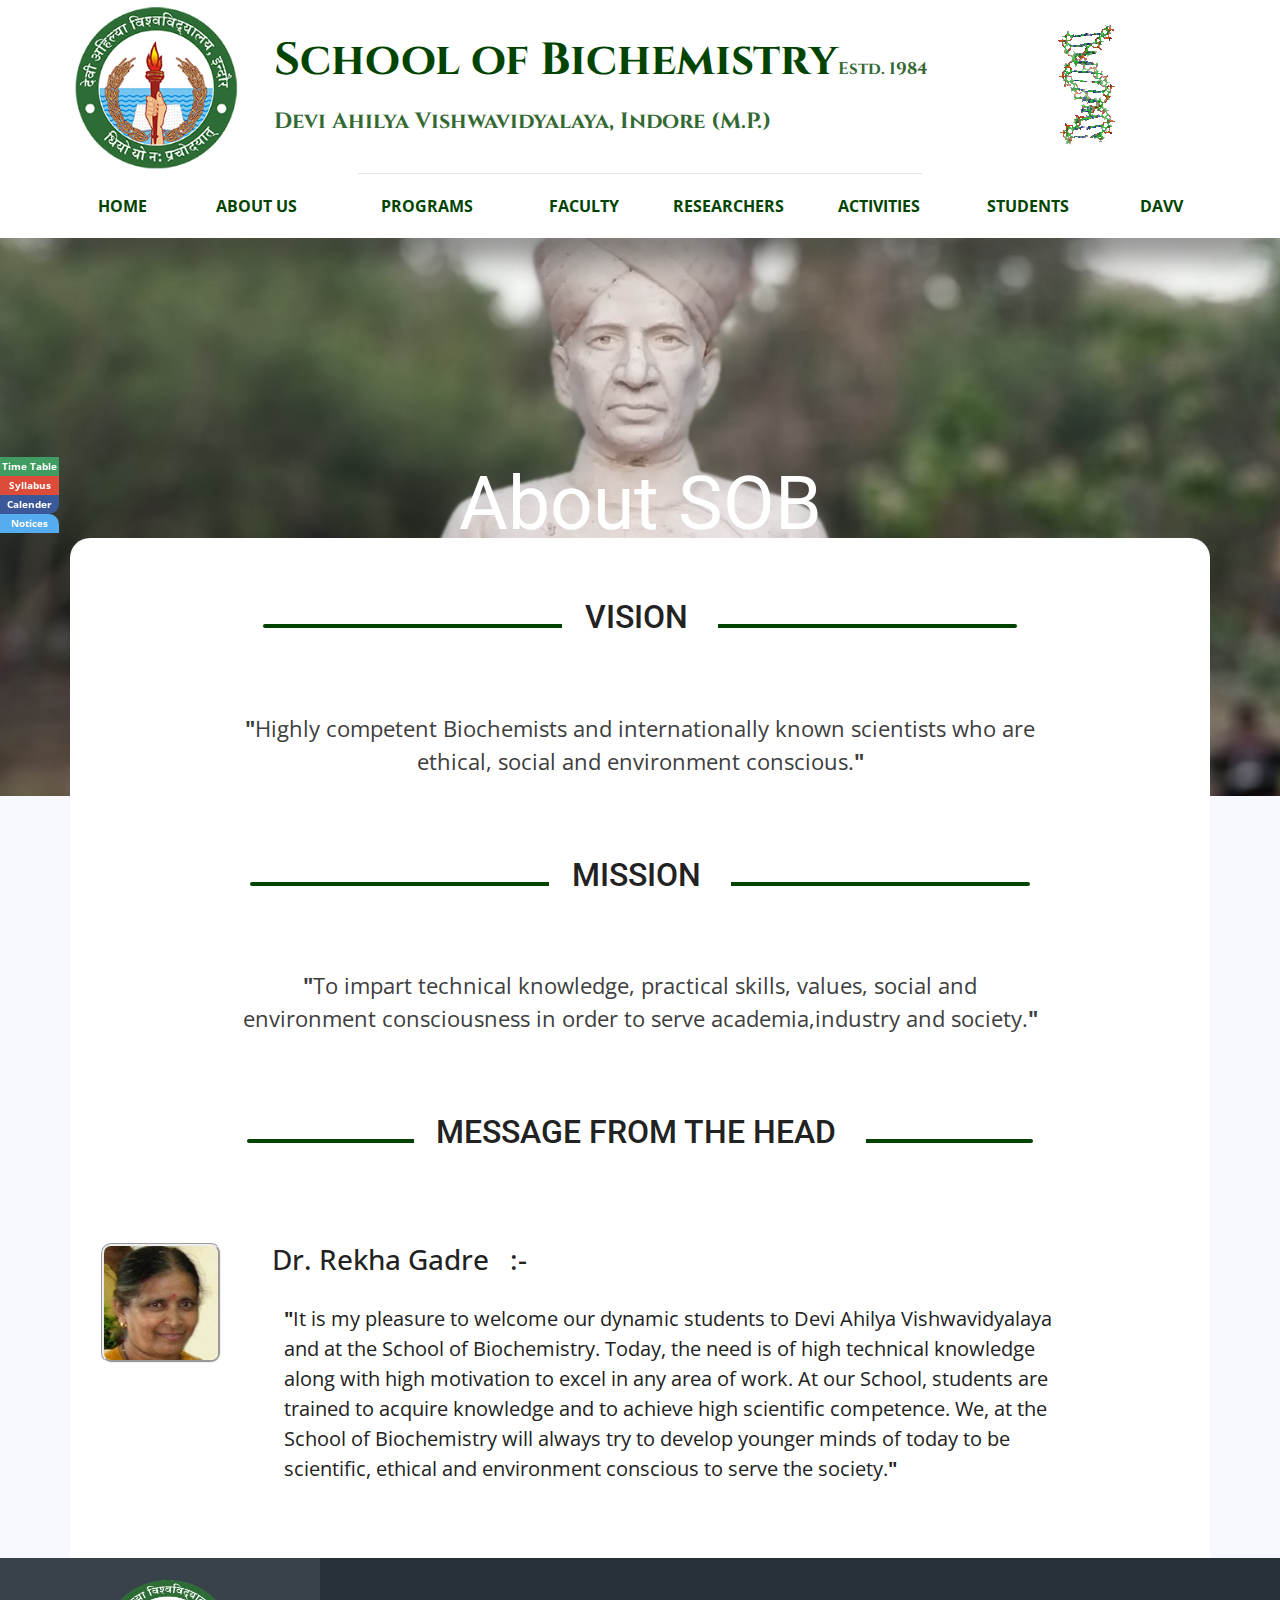
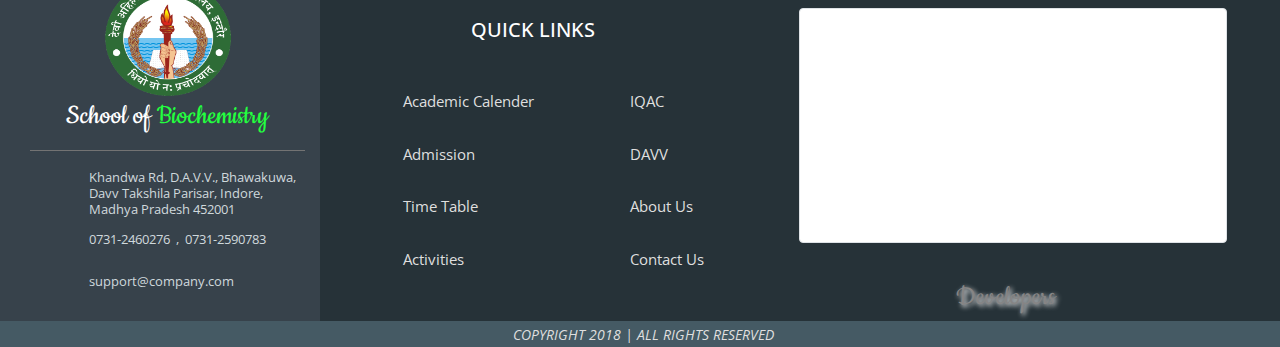
<file: aboutus.html>
<!DOCTYPE html>
<html lang="en">
<link rel="icon" href="img/dnalogo.gif">
<title>School of Biochemistry</title>

<head>
	<title>Biochemistry</title>
	<meta charset="utf-8">
	<meta name="viewport" content="width=device-width, initial-scale=1">

	<!-- Bootstrap -->
	<link rel="stylesheet" href="https://maxcdn.bootstrapcdn.com/bootstrap/4.0.0/css/bootstrap.min.css">
	<script src="https://ajax.googleapis.com/ajax/libs/jquery/3.3.1/jquery.min.js"></script>
	<script src="https://cdnjs.cloudflare.com/ajax/libs/popper.js/1.14.3/umd/popper.min.js"></script>
	<script src="https://maxcdn.bootstrapcdn.com/bootstrap/4.1.3/js/bootstrap.min.js"></script>
	
	<!-- Footer Font Cookie -->
	<link href="http://fonts.googleapis.com/css?family=Cookie" rel="stylesheet" type="text/css">
	
	<!--Font Awesome -->
	<link rel="stylesheet" href="https://use.fontawesome.com/releases/v5.5.0/css/all.css" integrity="sha384-B4dIYHKNBt8Bc12p+WXckhzcICo0wtJAoU8YZTY5qE0Id1GSseTk6S+L3BlXeVIU" crossorigin="anonymous">

	<!-- Self-Made -->
	<link href="style.css" rel="stylesheet">
</head>
<body>


	<!-- Header Jumbotron -->
	<div class="container-fluid mainhead">
		<div class="container jumbotron">
			<div class="row">	
				<div class="col-md-2 col-xs-2 col-sm-2">
					<a href="index.html"><img src="img/logo.png" class="logo"></a>		
				</div>
				<div class="col-md-8 col-xs-8 col-sm-8 institute">
					<h1>School of Bi<i class="fas fa-atom"></i>chemistry<span class="estd">Estd. 1984</span><br><span class="davv">Devi Ahilya Vishwavidyalaya, Indore (M.P.)</span></h1>
				</div>
				<div class="col-md-2 col-xs-2 col-sm-2">
					<img src="img/dnasmall.gif" class="gifcus">
				</div>
			</div>
		</div>
	</div>



	
	<!-- Navigation Bar -->
	<hr class="abovenav">
	<div class="navicustom sticky-top">
		<nav class="navbar navbar-expand-md navbar-light bg-light sticky-top">
			<div class="container-fluid" id="inner">
				<button class="navbar-toggler" type="button" data-toggle="collapse" data-target="#navbarResponsive">
					<span class="navbar-toggler-icon"></span>
				</button>
				<div class="collapse navbar-collapse" id="navbarResponsive">
					<ul class="navbar-nav m-auto">
						<li class="nav-item"><a class="nav-link r p" href="index.html"><strong>HOME</strong></a></li>
						<li class="nav-item"><a class="nav-link r p" href="aboutus.html" style="width: 8em;"><strong>ABOUT US</strong></a></li>
						<li class="nav-item dropdown"><a class="nav-link r p" style="width: 9em;" ><strong>PROGRAMS &nbsp;</strong><i class="fas fa-caret-down"></i></a>
							<div class="dropdown-menu ">
								<div class="dropdown-item" id="dr"><a href="msc.html" >M.Sc.</a></div>
								<div class="dropdown-item" id="dr"><a href="phd.html">Ph.D.</a></div>
							</div>
						</li>
						<li class="nav-item"><a class="nav-link r p" href="faculty.html"><strong>FACULTY</strong></a></li>
						<li class="nav-item"><a class="nav-link r p" href="researches.html"><strong>RESEARCHERS</strong></a></li>
						<li class="nav-item"><a class="nav-link r p" href="activities.html"><strong>ACTIVITIES</strong></a></li>

						<li class="nav-item dropdown">
							<a class="nav-link r p" href="student.html" style="width: 8em;"><strong>STUDENTS&nbsp;</strong><i class="fas fa-caret-down"></i></a>
							<div class="dropdown-menu ">
								<div class="dropdown-item" id="dr"><a href="student.html" >Academic Calender</a></div>
								<div class="dropdown-item" id="dr"><a href="student.html">Course Material &amp; Syllabus</a></div>	
								<div class="dropdown-item" id="dr"><a href="student.html">Time Table</a></div>
							</div>
						</li>
						<li class="nav-item"><a class="nav-link r p" target="_blank" href="http://www.dauniv.ac.in/"><strong>DAVV</strong></a></li>
					</ul>					
				</div>
			</div>
		</nav>
	</div>

	<!-- Side Nav -->

	<div class="icon-bar">
		<a href="student.html#student-timetable" class="timetable" data-toggle="tooltip" title="Time Table" data-placement="right"><i class="far fa-clipboard"></i><div class="icon-bar-title">Time Table</div></a>
		<a href="student.html#student-syllabus" class="syllabus" data-toggle="tooltip" title="Syllabus" data-placement="right"><i class="fas fa-book"></i><div class="icon-bar-title">Syllabus</div></a> 
		<a href="student.html#student-calender" class="calendar"  data-toggle="tooltip" title="Calender" data-placement="right"><i class="fas fa-calendar-alt"></i><div class="icon-bar-title">Calender</div></a> 
		<a href="activities.html" class="notices" data-toggle="tooltip" title="Notices" data-placement="right"><i class="fas fa-bell"></i><div class="icon-bar-title">Notices</div></a> 
		<script>
			$(document).ready(function(){
				$('[data-toggle="tooltip"]').tooltip();   
			});
		</script>
	</div>

	
<!--------------------------ABOUT US(Start)--------------------------->

	<div class="container-fluid aboutus-cover">

		<div class="row">
			<div class="col-md aboutus-head">
				<h1 class="display-4"><strong>About&nbsp;SOB</strong></h1>
			</div>
		</div>

		<div class="row">
			<div class="container aboutus-upper" id="vision">
				<div class="aboutus-subhead subhead">
					<h2>VISION&nbsp;<i class="fas fa-user-astronaut"></i></h2>
				</div>
				<div class="cont">
					<p><strong>"</strong>Highly competent Biochemists and internationally known scientists who are ethical, social and environment conscious.<strong>"</strong></p>
				</div>
			</div>
		</div>

		<div class="row">
			<div class="container-fluid aboutus-body">
				<div class="container" id="mission">

					<div class="aboutus-subhead subhead">
						<h2>MISSION&nbsp;<i class="fas fa-paper-plane"></i></h2>
					</div>
					<div class="cont">
						<p><strong>"</strong>To impart technical knowledge, practical skills, values, social and environment consciousness in order to serve academia,industry and society.<strong>"</strong></p>
					</div>

				</div>
			</div>
		</div>

		<div class="row">
			<div class="container-fluid aboutus-body">
				<div class="container" id="hod">

					<div class="aboutus-subhead subhead">
						<h2>MESSAGE FROM THE HEAD&nbsp;<i class="fas fa-user-tie"></i></h2>
					</div>

					<div class="media p-3">
						<img src="img/fac2.jpg" alt="Dr. Rekha Gadre" class="hod-img" >
						<div class="media-body">
							<h3>Dr. Rekha Gadre &nbsp; :-</h3>
							<p class="hod-cont"><strong>"</strong>It is my pleasure to welcome our dynamic students to Devi Ahilya Vishwavidyalaya and at the School of Biochemistry. Today, the need is of high technical knowledge along with high motivation to excel in any area of work. At our School, students are trained to acquire knowledge and to achieve high scientific competence. We, at the School of Biochemistry will always try to develop younger minds of today to be scientific, ethical and environment conscious to serve the society.<strong>"</strong></p>      
						</div>
					</div>

				</div>
			</div>
		</div>
		
	</div>
	<!--------------------------ABOUT US(End)--------------------------->





	<!-- ---------------UpArrow-------------------------- -->
	<a href="#" class="back-to-top" style="display: inline;">
		<i class="fa fa-arrow-circle-up"></i>
	</a>




	<!-- ---------------------Footer -------------------------- -->
	<footer>
		<div class="container-fluid" id="cf">
			<div class="row" id="e">
				<div class="col-md-3" style="padding-top: 20px; padding-bottom: 20px;">

					<table  align="center">
						<tr align="center">
							<td><a href="index.html"><img src="img/davvlogotrans.png" class="image-responsive" width="128px" height="118px"></a></td>
						</tr>
						<tr align="center" valign="bottom">
							<td ><h3>School of<span style="color: #23ff3f; font-size: 30px; font: normal 30px 'Cookie', cursive;">&nbsp;Biochemistry</span></h3></td>
						</tr>

					</table>

					<hr style="background-color: grey; width: 100%;">

					<table align="center" id="it">
						<tr >
							<td width="58px" valign="top"  >
								<i class="fa fa-map-marker-alt "></i>
							</td>
							<td style="line-height: 1;">
								<span>Khandwa Rd, D.A.V.V., Bhawakuwa, Davv Takshila Parisar, Indore, Madhya Pradesh 452001</span> 
							</td>
						</tr>

						<tr style="height: 42px;">
							<td>
								<i class="fas fa-phone-volume"></i>
							</td>
							<td>

								<span>0731-2460276&nbsp;&nbsp;,&nbsp;&nbsp;0731-2590783</span>
							</td>
						</tr>
						<tr style="height: 42px;">
							<td>
								<i class="fas fa-envelope-open"></i>
							</td>
							<td>
								<span>support@company.com</span>
							</td>
						</tr>
					<!-- 	<tr style="height: 42px;">
							<td>
								<i class="fas fa-fax"></i>
							</td>
							<td>
								<span>fax number</span>
							</td>
						</tr> -->
					</table>
				</div>
				<div class="col-md-4" style="padding-top: 60px; " >
					<h4 align="center">
						QUICK LINKS
					</h4>
					<div class="row">
						<div col-md-6 style="margin: auto;"> 
							<ul style="color: #cfd8dc; line-height: 3.5; list-style: none; " id="ql">
								<a href="student.html#acalender"><li>Academic Calender</li></a>
								<a href="admission.html"><li>Admission</li></a>
								<a href="student.html#ttable"><li>Time Table</li></a>
								<a href="activities.html"><li>Activities</li></a> 
							</ul>
						</div>
						<div col-md-6 style="margin: auto;">
							<ul style="color: #cfd8dc; list-style: none;line-height: 3.5;" id="ql">
								<a href="http://www.iqac.dauniv.ac.in/"><li>IQAC</li></a>
								<a href="http://www.dauniv.ac.in/"><li>DAVV</li></a>
								<a href="aboutus.html"><li>About Us</li></a>
								<a href="#"><li>Contact Us</li></a>
							</ul>
						</div>
					</div>
				</div>

				<div class="col-md-5" style="padding-top: 50px;">
					<iframe src="https://www.google.com/maps/embed?pb=!1m18!1m12!1m3!1d3681.082143239356!2d75.8702331144361!3d22.687985834444195!2m3!1f0!2f0!3f0!3m2!1i1024!2i768!4f13.1!3m3!1m2!1s0x3962fcbff110bcb1%3A0xf4995d9a87d41cad!2sSchool+Of+Biochemistry!5e0!3m2!1sen!2sin!4v1542108004490"  frameborder="0" allowfullscreen class="img-thumbnail" style="height: 75%; width: 85%;display: block; margin-left: auto; margin-right: auto;"></iframe>			

					<div class="developers">
						<a href="#"><h3>Developers</h3></a>
					</div>

				</div>

			</div>
			<div class="row">
				<div class="col-md-12" id="bgc">


					<table align="center">
						<tr>
							<td>
								<i class="far fa-copyright" id="c"></i>
							</td>
							<td>
								<em>&nbsp;COPYRIGHT 2018&nbsp;|&nbsp;ALL RIGHTS RESERVED</em>
							</td>
						</tr>
					</table>
				</div>
			</div>
		</div>
	</footer>	

</body>
</html>
</file>
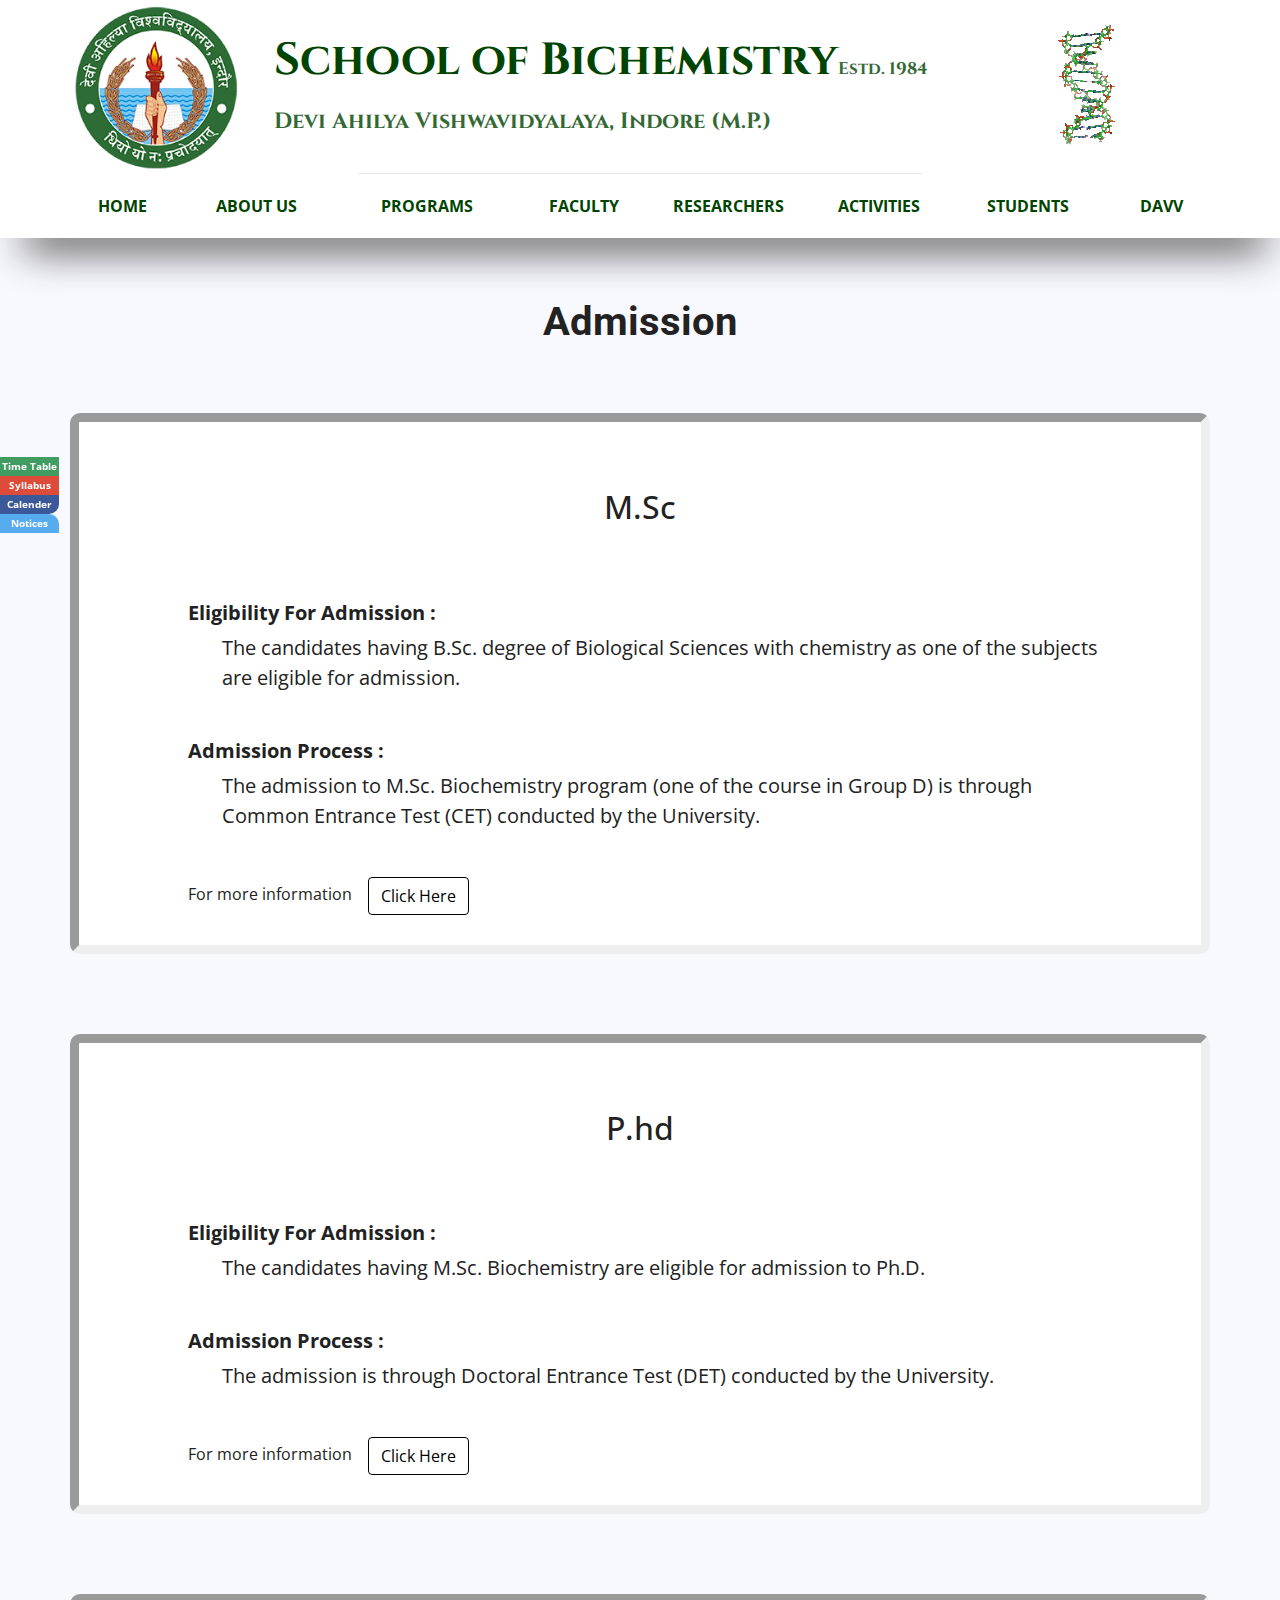
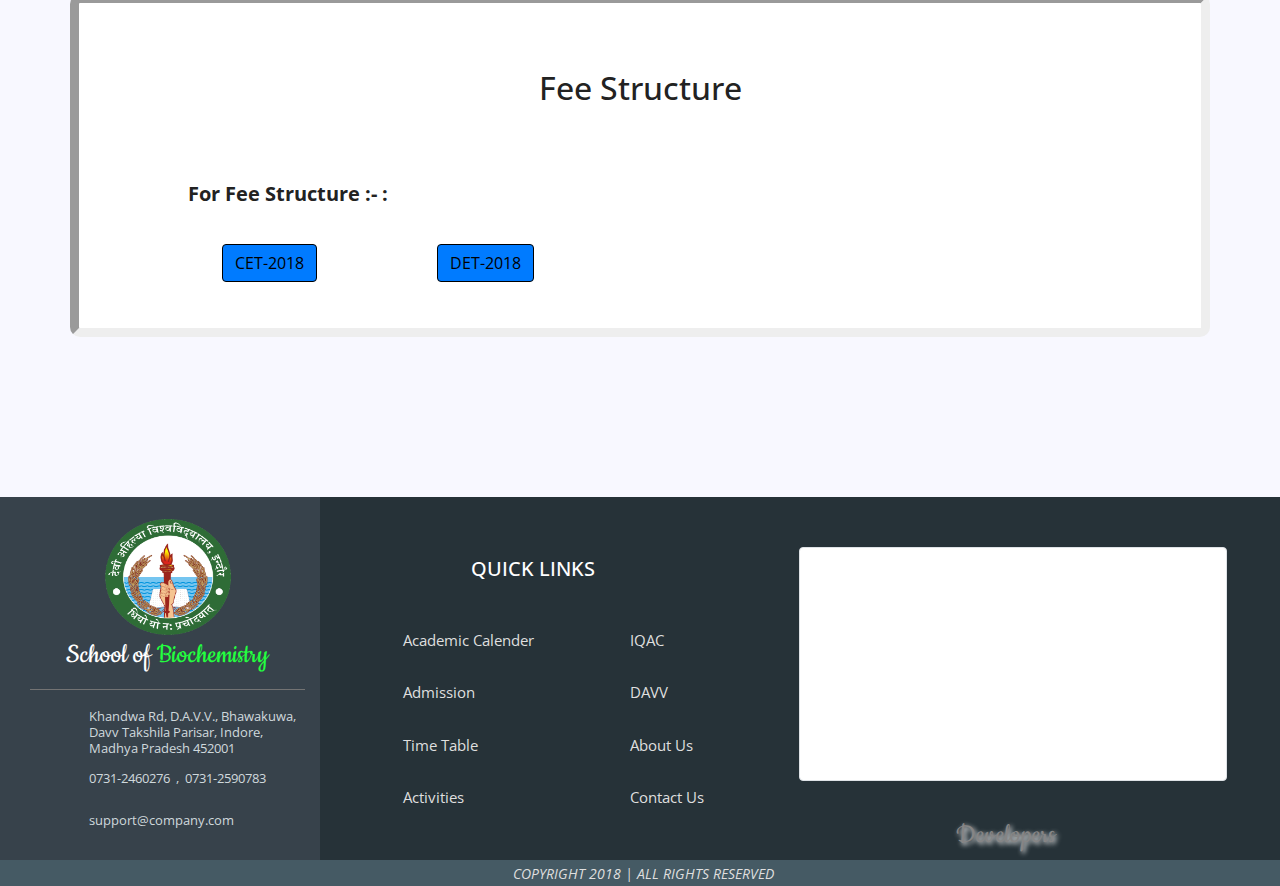
<file: admission.html>
<!DOCTYPE html>
<html lang="en">
<link rel="icon" href="img/dnalogo.gif">
<title>School of Biochemistry</title>

<head>
	<title>Biochemistry</title>
	<meta charset="utf-8">
	<meta name="viewport" content="width=device-width, initial-scale=1">

	<!-- Bootstrap -->
	<link rel="stylesheet" href="https://maxcdn.bootstrapcdn.com/bootstrap/4.0.0/css/bootstrap.min.css">
	<script src="https://ajax.googleapis.com/ajax/libs/jquery/3.3.1/jquery.min.js"></script>
	<script src="https://cdnjs.cloudflare.com/ajax/libs/popper.js/1.14.3/umd/popper.min.js"></script>
	<script src="https://maxcdn.bootstrapcdn.com/bootstrap/4.1.3/js/bootstrap.min.js"></script>
	
	<!-- Footer Font Cookie -->
	<link href="http://fonts.googleapis.com/css?family=Cookie" rel="stylesheet" type="text/css">
	
	<!--Font Awesome -->
	<link rel="stylesheet" href="https://use.fontawesome.com/releases/v5.5.0/css/all.css" integrity="sha384-B4dIYHKNBt8Bc12p+WXckhzcICo0wtJAoU8YZTY5qE0Id1GSseTk6S+L3BlXeVIU" crossorigin="anonymous">

	<!-- Self-Made -->
	<link href="style.css" rel="stylesheet">

</head>
<body>


	<!-- Header Jumbotron -->
	<div class="container-fluid mainhead">
		<div class="container jumbotron">
			<div class="row">	
				<div class="col-md-2 col-xs-2 col-sm-2">
					<a href="index.html"><img src="img/logo.png" class="logo"></a>		
				</div>
				<div class="col-md-8 col-xs-8 col-sm-8 institute">
					<h1>School of Bi<i class="fas fa-atom"></i>chemistry<span class="estd">Estd. 1984</span><br><span class="davv">Devi Ahilya Vishwavidyalaya, Indore (M.P.)</span></h1>
				</div>
				<div class="col-md-2 col-xs-2 col-sm-2">
					<img src="img/dnasmall.gif" class="gifcus">
				</div>
			</div>
		</div>
	</div>



	
	<!-- Navigation Bar -->
	<hr class="abovenav">
	<div class="navicustom sticky-top">
		<nav class="navbar navbar-expand-md navbar-light bg-light sticky-top">
			<div class="container-fluid" id="inner">
				<button class="navbar-toggler" type="button" data-toggle="collapse" data-target="#navbarResponsive">
					<span class="navbar-toggler-icon"></span>
				</button>
				<div class="collapse navbar-collapse" id="navbarResponsive">
					<ul class="navbar-nav m-auto">
						<li class="nav-item"><a class="nav-link r p" href="index.html"><strong>HOME</strong></a></li>
						<li class="nav-item"><a class="nav-link r p" href="aboutus.html" style="width: 8em;"><strong>ABOUT US</strong></a></li>
						<li class="nav-item dropdown"><a class="nav-link r p" style="width: 9em;" ><strong>PROGRAMS &nbsp;</strong><i class="fas fa-caret-down"></i></a>
							<div class="dropdown-menu ">
								<div class="dropdown-item" id="dr"><a href="msc.html" >M.Sc.</a></div>
								<div class="dropdown-item" id="dr"><a href="phd.html">Ph.D.</a></div>
							</div>
						</li>
						<li class="nav-item"><a class="nav-link r p" href="faculty.html"><strong>FACULTY</strong></a></li>
						<li class="nav-item"><a class="nav-link r p" href="researches.html"><strong>RESEARCHERS</strong></a></li>
						<li class="nav-item"><a class="nav-link r p" href="activities.html"><strong>ACTIVITIES</strong></a></li>

						<li class="nav-item dropdown">
							<a class="nav-link r p" href="student.html" style="width: 8em;"><strong>STUDENTS&nbsp;</strong><i class="fas fa-caret-down"></i></a>
							<div class="dropdown-menu ">
								<div class="dropdown-item" id="dr"><a href="student.html" >Academic Calender</a></div>
								<div class="dropdown-item" id="dr"><a href="student.html">Course Material &amp; Syllabus</a></div>	
								<div class="dropdown-item" id="dr"><a href="student.html">Time Table</a></div>
							</div>
						</li>
						<li class="nav-item"><a class="nav-link r p" target="_blank" href="http://www.dauniv.ac.in/"><strong>DAVV</strong></a></li>
					</ul>					
				</div>
			</div>
		</nav>
	</div>

	<!-- Side Nav -->

	<div class="icon-bar">
		<a href="student.html#student-timetable" class="timetable" data-toggle="tooltip" title="Time Table" data-placement="right"><i class="far fa-clipboard"></i><div class="icon-bar-title">Time Table</div></a>
		<a href="student.html#student-syllabus" class="syllabus" data-toggle="tooltip" title="Syllabus" data-placement="right"><i class="fas fa-book"></i><div class="icon-bar-title">Syllabus</div></a> 
		<a href="student.html#student-calender" class="calendar"  data-toggle="tooltip" title="Calender" data-placement="right"><i class="fas fa-calendar-alt"></i><div class="icon-bar-title">Calender</div></a> 
		<a href="activities.html" class="notices" data-toggle="tooltip" title="Notices" data-placement="right"><i class="fas fa-bell"></i><div class="icon-bar-title">Notices</div></a> 
		<script>
			$(document).ready(function(){
				$('[data-toggle="tooltip"]').tooltip();   
			});
		</script>
	</div>


<!-- ADMISSION(Start) -->

<div class="container-fluid" style="background-color: ghostwhite; padding-bottom: 80px;">
	 		<div class="container">
	 			<div class="row">
	 				<div class="col-md-12 subhead">
	 					<h1><b>Admission</b></h1>
	 				</div>
	 			</div>
	 		</div>

	 		<div class="container" id="admission" style="border:9px inset; background-color:white; border-radius: 10px;">
	 			<div class="row">
	 				<div class="col-md-12 coursename">
	 					<h2>M.Sc</h2>
	 				</div>
	 			</div>

	 			<div class="row" style=" padding-bottom: 30px;">
	 				<div class="col-md-1"></div>
	 				<div class="col-md-11">
	 					<h5 style="">Eligibility For Admission&nbsp;:</h5>
	 					<p style="font-size: 20px;"> The candidates having B.Sc. degree of
	 						Biological Sciences with chemistry as one of the subjects are eligible for
	 					admission. </p>
	 				</div>
	 			</div>

	 			<div class="row" style="padding-bottom: 30px;">
	 				<div class="col-md-1"></div>
	 				<div class="col-md-11">
	 					<h5>Admission Process&nbsp;:</h5>
	 					<p style="font-size: 20px;"> The admission to M.Sc. Biochemistry program (one of the course in
	 						Group D) is through Common Entrance Test (CET) conducted by the
	 					University. </p>
	 				</div>
	 			</div>

	 			<div class="row" style="padding-bottom: 30px;">
	 				<div class="col-md-1"></div>
	 				<div class="col-md-11">
	 					<span>For more information </span>&nbsp;&nbsp; <button type="button" class="btn">Click Here</button>
	 				</div>
	 			</div>
	 		</div>


	 		<div class="container" id="admission" style="border:9px inset; margin-top: 80px; margin-bottom: 80px; background-color:white; border-radius: 10px;">
	 			<div class="row">
	 				<div class="col-md-12 coursename"> 
	 					<h2>P.hd</h2>
	 				</div>
	 			</div>

	 			<div class="row" style="padding-bottom: 30px;">
	 				<div class="col-md-1"></div>
	 				<div class="col-md-11">
	 					<h5 style="">Eligibility For Admission&nbsp;:</h5>
	 					<p style="font-size: 20px;"> The candidates having M.Sc. Biochemistry are eligible for admission to Ph.D. </p>
	 				</div>
	 			</div>

	 			<div class="row" style="padding-bottom: 30px;">
	 				<div class="col-md-1"></div>
	 				<div class="col-md-11">
	 					<h5>Admission Process&nbsp;:</h5>
	 					<p style="font-size: 20px;">The admission is through Doctoral Entrance Test (DET) conducted by the
	 						University. 
	 					</p>
	 				</div>
	 			</div>	

	 			<div class="row" style="padding-bottom: 30px;">
	 				<div class="col-md-1"></div>
	 				<div class="col-md-11">
	 					<span>For more information </span>&nbsp;&nbsp; <button type="button" class="btn">Click Here</button>
	 				</div>
	 			</div>

	 		</div>

	 		<div class="container" id="admission" style="border:9px inset; margin-top: 80px; margin-bottom: 80px; background-color:white; border-radius: 10px;">
	 			<div class="row">
	 				<div class="col-md-12 coursename"> 
	 					<h2>Fee Structure</h2>
	 				</div>
	 			</div>

	 			<div class="row" style="padding-bottom: 30px;">
	 				<div class="col-md-1"></div>
	 				<div class="col-md-11">
	 					<h5 style="">For Fee Structure :-&nbsp;:</h5>
	 					<p>
	 						<br>
	 						<a href="#" class="btn btn-primary">CET-2018</a>
	 						&nbsp;&nbsp;&nbsp;&nbsp;&nbsp;&nbsp;&nbsp;&nbsp;&nbsp;&nbsp;&nbsp;&nbsp;&nbsp;&nbsp;&nbsp;&nbsp;&nbsp;&nbsp;&nbsp;&nbsp;&nbsp;&nbsp;
	 						<a href="#" class="btn btn-primary">DET-2018</a>
	 					</p>
	 				</div>
	 			</div>

	 		</div>

	 	</div>


	

	<!-- ---------------UpArrow-------------------------- -->
	<a href="#" class="back-to-top" style="display: inline;">
		<i class="fa fa-arrow-circle-up"></i>
	</a>




	<!-- ---------------------Footer -------------------------- -->
	<footer>
		<div class="container-fluid" id="cf">
			<div class="row" id="e">
				<div class="col-md-3" style="padding-top: 20px; padding-bottom: 20px;">

					<table  align="center">
						<tr align="center">
							<td><a href="index.html"><img src="img/davvlogotrans.png" class="image-responsive" width="128px" height="118px"></a></td>
						</tr>
						<tr align="center" valign="bottom">
							<td ><h3>School of<span style="color: #23ff3f; font-size: 30px; font: normal 30px 'Cookie', cursive;">&nbsp;Biochemistry</span></h3></td>
						</tr>

					</table>

					<hr style="background-color: grey; width: 100%;">

					<table align="center" id="it">
						<tr >
							<td width="58px" valign="top"  >
								<i class="fa fa-map-marker-alt "></i>
							</td>
							<td style="line-height: 1;">
								<span>Khandwa Rd, D.A.V.V., Bhawakuwa, Davv Takshila Parisar, Indore, Madhya Pradesh 452001</span> 
							</td>
						</tr>

						<tr style="height: 42px;">
							<td>
								<i class="fas fa-phone-volume"></i>
							</td>
							<td>

								<span>0731-2460276&nbsp;&nbsp;,&nbsp;&nbsp;0731-2590783</span>
							</td>
						</tr>
						<tr style="height: 42px;">
							<td>
								<i class="fas fa-envelope-open"></i>
							</td>
							<td>
								<span>support@company.com</span>
							</td>
						</tr>
					<!-- 	<tr style="height: 42px;">
							<td>
								<i class="fas fa-fax"></i>
							</td>
							<td>
								<span>fax number</span>
							</td>
						</tr> -->
					</table>
				</div>
				<div class="col-md-4" style="padding-top: 60px; " >
					<h4 align="center">
						QUICK LINKS
					</h4>
					<div class="row">
						<div col-md-6 style="margin: auto;"> 
							<ul style="color: #cfd8dc; line-height: 3.5; list-style: none; " id="ql">
								<a href="student.html#acalender"><li>Academic Calender</li></a>
								<a href="admission.html"><li>Admission</li></a>
								<a href="student.html#ttable"><li>Time Table</li></a>
								<a href="activities.html"><li>Activities</li></a> 
							</ul>
						</div>
						<div col-md-6 style="margin: auto;">
							<ul style="color: #cfd8dc; list-style: none;line-height: 3.5;" id="ql">
								<a href="http://www.iqac.dauniv.ac.in/"><li>IQAC</li></a>
								<a href="http://www.dauniv.ac.in/"><li>DAVV</li></a>
								<a href="aboutus.html"><li>About Us</li></a>
								<a href="#"><li>Contact Us</li></a>
							</ul>
						</div>
					</div>
				</div>

				<div class="col-md-5" style="padding-top: 50px;">
					<iframe src="https://www.google.com/maps/embed?pb=!1m18!1m12!1m3!1d3681.082143239356!2d75.8702331144361!3d22.687985834444195!2m3!1f0!2f0!3f0!3m2!1i1024!2i768!4f13.1!3m3!1m2!1s0x3962fcbff110bcb1%3A0xf4995d9a87d41cad!2sSchool+Of+Biochemistry!5e0!3m2!1sen!2sin!4v1542108004490"  frameborder="0" allowfullscreen class="img-thumbnail" style="height: 75%; width: 85%;display: block; margin-left: auto; margin-right: auto;"></iframe>			

					<div class="developers">
						<a href="#"><h3>Developers</h3></a>
					</div>

				</div>

			</div>
			<div class="row">
				<div class="col-md-12" id="bgc">


					<table align="center">
						<tr>
							<td>
								<i class="far fa-copyright" id="c"></i>
							</td>
							<td>
								<em>&nbsp;COPYRIGHT 2018&nbsp;|&nbsp;ALL RIGHTS RESERVED</em>
							</td>
						</tr>
					</table>
				</div>
			</div>
		</div>
	</footer>	

</body>
</html>
</file>
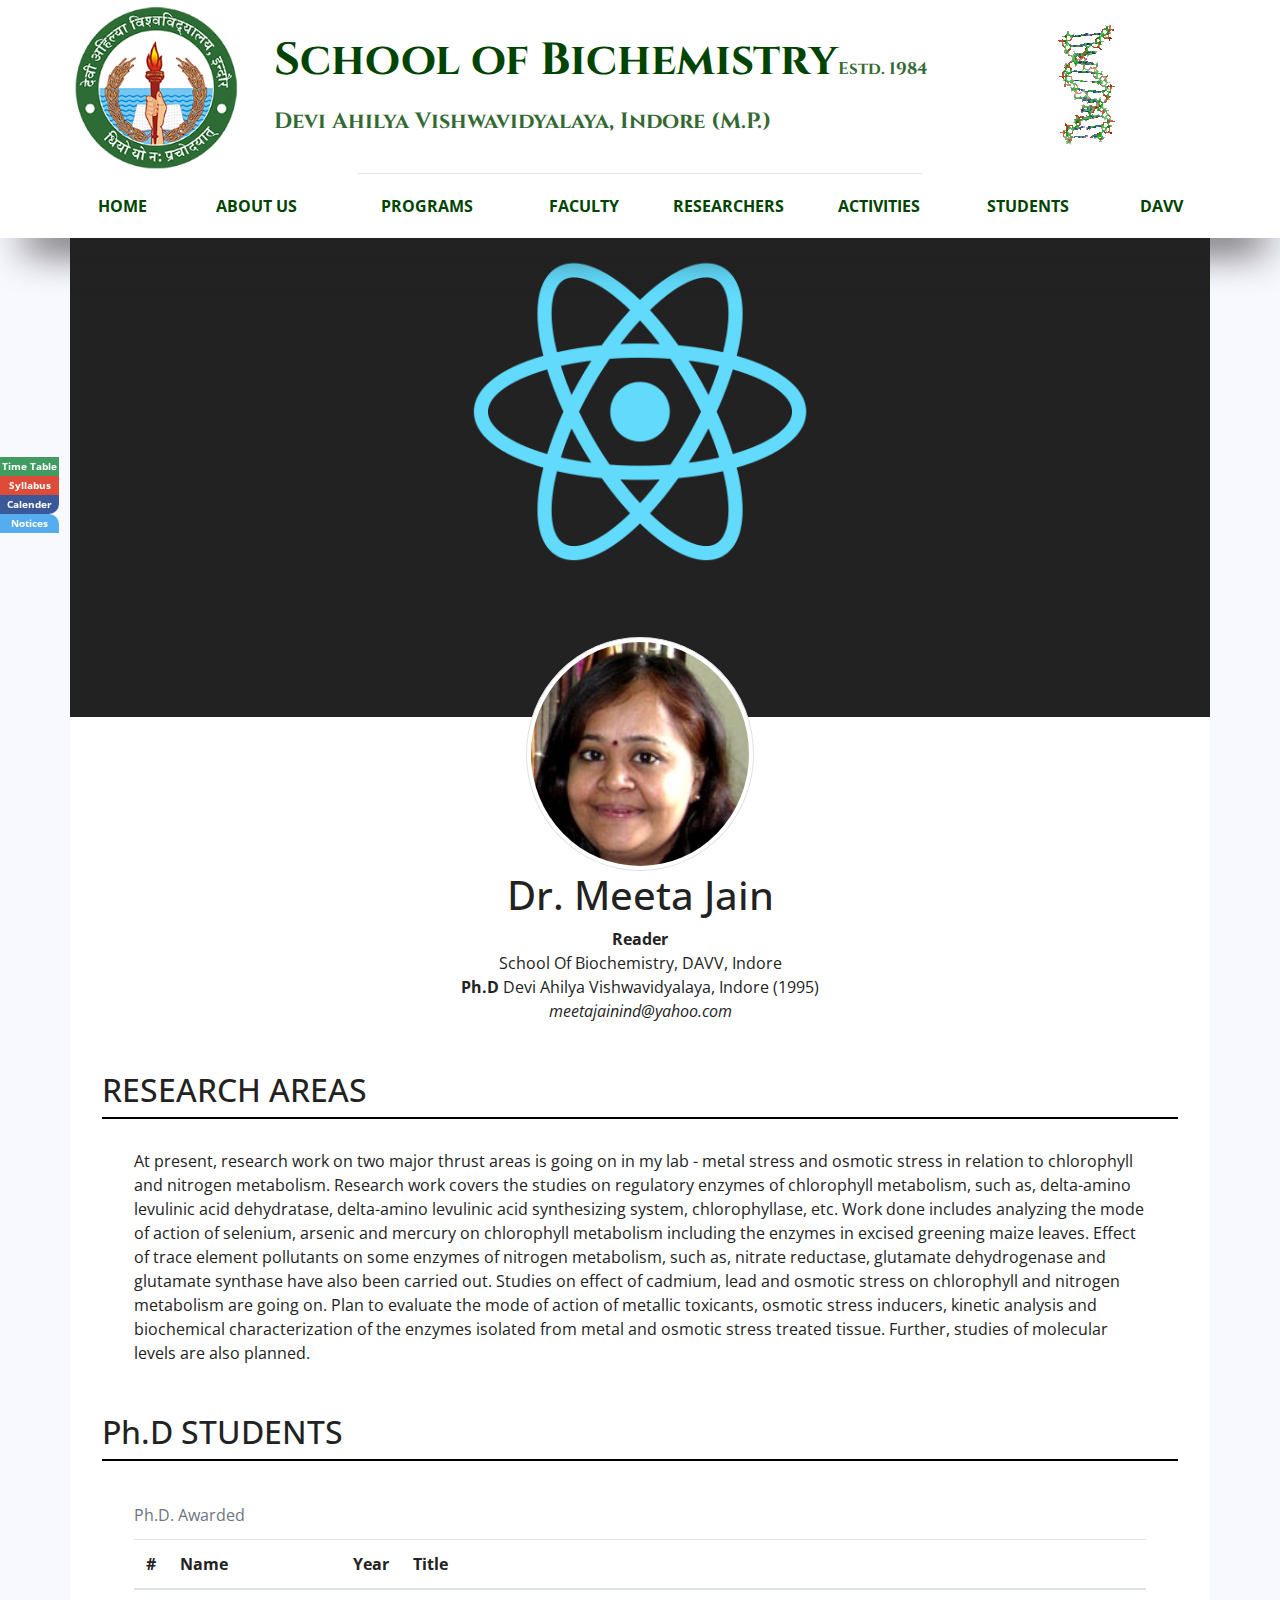
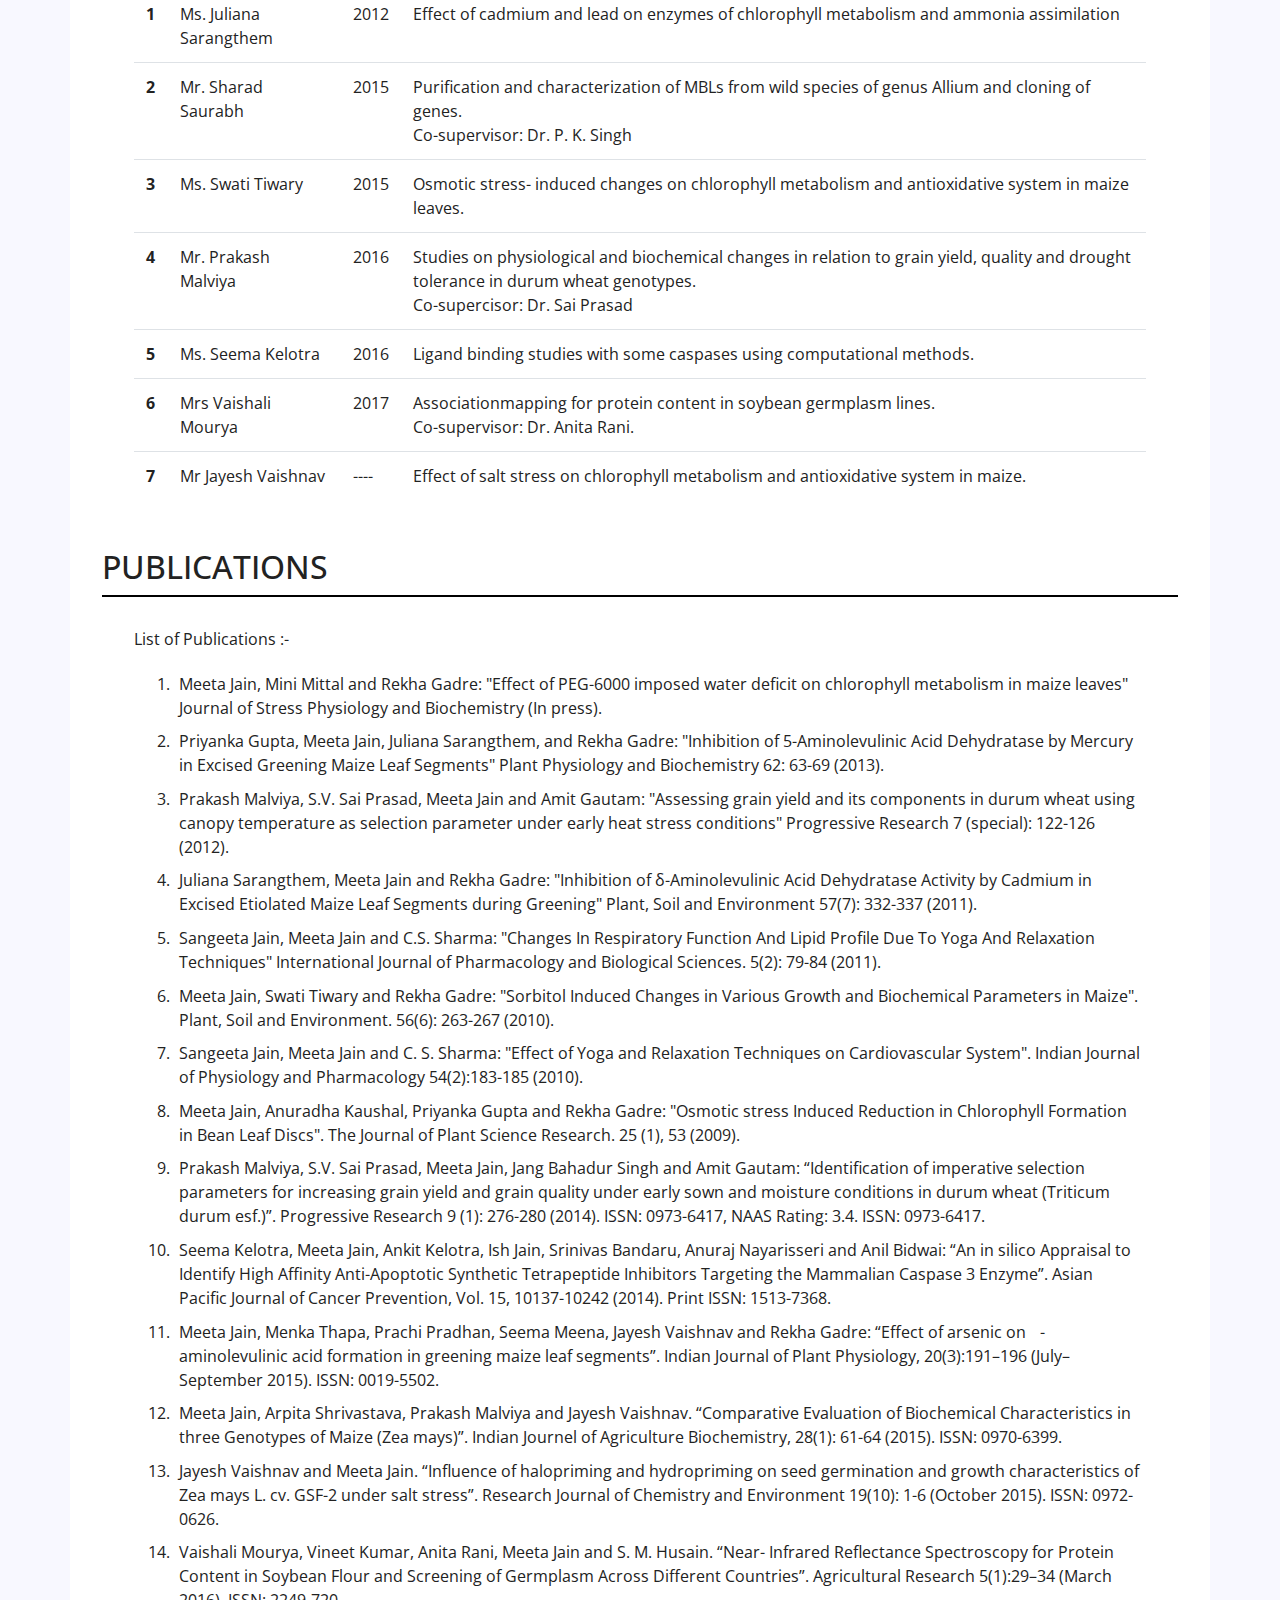
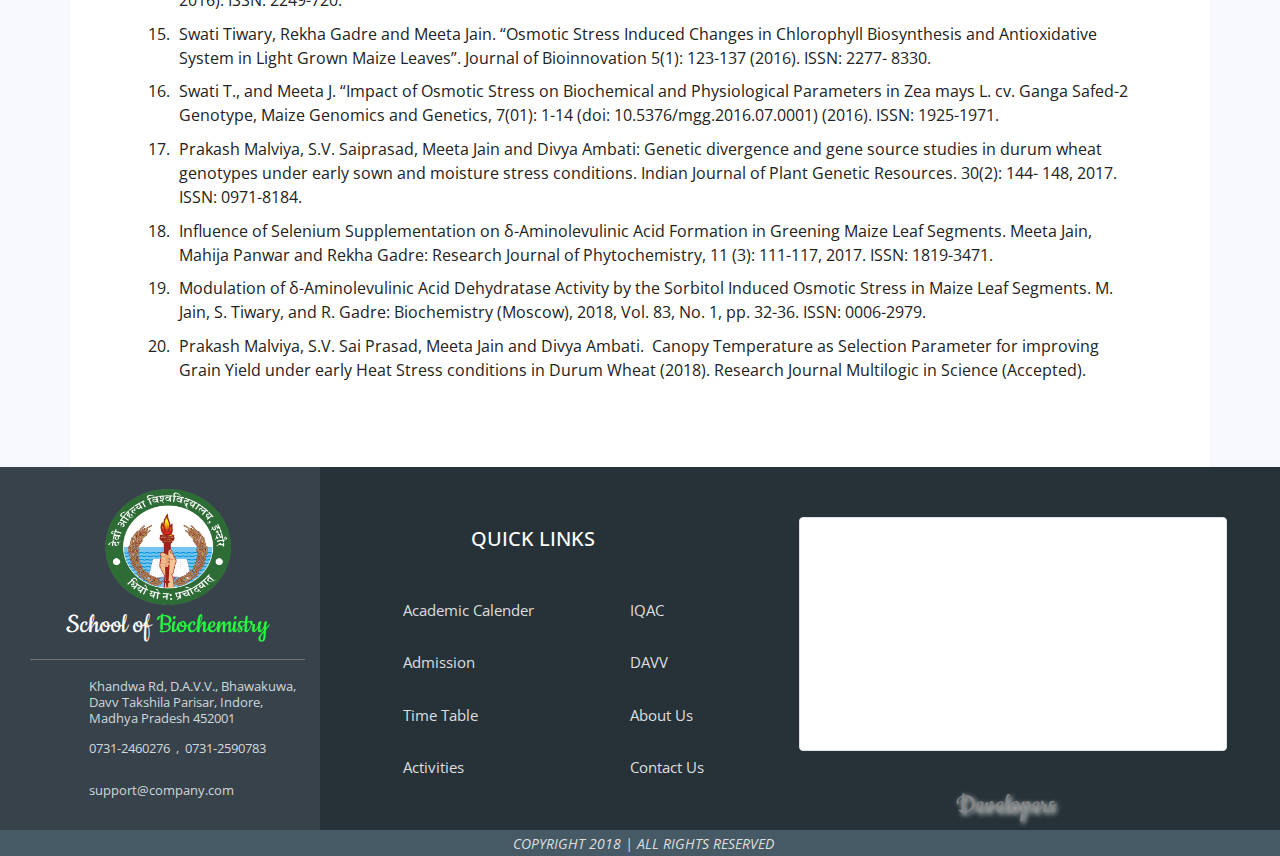
<file: fac3.html>
<!DOCTYPE html>
<html lang="en">
<link rel="icon" href="img/dnalogo.gif">
<title>School of Biochemistry</title>

<head>
	<title>Biochemistry</title>
	<meta charset="utf-8">
	<meta name="viewport" content="width=device-width, initial-scale=1">

	<!-- Bootstrap -->
	<link rel="stylesheet" href="https://maxcdn.bootstrapcdn.com/bootstrap/4.0.0/css/bootstrap.min.css">
	<script src="https://ajax.googleapis.com/ajax/libs/jquery/3.3.1/jquery.min.js"></script>
	<script src="https://cdnjs.cloudflare.com/ajax/libs/popper.js/1.14.3/umd/popper.min.js"></script>
	<script src="https://maxcdn.bootstrapcdn.com/bootstrap/4.1.3/js/bootstrap.min.js"></script>
	
	<!-- Footer Font Cookie -->
	<link href="http://fonts.googleapis.com/css?family=Cookie" rel="stylesheet" type="text/css">
	
	<!--Font Awesome -->
	<link rel="stylesheet" href="https://use.fontawesome.com/releases/v5.5.0/css/all.css" integrity="sha384-B4dIYHKNBt8Bc12p+WXckhzcICo0wtJAoU8YZTY5qE0Id1GSseTk6S+L3BlXeVIU" crossorigin="anonymous">

	<!-- Self-Made -->
	<link href="style.css" rel="stylesheet">

</head>
<body>


	<!-- Header Jumbotron -->
	<div class="container-fluid mainhead">
		<div class="container jumbotron">
			<div class="row">	
				<div class="col-md-2 col-xs-2 col-sm-2">
					<a href="index.html"><img src="img/logo.png" class="logo"></a>		
				</div>
				<div class="col-md-8 col-xs-8 col-sm-8 institute">
					<h1>School of Bi<i class="fas fa-atom"></i>chemistry<span class="estd">Estd. 1984</span><br><span class="davv">Devi Ahilya Vishwavidyalaya, Indore (M.P.)</span></h1>
				</div>
				<div class="col-md-2 col-xs-2 col-sm-2">
					<img src="img/dnasmall.gif" class="gifcus">
				</div>
			</div>
		</div>
	</div>



	
	<!-- Navigation Bar -->
	<hr class="abovenav">
	<div class="navicustom sticky-top">
		<nav class="navbar navbar-expand-md navbar-light bg-light sticky-top">
			<div class="container-fluid" id="inner">
				<button class="navbar-toggler" type="button" data-toggle="collapse" data-target="#navbarResponsive">
					<span class="navbar-toggler-icon"></span>
				</button>
				<div class="collapse navbar-collapse" id="navbarResponsive">
					<ul class="navbar-nav m-auto">
						<li class="nav-item"><a class="nav-link r p" href="index.html"><strong>HOME</strong></a></li>
						<li class="nav-item"><a class="nav-link r p" href="aboutus.html" style="width: 8em;"><strong>ABOUT US</strong></a></li>
						<li class="nav-item dropdown"><a class="nav-link r p" style="width: 9em;" ><strong>PROGRAMS &nbsp;</strong><i class="fas fa-caret-down"></i></a>
							<div class="dropdown-menu ">
								<div class="dropdown-item" id="dr"><a href="msc.html" >M.Sc.</a></div>
								<div class="dropdown-item" id="dr"><a href="phd.html">Ph.D.</a></div>
							</div>
						</li>
						<li class="nav-item"><a class="nav-link r p" href="faculty.html"><strong>FACULTY</strong></a></li>
						<li class="nav-item"><a class="nav-link r p" href="researches.html"><strong>RESEARCHERS</strong></a></li>
						<li class="nav-item"><a class="nav-link r p" href="activities.html"><strong>ACTIVITIES</strong></a></li>

						<li class="nav-item dropdown">
							<a class="nav-link r p" href="student.html" style="width: 8em;"><strong>STUDENTS&nbsp;</strong><i class="fas fa-caret-down"></i></a>
							<div class="dropdown-menu ">
								<div class="dropdown-item" id="dr"><a href="student.html" >Academic Calender</a></div>
								<div class="dropdown-item" id="dr"><a href="student.html">Course Material &amp; Syllabus</a></div>	
								<div class="dropdown-item" id="dr"><a href="student.html">Time Table</a></div>
							</div>
						</li>
						<li class="nav-item"><a class="nav-link r p" target="_blank" href="http://www.dauniv.ac.in/"><strong>DAVV</strong></a></li>
					</ul>					
				</div>
			</div>
		</nav>
	</div>

	<!-- Side Nav -->

	<div class="icon-bar">
		<a href="student.html#student-timetable" class="timetable" data-toggle="tooltip" title="Time Table" data-placement="right"><i class="far fa-clipboard"></i><div class="icon-bar-title">Time Table</div></a>
		<a href="student.html#student-syllabus" class="syllabus" data-toggle="tooltip" title="Syllabus" data-placement="right"><i class="fas fa-book"></i><div class="icon-bar-title">Syllabus</div></a> 
		<a href="student.html#student-calender" class="calendar"  data-toggle="tooltip" title="Calender" data-placement="right"><i class="fas fa-calendar-alt"></i><div class="icon-bar-title">Calender</div></a> 
		<a href="activities.html" class="notices" data-toggle="tooltip" title="Notices" data-placement="right"><i class="fas fa-bell"></i><div class="icon-bar-title">Notices</div></a> 
		<script>
			$(document).ready(function(){
				$('[data-toggle="tooltip"]').tooltip();   
			});
		</script>
	</div>


	<!-- Faculty Body -->
	<div class="container-fluid fac-back">
		<div class="container fac">
			<div class="fac-profile">
				<img class="fac-image-lg" src="img/react.png">
				<img class="fac-image-profile img-thumbnail" src="img/fac3.jpg" alt="profile image example">
				<div class="fac-profile-title text-center">
					<h1>Dr. Meeta Jain</h1>
					<p><strong>Reader</strong><br>School Of Biochemistry, DAVV, Indore<br><strong>Ph.D</strong> Devi Ahilya Vishwavidyalaya, Indore (1995)<br><em>meetajainind@yahoo.com</em></p>
				</div>
			</div>
			<div class="fac-body">
				<section>
					<div class="fac-subhead">
						<h2>RESEARCH AREAS</h2>
					</div>
					<div class="fac-content">
						<p>
							At present, research work on two major thrust areas is going on in my lab - metal stress and osmotic stress in relation to chlorophyll and nitrogen metabolism. Research work covers the studies on regulatory enzymes of chlorophyll metabolism, such as, delta-amino levulinic acid dehydratase, delta-amino levulinic acid synthesizing system, chlorophyllase, etc. Work done includes analyzing the mode of action of selenium, arsenic and mercury on chlorophyll metabolism including the enzymes in excised greening maize leaves. Effect of trace element pollutants on some enzymes of nitrogen metabolism, such as, nitrate reductase, glutamate dehydrogenase and glutamate synthase have also been carried out. Studies on effect of cadmium, lead and osmotic stress on chlorophyll and nitrogen metabolism are going on. Plan to evaluate the mode of action of metallic toxicants, osmotic stress inducers, kinetic analysis and biochemical characterization of the enzymes isolated from metal and osmotic stress treated tissue. Further, studies of molecular levels are also planned.
						</p>					
					</div>
				</section>
				<section>
					<div class="fac-subhead">
						<h2>Ph.D STUDENTS</h2>
					</div>
					<div class="fac-content" id="publications">
						<!-- <ol>
							<li>Mr. Jayesh Vaishnav, working at School of Biochemistry, DAVV, Indore on the topic
							“Effect of salt stress on chlorophyll metabolism and antioxidative system in maize”.</li>						
						</ol> -->
						<!-- <p>One research student, Ms. Juliana Sarangthem has been awarded Ph.D. degree in 2012 on
							the topic “Effect of cadmium and lead on enzymes of chlorophyll metabolism and ammonia
						assimilation”. </p> -->

						<table class="table">
							<caption class="table-caption">Ph.D. Awarded</caption>
							<thead>
								<tr>
									<th scope="col">#</th>
									<th scope="col">Name</th>
									<th scope="col">Year</th>
									<th scope="col">Title</th>
								</tr>
							</thead>
							<tbody>
								<tr>
									<th scope="row">1</th>
									<td>Ms. Juliana Sarangthem</td>
									<td>2012</td>
									<td>
										Effect of cadmium and lead on enzymes of chlorophyll metabolism and ammonia assimilation
									</td>
								</tr>
								<tr>
									<th scope="row">2</th>
									<td>Mr. Sharad Saurabh</td>
									<td>2015</td>
									<td>
										Purification and characterization of MBLs from wild species of genus Allium and cloning of genes.
										<br>Co-supervisor: Dr. P. K. Singh
									</td>
								</tr>
								<tr>
									<th scope="row">3</th>
									<td>Ms. Swati Tiwary</td>
									<td>2015</td>
									<td>
										Osmotic stress- induced changes on chlorophyll metabolism    and antioxidative system in maize leaves.
									</td>
								</tr>

								<tr>
									<th scope="row">4</th>
									<td>Mr. Prakash Malviya</td>
									<td>2016</td>
									<td>
										Studies on physiological and biochemical changes in       relation to grain yield, quality and drought tolerance in durum wheat genotypes.
										<br> Co-supercisor: Dr. Sai Prasad
									</td>
								</tr>


								<tr>
									<th scope="row">5</th>
									<td>Ms. Seema Kelotra</td>
									<td>2016</td>
									<td>
										Ligand binding studies with some caspases using  computational methods.
									</td>
								</tr>


								<tr>
									<th scope="row">6</th>
									<td>Mrs Vaishali Mourya</td>
									<td>2017</td>
									<td>
										Associationmapping for protein content in soybean germplasm lines.
<br>Co-supervisor: Dr. Anita Rani.
									</td>
								</tr>


								<tr>
									<th scope="row">7</th>
									<td>Mr Jayesh Vaishnav</td>
									<td>----</td>
									<td>
										Effect of salt stress on chlorophyll metabolism and antioxidative system in maize.
									</td>
								</tr>



							</tbody>
						</table>

					</div>
				</section>
				<section>
					<div class="fac-subhead">
						<h2>PUBLICATIONS</h2>
					</div>
					<div class="fac-content" id="publications">		
						<p>List of Publications :-</p>			
						<ol>
							<li>Meeta Jain, Mini Mittal and Rekha Gadre: "Effect of PEG-6000 imposed water deficit on chlorophyll metabolism in maize leaves" Journal of Stress Physiology and Biochemistry (In press).</li>					
							<li>Priyanka Gupta, Meeta Jain, Juliana Sarangthem, and Rekha Gadre: "Inhibition of 5-Aminolevulinic Acid Dehydratase by Mercury in Excised Greening Maize Leaf Segments" Plant Physiology and Biochemistry 62: 63-69 (2013).</li>					
							<li>Prakash Malviya, S.V. Sai Prasad, Meeta Jain and Amit Gautam: "Assessing grain yield and its components in durum wheat using canopy temperature as selection parameter under early heat stress conditions" Progressive Research 7 (special): 122-126 (2012).</li>	
							<li>Juliana Sarangthem, Meeta Jain and Rekha Gadre: "Inhibition of δ-Aminolevulinic Acid Dehydratase Activity by Cadmium in Excised Etiolated Maize Leaf Segments during Greening" Plant, Soil and Environment 57(7): 332-337 (2011). </li>					
							<li>Sangeeta Jain, Meeta Jain and C.S. Sharma: "Changes In Respiratory Function And Lipid Profile Due To Yoga And Relaxation Techniques" International Journal of Pharmacology and Biological Sciences. 5(2): 79-84 (2011).</li>					
							<li>Meeta Jain, Swati Tiwary and Rekha Gadre: "Sorbitol Induced Changes in Various Growth and Biochemical Parameters in Maize". Plant, Soil and Environment. 56(6): 263-267 (2010).</li>					
							<li>Sangeeta  Jain, Meeta Jain and C. S. Sharma: "Effect of  Yoga  and Relaxation Techniques on Cardiovascular System". Indian Journal of Physiology and Pharmacology 54(2):183-185 (2010).</li>					
							<li>Meeta Jain, Anuradha Kaushal, Priyanka Gupta and Rekha Gadre: "Osmotic stress Induced Reduction in Chlorophyll Formation in Bean Leaf Discs". The Journal of Plant Science Research. 25 (1), 53 (2009).</li>		
							<li>Prakash Malviya, S.V. Sai Prasad, Meeta Jain, Jang Bahadur Singh and Amit Gautam:
							“Identification of imperative selection parameters for increasing grain yield and grain quality  under early sown and moisture conditions in durum wheat (Triticum durum esf.)”. Progressive Research 9 (1): 276-280 (2014). ISSN: 0973-6417, NAAS Rating: 3.4. ISSN: 0973-6417.</li>		
							<li>Seema Kelotra, Meeta Jain, Ankit Kelotra, Ish Jain, Srinivas Bandaru, Anuraj    Nayarisseri and Anil Bidwai: “An in silico Appraisal to Identify High Affinity Anti-Apoptotic Synthetic Tetrapeptide Inhibitors Targeting the Mammalian Caspase 3 Enzyme”.  Asian Pacific Journal of Cancer Prevention, Vol. 15, 10137-10242 (2014). 
							Print ISSN: 1513-7368.</li>
							<li>Meeta Jain, Menka Thapa, Prachi Pradhan, Seema Meena, Jayesh Vaishnav and Rekha 
							Gadre: “Effect of arsenic on -aminolevulinic acid formation in greening maize leaf segments”. Indian Journal of Plant Physiology,  20(3):191–196 (July–September 2015). ISSN: 0019-5502.</li>
							<li>Meeta Jain, Arpita Shrivastava, Prakash Malviya and Jayesh Vaishnav. “Comparative 
							Evaluation of Biochemical Characteristics in three Genotypes of Maize (Zea mays)”. Indian Journel of Agriculture Biochemistry, 28(1): 61-64 (2015). ISSN: 0970-6399.</li>
							<li>Jayesh Vaishnav and Meeta Jain. “Influence of halopriming and hydropriming on seed germination and growth characteristics of Zea mays L. cv. GSF-2 under salt stress”. Research Journal of Chemistry and Environment 19(10): 1-6 (October 2015). ISSN: 0972-0626.</li>
							<li>Vaishali Mourya, Vineet Kumar, Anita Rani, Meeta Jain and S. M. Husain. “Near- Infrared Reflectance Spectroscopy for Protein Content in Soybean Flour and  Screening of Germplasm Across Different Countries”. Agricultural Research 5(1):29–34 (March 2016). ISSN: 2249-720.</li>
							<li>Swati Tiwary, Rekha Gadre and Meeta Jain. “Osmotic Stress Induced Changes in Chlorophyll Biosynthesis and Antioxidative System in Light Grown Maize Leaves”. Journal of Bioinnovation 5(1): 123-137 (2016). ISSN: 2277- 8330.</li>
							<li>Swati T., and Meeta J. “Impact of Osmotic Stress on Biochemical and Physiological   Parameters in Zea mays L. cv. Ganga Safed-2 Genotype, Maize Genomics and Genetics, 7(01): 1-14 (doi: 10.5376/mgg.2016.07.0001) (2016). ISSN: 1925-1971.</li>
							<li>Prakash Malviya, S.V. Saiprasad, Meeta Jain and Divya Ambati: Genetic divergence and gene source studies in durum wheat genotypes under early sown and moisture stress conditions. Indian Journal of Plant Genetic Resources. 30(2): 144- 148, 2017. ISSN: 0971-8184.</li>
							<li>Influence of Selenium Supplementation on δ-Aminolevulinic Acid Formation in Greening Maize Leaf Segments. Meeta Jain, Mahija Panwar and Rekha Gadre: Research Journal of Phytochemistry, 11 (3): 111-117, 2017. ISSN: 1819-3471.</li>
							<li>Modulation of δ-Aminolevulinic Acid Dehydratase Activity by the Sorbitol Induced Osmotic Stress in Maize Leaf Segments. M. Jain, S. Tiwary, and R. Gadre: Biochemistry (Moscow), 2018, Vol. 83, No. 1, pp. 32-36. ISSN: 0006-2979.</li>
							<li>Prakash Malviya, S.V. Sai Prasad, Meeta Jain and Divya Ambati.  Canopy Temperature as Selection Parameter for improving Grain Yield under early Heat Stress conditions in Durum Wheat (2018). Research Journal Multilogic in Science (Accepted).</li>			
						</ol>
					</div>
				</section>
			</div>
		</div>
	</div>

	<!-- ---------------UpArrow-------------------------- -->
	<a href="#" class="back-to-top" style="display: inline;">
		<i class="fa fa-arrow-circle-up"></i>
	</a>



	<!-- ---------------------Footer -------------------------- -->
	<footer>
		<div class="container-fluid" id="cf">
			<div class="row" id="e">
				<div class="col-md-3" style="padding-top: 20px; padding-bottom: 20px;">

					<table  align="center">
						<tr align="center">
							<td><a href="index.html"><img src="img/davvlogotrans.png" class="image-responsive" width="128px" height="118px"></a></td>
						</tr>
						<tr align="center" valign="bottom">
							<td ><h3>School of<span style="color: #23ff3f; font-size: 30px; font: normal 30px 'Cookie', cursive;">&nbsp;Biochemistry</span></h3></td>
						</tr>

					</table>

					<hr style="background-color: grey; width: 100%;">

					<table align="center" id="it">
						<tr >
							<td width="58px" valign="top"  >
								<i class="fa fa-map-marker-alt "></i>
							</td>
							<td style="line-height: 1;">
								<span>Khandwa Rd, D.A.V.V., Bhawakuwa, Davv Takshila Parisar, Indore, Madhya Pradesh 452001</span> 
							</td>
						</tr>

						<tr style="height: 42px;">
							<td>
								<i class="fas fa-phone-volume"></i>
							</td>
							<td>

								<span>0731-2460276&nbsp;&nbsp;,&nbsp;&nbsp;0731-2590783</span>
							</td>
						</tr>
						<tr style="height: 42px;">
							<td>
								<i class="fas fa-envelope-open"></i>
							</td>
							<td>
								<span>support@company.com</span>
							</td>
						</tr>
					<!-- 	<tr style="height: 42px;">
							<td>
								<i class="fas fa-fax"></i>
							</td>
							<td>
								<span>fax number</span>
							</td>
						</tr> -->
					</table>
				</div>
				<div class="col-md-4" style="padding-top: 60px; " >
					<h4 align="center">
						QUICK LINKS
					</h4>
					<div class="row">
						<div col-md-6 style="margin: auto;"> 
							<ul style="color: #cfd8dc; line-height: 3.5; list-style: none; " id="ql">
								<a href="student.html#acalender"><li>Academic Calender</li></a>
								<a href="admission.html"><li>Admission</li></a>
								<a href="student.html#ttable"><li>Time Table</li></a>
								<a href="activities.html"><li>Activities</li></a> 
							</ul>
						</div>
						<div col-md-6 style="margin: auto;">
							<ul style="color: #cfd8dc; list-style: none;line-height: 3.5;" id="ql">
								<a href="http://www.iqac.dauniv.ac.in/"><li>IQAC</li></a>
								<a href="http://www.dauniv.ac.in/"><li>DAVV</li></a>
								<a href="aboutus.html"><li>About Us</li></a>
								<a href="#"><li>Contact Us</li></a>
							</ul>
						</div>
					</div>
				</div>

				<div class="col-md-5" style="padding-top: 50px;">
					<iframe src="https://www.google.com/maps/embed?pb=!1m18!1m12!1m3!1d3681.082143239356!2d75.8702331144361!3d22.687985834444195!2m3!1f0!2f0!3f0!3m2!1i1024!2i768!4f13.1!3m3!1m2!1s0x3962fcbff110bcb1%3A0xf4995d9a87d41cad!2sSchool+Of+Biochemistry!5e0!3m2!1sen!2sin!4v1542108004490"  frameborder="0" allowfullscreen class="img-thumbnail" style="height: 75%; width: 85%;display: block; margin-left: auto; margin-right: auto;"></iframe>			

					<div class="developers">
						<a href="#"><h3>Developers</h3></a>
					</div>

				</div>

			</div>
			<div class="row">
				<div class="col-md-12" id="bgc">


					<table align="center">
						<tr>
							<td>
								<i class="far fa-copyright" id="c"></i>
							</td>
							<td>
								<em>&nbsp;COPYRIGHT 2018&nbsp;|&nbsp;ALL RIGHTS RESERVED</em>
							</td>
						</tr>
					</table>
				</div>
			</div>
		</div>
	</footer>	

</body>
</html>
</file>
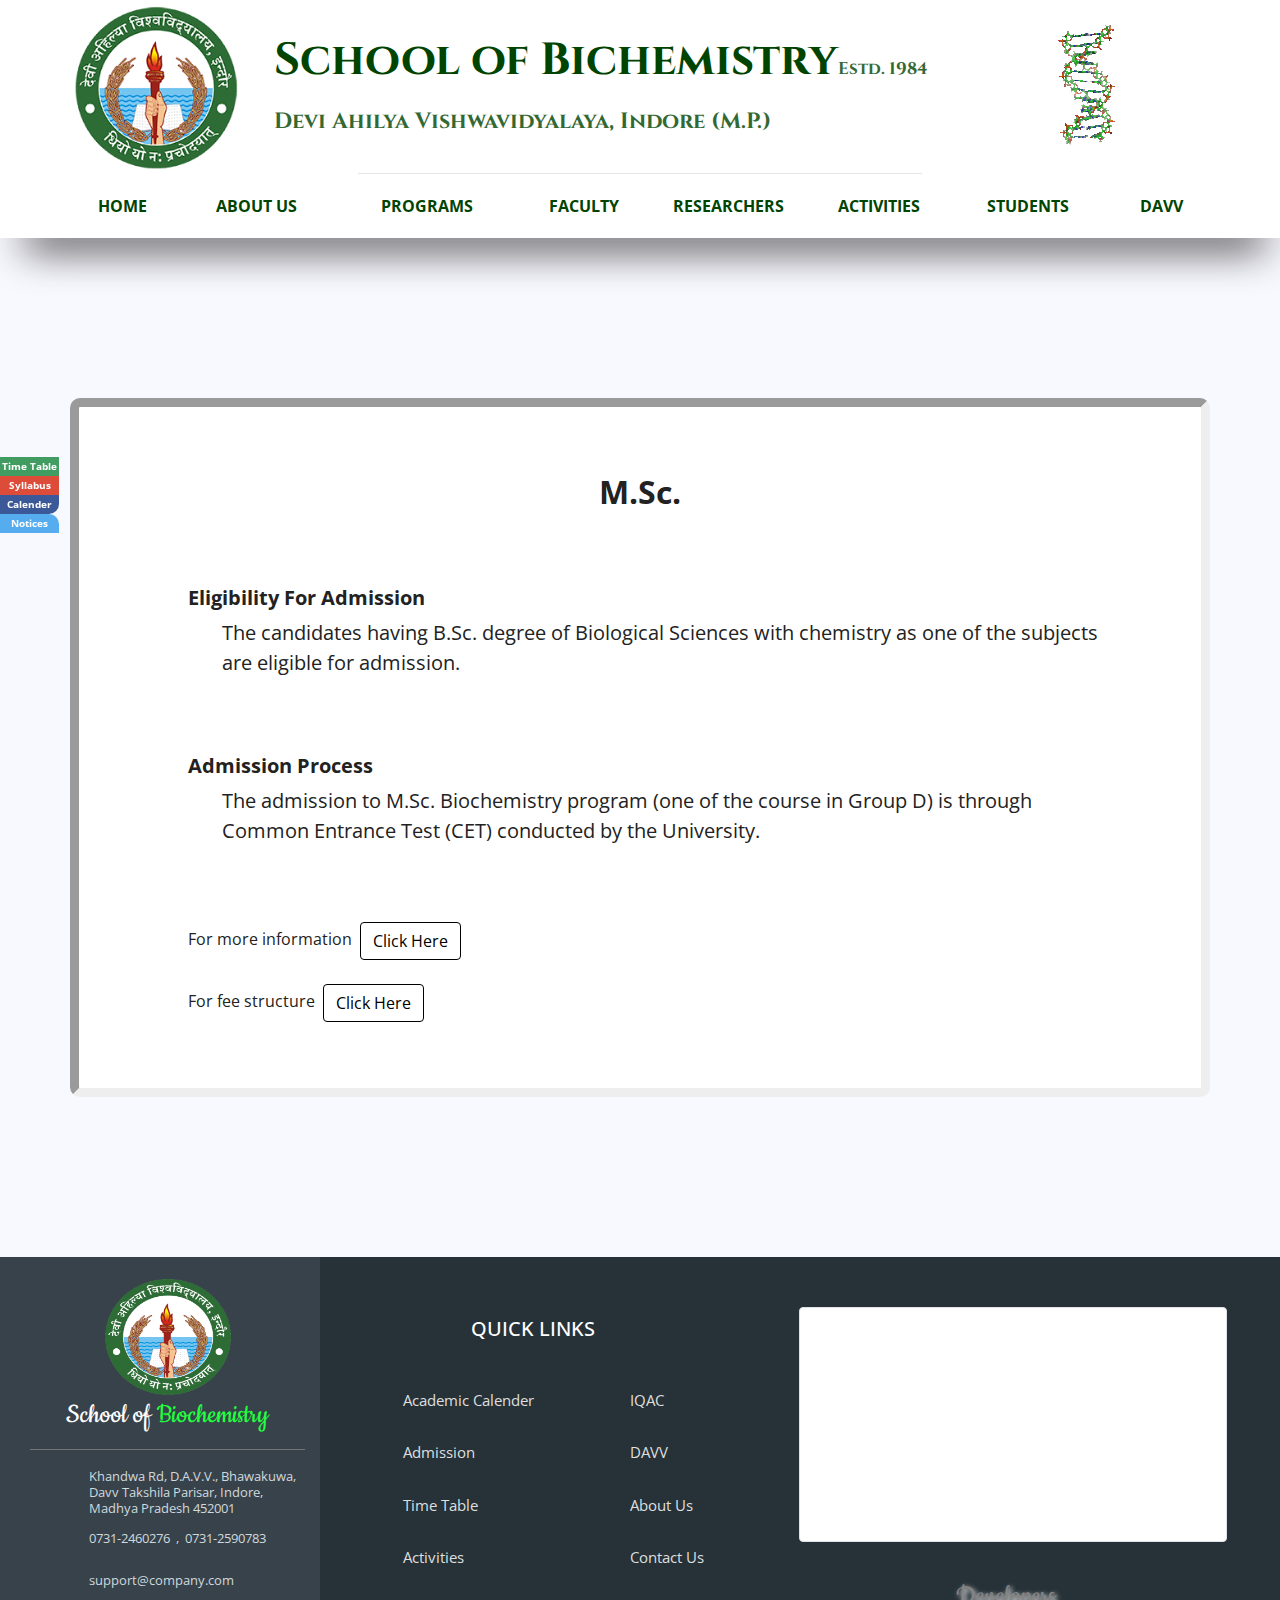
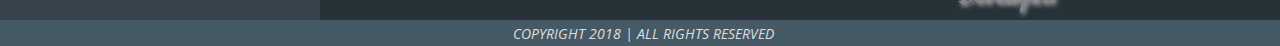
<file: msc.html>
<!DOCTYPE html>
<html lang="en">
<link rel="icon" href="img/dnalogo.gif">
<title>School of Biochemistry</title>

<head>
	<title>Biochemistry</title>
	<meta charset="utf-8">
	<meta name="viewport" content="width=device-width, initial-scale=1">

	<!-- Bootstrap -->
	<link rel="stylesheet" href="https://maxcdn.bootstrapcdn.com/bootstrap/4.0.0/css/bootstrap.min.css">
	<script src="https://ajax.googleapis.com/ajax/libs/jquery/3.3.1/jquery.min.js"></script>
	<script src="https://cdnjs.cloudflare.com/ajax/libs/popper.js/1.14.3/umd/popper.min.js"></script>
	<script src="https://maxcdn.bootstrapcdn.com/bootstrap/4.1.3/js/bootstrap.min.js"></script>
	
	<!-- Footer Font Cookie -->
	<link href="http://fonts.googleapis.com/css?family=Cookie" rel="stylesheet" type="text/css">
	
	<!--Font Awesome -->
	<link rel="stylesheet" href="https://use.fontawesome.com/releases/v5.5.0/css/all.css" integrity="sha384-B4dIYHKNBt8Bc12p+WXckhzcICo0wtJAoU8YZTY5qE0Id1GSseTk6S+L3BlXeVIU" crossorigin="anonymous">

	<!-- Self-Made -->
	<link href="style.css" rel="stylesheet">

</head>
<body>


	<!-- Header Jumbotron -->
	<div class="container-fluid mainhead">
		<div class="container jumbotron">
			<div class="row">	
				<div class="col-md-2 col-xs-2 col-sm-2">
					<a href="index.html"><img src="img/logo.png" class="logo"></a>		
				</div>
				<div class="col-md-8 col-xs-8 col-sm-8 institute">
					<h1>School of Bi<i class="fas fa-atom"></i>chemistry<span class="estd">Estd. 1984</span><br><span class="davv">Devi Ahilya Vishwavidyalaya, Indore (M.P.)</span></h1>
				</div>
				<div class="col-md-2 col-xs-2 col-sm-2">
					<img src="img/dnasmall.gif" class="gifcus">
				</div>
			</div>
		</div>
	</div>



	
	<!-- Navigation Bar -->
	<hr class="abovenav">
	<div class="navicustom sticky-top">
		<nav class="navbar navbar-expand-md navbar-light bg-light sticky-top">
			<div class="container-fluid" id="inner">
				<button class="navbar-toggler" type="button" data-toggle="collapse" data-target="#navbarResponsive">
					<span class="navbar-toggler-icon"></span>
				</button>
				<div class="collapse navbar-collapse" id="navbarResponsive">
					<ul class="navbar-nav m-auto">
						<li class="nav-item"><a class="nav-link r p" href="index.html"><strong>HOME</strong></a></li>
						<li class="nav-item"><a class="nav-link r p" href="aboutus.html" style="width: 8em;"><strong>ABOUT US</strong></a></li>
						<li class="nav-item dropdown"><a class="nav-link r p" style="width: 9em;" ><strong>PROGRAMS &nbsp;</strong><i class="fas fa-caret-down"></i></a>
							<div class="dropdown-menu ">
								<div class="dropdown-item" id="dr"><a href="msc.html" >M.Sc.</a></div>
								<div class="dropdown-item" id="dr"><a href="phd.html">Ph.D.</a></div>
							</div>
						</li>
						<li class="nav-item"><a class="nav-link r p" href="faculty.html"><strong>FACULTY</strong></a></li>
						<li class="nav-item"><a class="nav-link r p" href="researches.html"><strong>RESEARCHERS</strong></a></li>
						<li class="nav-item"><a class="nav-link r p" href="activities.html"><strong>ACTIVITIES</strong></a></li>

						<li class="nav-item dropdown">
							<a class="nav-link r p" href="student.html" style="width: 8em;"><strong>STUDENTS&nbsp;</strong><i class="fas fa-caret-down"></i></a>
							<div class="dropdown-menu ">
								<div class="dropdown-item" id="dr"><a href="student.html" >Academic Calender</a></div>
								<div class="dropdown-item" id="dr"><a href="student.html">Course Material &amp; Syllabus</a></div>	
								<div class="dropdown-item" id="dr"><a href="student.html">Time Table</a></div>
							</div>
						</li>
						<li class="nav-item"><a class="nav-link r p" target="_blank" href="http://www.dauniv.ac.in/"><strong>DAVV</strong></a></li>
					</ul>					
				</div>
			</div>
		</nav>
	</div>

	<!-- Side Nav -->

	<div class="icon-bar">
		<a href="student.html#student-timetable" class="timetable" data-toggle="tooltip" title="Time Table" data-placement="right"><i class="far fa-clipboard"></i><div class="icon-bar-title">Time Table</div></a>
		<a href="student.html#student-syllabus" class="syllabus" data-toggle="tooltip" title="Syllabus" data-placement="right"><i class="fas fa-book"></i><div class="icon-bar-title">Syllabus</div></a> 
		<a href="student.html#student-calender" class="calendar"  data-toggle="tooltip" title="Calender" data-placement="right"><i class="fas fa-calendar-alt"></i><div class="icon-bar-title">Calender</div></a> 
		<a href="activities.html" class="notices" data-toggle="tooltip" title="Notices" data-placement="right"><i class="fas fa-bell"></i><div class="icon-bar-title">Notices</div></a> 
		<script>
			$(document).ready(function(){
				$('[data-toggle="tooltip"]').tooltip();   
			});
		</script>
	</div>

	
<!--------------------------M.Sc. BODY -->

	<div class="container-fluid" style="background-color: ghostwhite; padding-bottom: 160px; padding-top: 160px;">


		<div class="container" id="admission" style="border:9px inset; background-color:white; border-radius: 10px;">
			<div class="row">
				<div class="col-md-12 coursename">
					<h2><strong>M.Sc.</strong></h2>
				</div>
			</div>

			<div class="row" style=" padding-bottom: 60px;">
				<div class="col-md-1"></div>
				<div class="col-md-11">
					<h5 style="">Eligibility For Admission</h5>
					<p style="font-size: 20px;"> The candidates having B.Sc. degree of
						Biological Sciences with chemistry as one of the subjects are eligible for
					admission. </p>
				</div>
			</div>

			<div class="row" style="padding-bottom: 60px;">
				<div class="col-md-1"></div>
				<div class="col-md-11">
					<h5>Admission Process</h5>
					<p style="font-size: 20px;"> The admission to M.Sc. Biochemistry program (one of the course in
						Group D) is through Common Entrance Test (CET) conducted by the
					University. </p>
				</div>
			</div>

			<div class="row" style="padding-bottom: 66px;">
				<div class="col-md-1"></div>
				<div class="col-md-11">
					<span>For more information</span>&nbsp;&nbsp;<a type="button" href="http://www.biochem.dauniv.ac.in/ProgramsandAdmissionProcedure2018.pdf" class="btn">Click Here</a><br><br>
					<span>For fee structure</span>&nbsp;&nbsp;<a type="button" href="http://www.dauniv.ac.in/CET2018/Brochure_CET2018_280418.pdf" class="btn">Click Here</a>
				</div>
			</div>
		</div>

	</div>




	<!-- ---------------UpArrow-------------------------- -->
	<a href="#" class="back-to-top" style="display: inline;">
		<i class="fa fa-arrow-circle-up"></i>
	</a>




	<!-- ---------------------Footer -------------------------- -->
	<footer>
		<div class="container-fluid" id="cf">
			<div class="row" id="e">
				<div class="col-md-3" style="padding-top: 20px; padding-bottom: 20px;">

					<table  align="center">
						<tr align="center">
							<td><a href="index.html"><img src="img/davvlogotrans.png" class="image-responsive" width="128px" height="118px"></a></td>
						</tr>
						<tr align="center" valign="bottom">
							<td ><h3>School of<span style="color: #23ff3f; font-size: 30px; font: normal 30px 'Cookie', cursive;">&nbsp;Biochemistry</span></h3></td>
						</tr>

					</table>

					<hr style="background-color: grey; width: 100%;">

					<table align="center" id="it">
						<tr >
							<td width="58px" valign="top"  >
								<i class="fa fa-map-marker-alt "></i>
							</td>
							<td style="line-height: 1;">
								<span>Khandwa Rd, D.A.V.V., Bhawakuwa, Davv Takshila Parisar, Indore, Madhya Pradesh 452001</span> 
							</td>
						</tr>

						<tr style="height: 42px;">
							<td>
								<i class="fas fa-phone-volume"></i>
							</td>
							<td>

								<span>0731-2460276&nbsp;&nbsp;,&nbsp;&nbsp;0731-2590783</span>
							</td>
						</tr>
						<tr style="height: 42px;">
							<td>
								<i class="fas fa-envelope-open"></i>
							</td>
							<td>
								<span>support@company.com</span>
							</td>
						</tr>
					<!-- 	<tr style="height: 42px;">
							<td>
								<i class="fas fa-fax"></i>
							</td>
							<td>
								<span>fax number</span>
							</td>
						</tr> -->
					</table>
				</div>
				<div class="col-md-4" style="padding-top: 60px; " >
					<h4 align="center">
						QUICK LINKS
					</h4>
					<div class="row">
						<div col-md-6 style="margin: auto;"> 
							<ul style="color: #cfd8dc; line-height: 3.5; list-style: none; " id="ql">
								<a href="student.html#acalender"><li>Academic Calender</li></a>
								<a href="admission.html"><li>Admission</li></a>
								<a href="student.html#ttable"><li>Time Table</li></a>
								<a href="activities.html"><li>Activities</li></a> 
							</ul>
						</div>
						<div col-md-6 style="margin: auto;">
							<ul style="color: #cfd8dc; list-style: none;line-height: 3.5;" id="ql">
								<a href="http://www.iqac.dauniv.ac.in/"><li>IQAC</li></a>
								<a href="http://www.dauniv.ac.in/"><li>DAVV</li></a>
								<a href="aboutus.html"><li>About Us</li></a>
								<a href="#"><li>Contact Us</li></a>
							</ul>
						</div>
					</div>
				</div>

				<div class="col-md-5" style="padding-top: 50px;">
					<iframe src="https://www.google.com/maps/embed?pb=!1m18!1m12!1m3!1d3681.082143239356!2d75.8702331144361!3d22.687985834444195!2m3!1f0!2f0!3f0!3m2!1i1024!2i768!4f13.1!3m3!1m2!1s0x3962fcbff110bcb1%3A0xf4995d9a87d41cad!2sSchool+Of+Biochemistry!5e0!3m2!1sen!2sin!4v1542108004490"  frameborder="0" allowfullscreen class="img-thumbnail" style="height: 75%; width: 85%;display: block; margin-left: auto; margin-right: auto;"></iframe>			

					<div class="developers">
						<a href="#"><h3>Developers</h3></a>
					</div>

				</div>

			</div>
			<div class="row">
				<div class="col-md-12" id="bgc">


					<table align="center">
						<tr>
							<td>
								<i class="far fa-copyright" id="c"></i>
							</td>
							<td>
								<em>&nbsp;COPYRIGHT 2018&nbsp;|&nbsp;ALL RIGHTS RESERVED</em>
							</td>
						</tr>
					</table>
				</div>
			</div>
		</div>
	</footer>


</body>
</html>
</file>
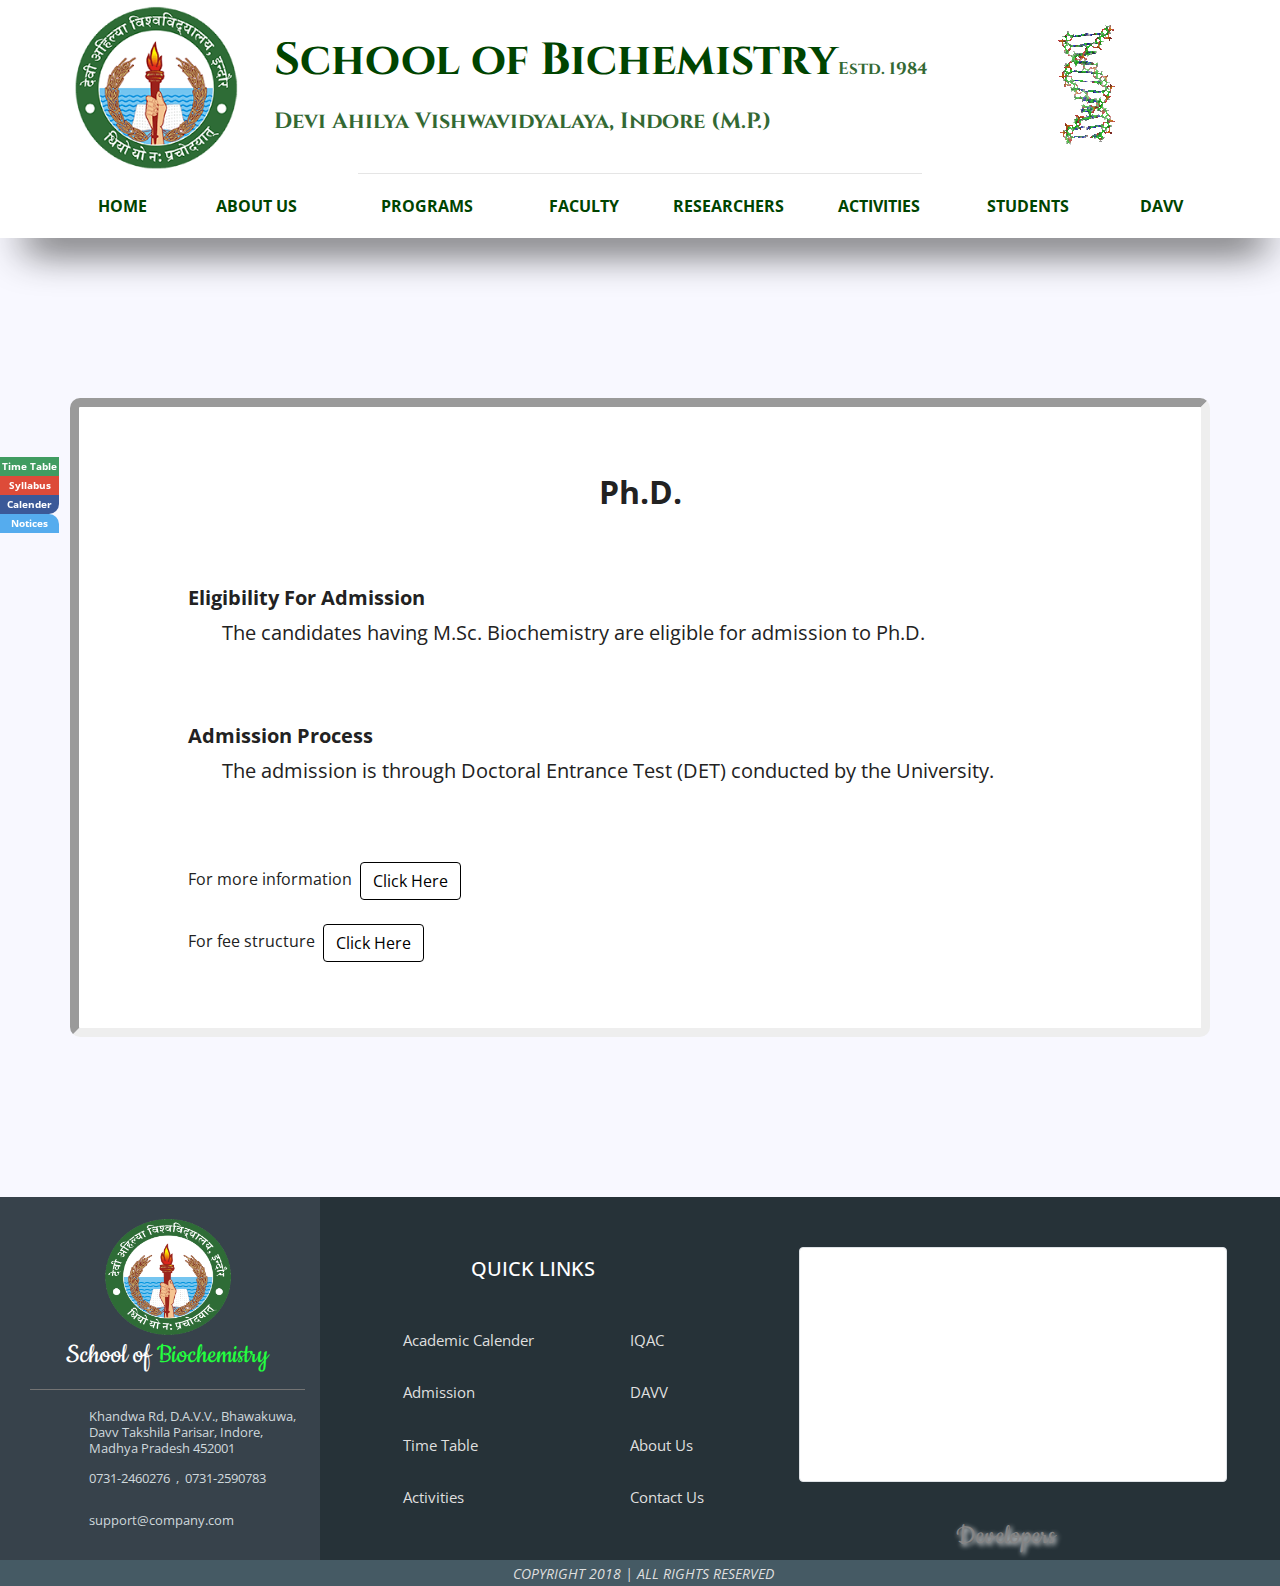
<file: phd.html>
<!DOCTYPE html>
<html lang="en">
<link rel="icon" href="img/dnalogo.gif">
<title>School of Biochemistry</title>

<head>
	<head>
		<title>Biochemistry</title>
		<meta charset="utf-8">
		<meta name="viewport" content="width=device-width, initial-scale=1">

		<!-- Bootstrap -->
		<link rel="stylesheet" href="https://maxcdn.bootstrapcdn.com/bootstrap/4.0.0/css/bootstrap.min.css">
		<script src="https://ajax.googleapis.com/ajax/libs/jquery/3.3.1/jquery.min.js"></script>
		<script src="https://cdnjs.cloudflare.com/ajax/libs/popper.js/1.14.3/umd/popper.min.js"></script>
		<script src="https://maxcdn.bootstrapcdn.com/bootstrap/4.1.3/js/bootstrap.min.js"></script>
		
		<!-- Footer Font Cookie -->
		<link href="http://fonts.googleapis.com/css?family=Cookie" rel="stylesheet" type="text/css">
		
		<!--Font Awesome -->
		<link rel="stylesheet" href="https://use.fontawesome.com/releases/v5.5.0/css/all.css" integrity="sha384-B4dIYHKNBt8Bc12p+WXckhzcICo0wtJAoU8YZTY5qE0Id1GSseTk6S+L3BlXeVIU" crossorigin="anonymous">

		<!-- Self-Made -->
		<link href="style.css" rel="stylesheet">



	</head>

</head>
<body>


	<!-- Header Jumbotron -->
	<div class="container-fluid mainhead">
		<div class="container jumbotron">
			<div class="row">	
				<div class="col-md-2 col-xs-2 col-sm-2">
					<a href="index.html"><img src="img/logo.png" class="logo"></a>		
				</div>
				<div class="col-md-8 col-xs-8 col-sm-8 institute">
					<h1>School of Bi<i class="fas fa-atom"></i>chemistry<span class="estd">Estd. 1984</span><br><span class="davv">Devi Ahilya Vishwavidyalaya, Indore (M.P.)</span></h1>
				</div>
				<div class="col-md-2 col-xs-2 col-sm-2">
					<img src="img/dnasmall.gif" class="gifcus">
				</div>
			</div>
		</div>
	</div>



	
	<!-- Navigation Bar -->
	<hr class="abovenav">
	<div class="navicustom sticky-top">
		<nav class="navbar navbar-expand-md navbar-light bg-light sticky-top">
			<div class="container-fluid" id="inner">
				<button class="navbar-toggler" type="button" data-toggle="collapse" data-target="#navbarResponsive">
					<span class="navbar-toggler-icon"></span>
				</button>
				<div class="collapse navbar-collapse" id="navbarResponsive">
					<ul class="navbar-nav m-auto">
						<li class="nav-item"><a class="nav-link r p" href="index.html"><strong>HOME</strong></a></li>
						<li class="nav-item"><a class="nav-link r p" href="aboutus.html" style="width: 8em;"><strong>ABOUT US</strong></a></li>
						<li class="nav-item dropdown"><a class="nav-link r p" style="width: 9em;" ><strong>PROGRAMS &nbsp;</strong><i class="fas fa-caret-down"></i></a>
							<div class="dropdown-menu ">
								<div class="dropdown-item" id="dr"><a href="msc.html" >M.Sc.</a></div>
								<div class="dropdown-item" id="dr"><a href="phd.html">Ph.D.</a></div>
							</div>
						</li>
						<li class="nav-item"><a class="nav-link r p" href="faculty.html"><strong>FACULTY</strong></a></li>
						<li class="nav-item"><a class="nav-link r p" href="researches.html"><strong>RESEARCHERS</strong></a></li>
						<li class="nav-item"><a class="nav-link r p" href="activities.html"><strong>ACTIVITIES</strong></a></li>

						<li class="nav-item dropdown">
							<a class="nav-link r p" href="student.html" style="width: 8em;"><strong>STUDENTS&nbsp;</strong><i class="fas fa-caret-down"></i></a>
							<div class="dropdown-menu ">
								<div class="dropdown-item" id="dr"><a href="student.html" >Academic Calender</a></div>
								<div class="dropdown-item" id="dr"><a href="student.html">Course Material &amp; Syllabus</a></div>	
								<div class="dropdown-item" id="dr"><a href="student.html">Time Table</a></div>
							</div>
						</li>
						<li class="nav-item"><a class="nav-link r p" target="_blank" href="http://www.dauniv.ac.in/"><strong>DAVV</strong></a></li>
					</ul>					
				</div>
			</div>
		</nav>
	</div>

	<!-- Side Nav -->

	<div class="icon-bar">
		<a href="student.html#student-timetable" class="timetable" data-toggle="tooltip" title="Time Table" data-placement="right"><i class="far fa-clipboard"></i><div class="icon-bar-title">Time Table</div></a>
		<a href="student.html#student-syllabus" class="syllabus" data-toggle="tooltip" title="Syllabus" data-placement="right"><i class="fas fa-book"></i><div class="icon-bar-title">Syllabus</div></a> 
		<a href="student.html#student-calender" class="calendar"  data-toggle="tooltip" title="Calender" data-placement="right"><i class="fas fa-calendar-alt"></i><div class="icon-bar-title">Calender</div></a> 
		<a href="activities.html" class="notices" data-toggle="tooltip" title="Notices" data-placement="right"><i class="fas fa-bell"></i><div class="icon-bar-title">Notices</div></a> 
		<script>
			$(document).ready(function(){
				$('[data-toggle="tooltip"]').tooltip();   
			});
		</script>
	</div>

	<!-------------------Ph.D. Body------------------------------->


	<div class="container-fluid" style="background-color: ghostwhite;  padding-bottom: 160px; padding-top: 160px;">


		<div class="container" id="admission" style="border:9px inset; background-color:white; border-radius: 10px;">
			<div class="row">
				<div class="col-md-12 coursename"> 
					<h2><strong>Ph.D.</strong></h2>
				</div>
			</div>

			<div class="row" style="padding-bottom: 60px;">
				<div class="col-md-1"></div>
				<div class="col-md-11">
					<h5 style="">Eligibility For Admission</h5>
					<p style="font-size: 20px;"> The candidates having M.Sc. Biochemistry are eligible for admission to Ph.D. </p>
				</div>
			</div>

			<div class="row" style="padding-bottom: 60px;">
				<div class="col-md-1"></div>
				<div class="col-md-11">
					<h5>Admission Process</h5>
					<p style="font-size: 20px;">The admission is through Doctoral Entrance Test (DET) conducted by the
						University. 
					</p>
				</div>
			</div>	

			<div class="row" style="padding-bottom: 66px;">
				<div class="col-md-1"></div>
				<div class="col-md-11">
					<span>For more information</span>&nbsp;&nbsp;<a type="button" href="http://www.biochem.dauniv.ac.in/ProgramsandAdmissionProcedure2018.pdf" class="btn">Click Here</a><br><br>
					<span>For fee structure</span>&nbsp;&nbsp;<a type="button" href="http://www.dauniv.ac.in/DET18/Ph.D.%20Fee%20Structure.pdf" class="btn">Click Here</a>
				</div>
			</div>

		</div>

	</div>



	<!-- ---------------UpArrow-------------------------- -->
	<a href="#" class="back-to-top" style="display: inline;">
		<i class="fa fa-arrow-circle-up"></i>
	</a>




	<!-- ---------------------Footer -------------------------- -->
	<footer>
		<div class="container-fluid" id="cf">
			<div class="row" id="e">
				<div class="col-md-3" style="padding-top: 20px; padding-bottom: 20px;">

					<table  align="center">
						<tr align="center">
							<td><a href="index.html"><img src="img/davvlogotrans.png" class="image-responsive" width="128px" height="118px"></a></td>
						</tr>
						<tr align="center" valign="bottom">
							<td ><h3>School of<span style="color: #23ff3f; font-size: 30px; font: normal 30px 'Cookie', cursive;">&nbsp;Biochemistry</span></h3></td>
						</tr>

					</table>

					<hr style="background-color: grey; width: 100%;">

					<table align="center" id="it">
						<tr >
							<td width="58px" valign="top"  >
								<i class="fa fa-map-marker-alt "></i>
							</td>
							<td style="line-height: 1;">
								<span>Khandwa Rd, D.A.V.V., Bhawakuwa, Davv Takshila Parisar, Indore, Madhya Pradesh 452001</span> 
							</td>
						</tr>

						<tr style="height: 42px;">
							<td>
								<i class="fas fa-phone-volume"></i>
							</td>
							<td>

								<span>0731-2460276&nbsp;&nbsp;,&nbsp;&nbsp;0731-2590783</span>
							</td>
						</tr>
						<tr style="height: 42px;">
							<td>
								<i class="fas fa-envelope-open"></i>
							</td>
							<td>
								<span>support@company.com</span>
							</td>
						</tr>
					<!-- 	<tr style="height: 42px;">
							<td>
								<i class="fas fa-fax"></i>
							</td>
							<td>
								<span>fax number</span>
							</td>
						</tr> -->
					</table>
				</div>
				<div class="col-md-4" style="padding-top: 60px; " >
					<h4 align="center">
						QUICK LINKS
					</h4>
					<div class="row">
						<div col-md-6 style="margin: auto;"> 
							<ul style="color: #cfd8dc; line-height: 3.5; list-style: none; " id="ql">
								<a href="student.html#acalender"><li>Academic Calender</li></a>
								<a href="admission.html"><li>Admission</li></a>
								<a href="student.html#ttable"><li>Time Table</li></a>
								<a href="activities.html"><li>Activities</li></a> 
							</ul>
						</div>
						<div col-md-6 style="margin: auto;">
							<ul style="color: #cfd8dc; list-style: none;line-height: 3.5;" id="ql">
								<a href="http://www.iqac.dauniv.ac.in/"><li>IQAC</li></a>
								<a href="http://www.dauniv.ac.in/"><li>DAVV</li></a>
								<a href="aboutus.html"><li>About Us</li></a>
								<a href="#"><li>Contact Us</li></a>
							</ul>
						</div>
					</div>
				</div>

				<div class="col-md-5" style="padding-top: 50px;">
					<iframe src="https://www.google.com/maps/embed?pb=!1m18!1m12!1m3!1d3681.082143239356!2d75.8702331144361!3d22.687985834444195!2m3!1f0!2f0!3f0!3m2!1i1024!2i768!4f13.1!3m3!1m2!1s0x3962fcbff110bcb1%3A0xf4995d9a87d41cad!2sSchool+Of+Biochemistry!5e0!3m2!1sen!2sin!4v1542108004490"  frameborder="0" allowfullscreen class="img-thumbnail" style="height: 75%; width: 85%;display: block; margin-left: auto; margin-right: auto;"></iframe>			

					<div class="developers">
						<a href="#"><h3>Developers</h3></a>
					</div>

				</div>

			</div>
			<div class="row">
				<div class="col-md-12" id="bgc">


					<table align="center">
						<tr>
							<td>
								<i class="far fa-copyright" id="c"></i>
							</td>
							<td>
								<em>&nbsp;COPYRIGHT 2018&nbsp;|&nbsp;ALL RIGHTS RESERVED</em>
							</td>
						</tr>
					</table>
				</div>
			</div>
		</div>
	</footer>


</body>
</html>
</file>
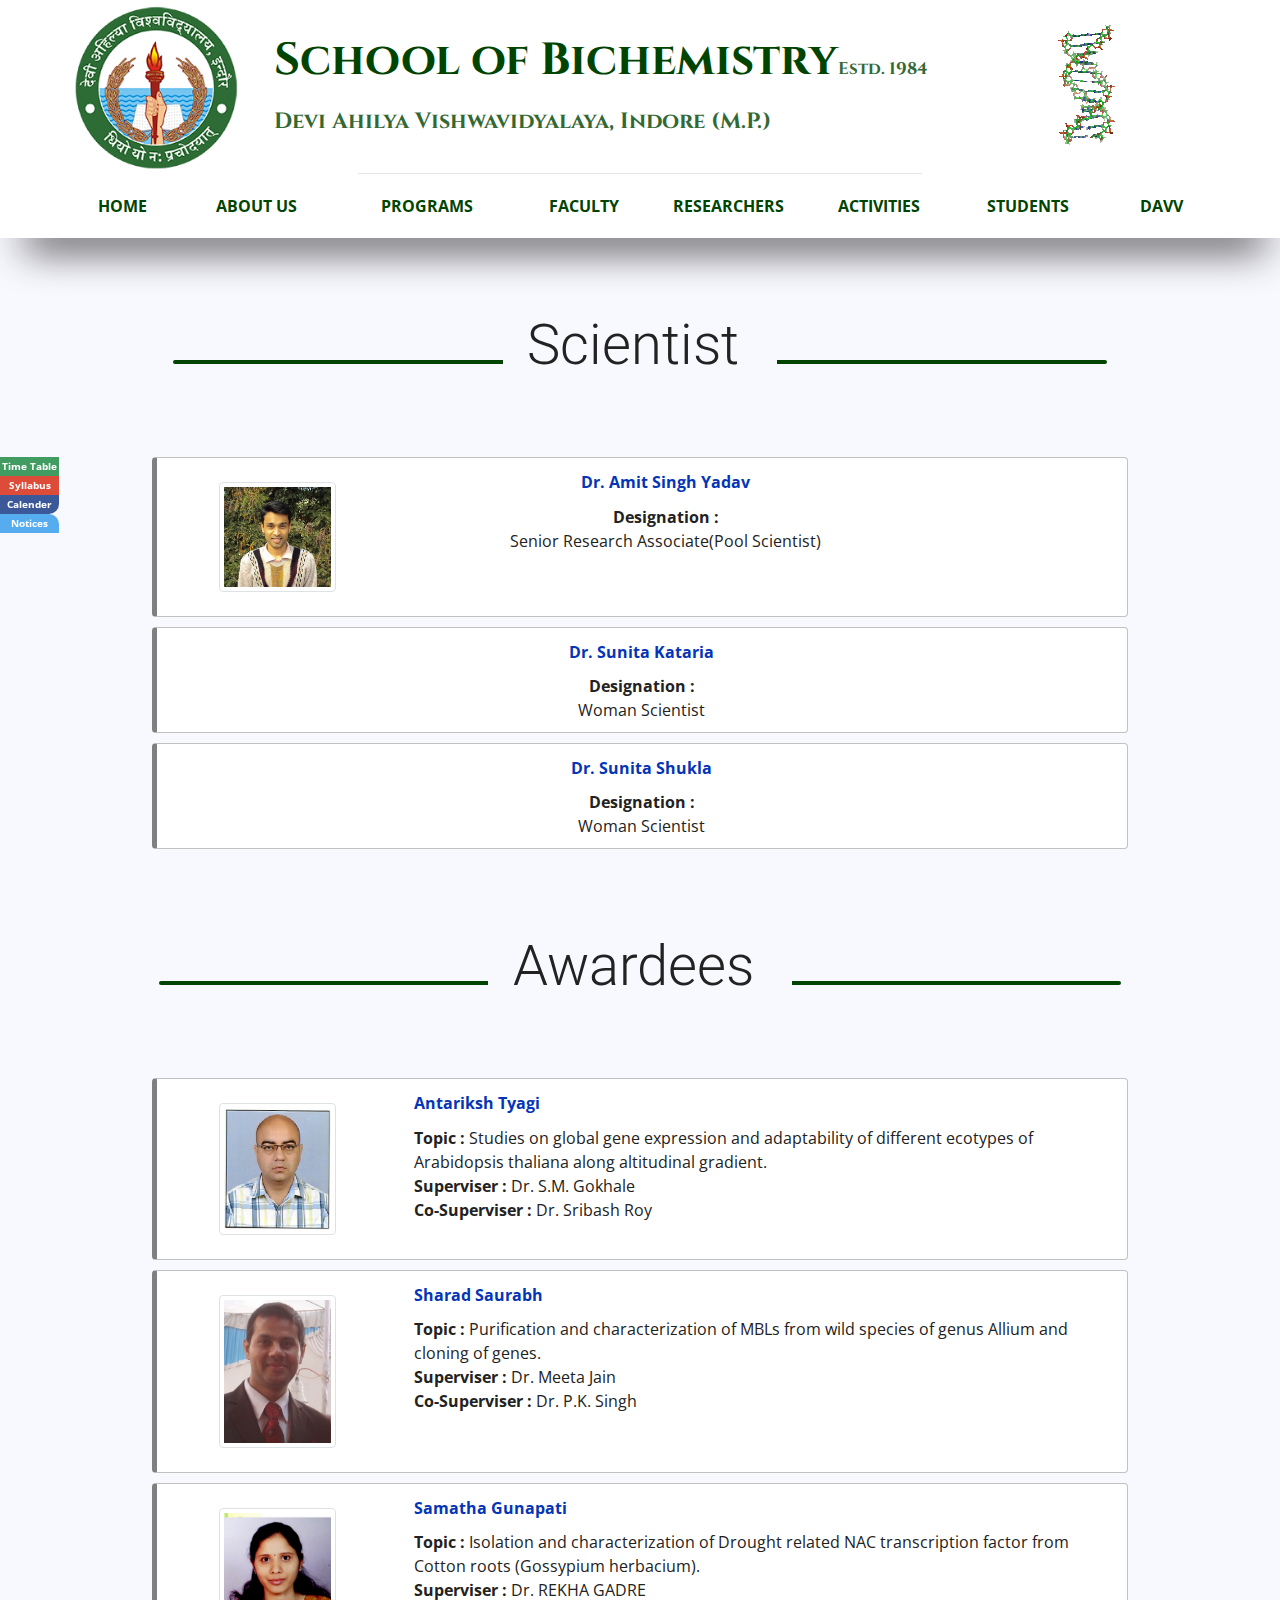
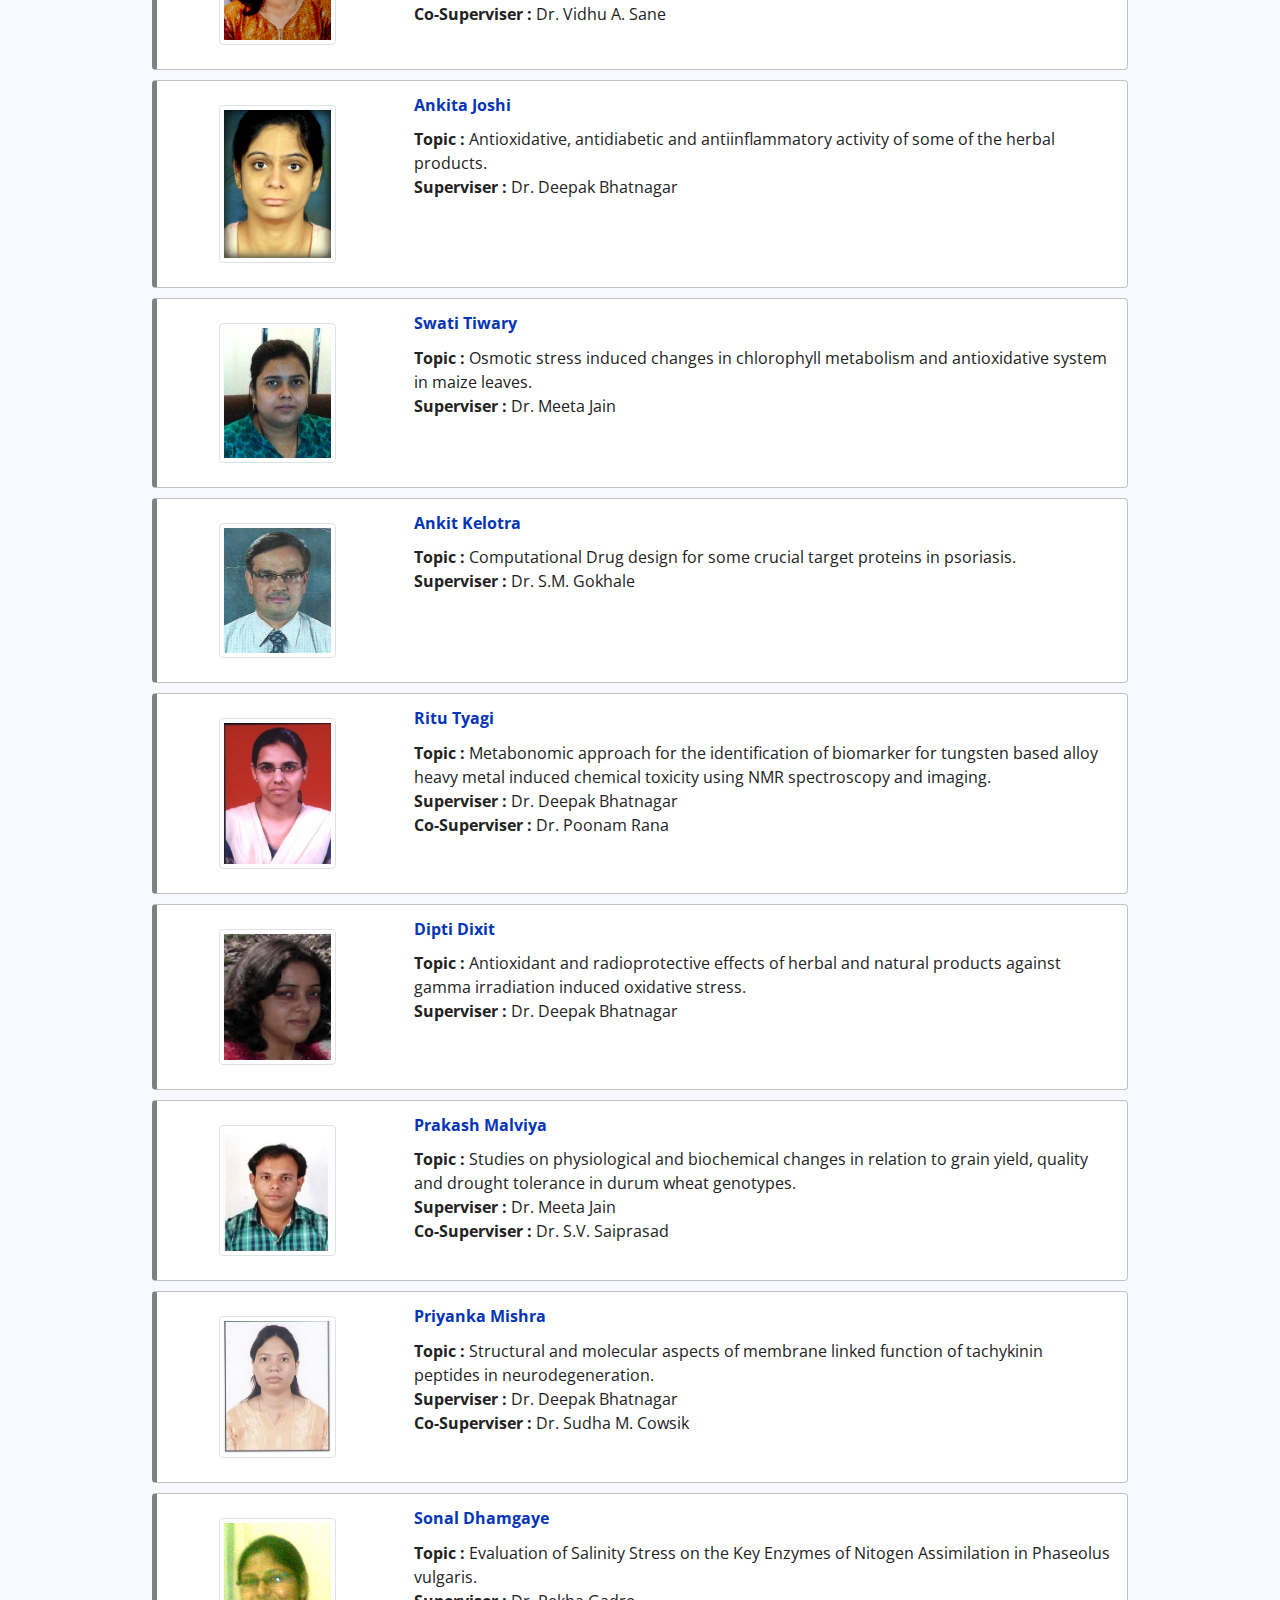
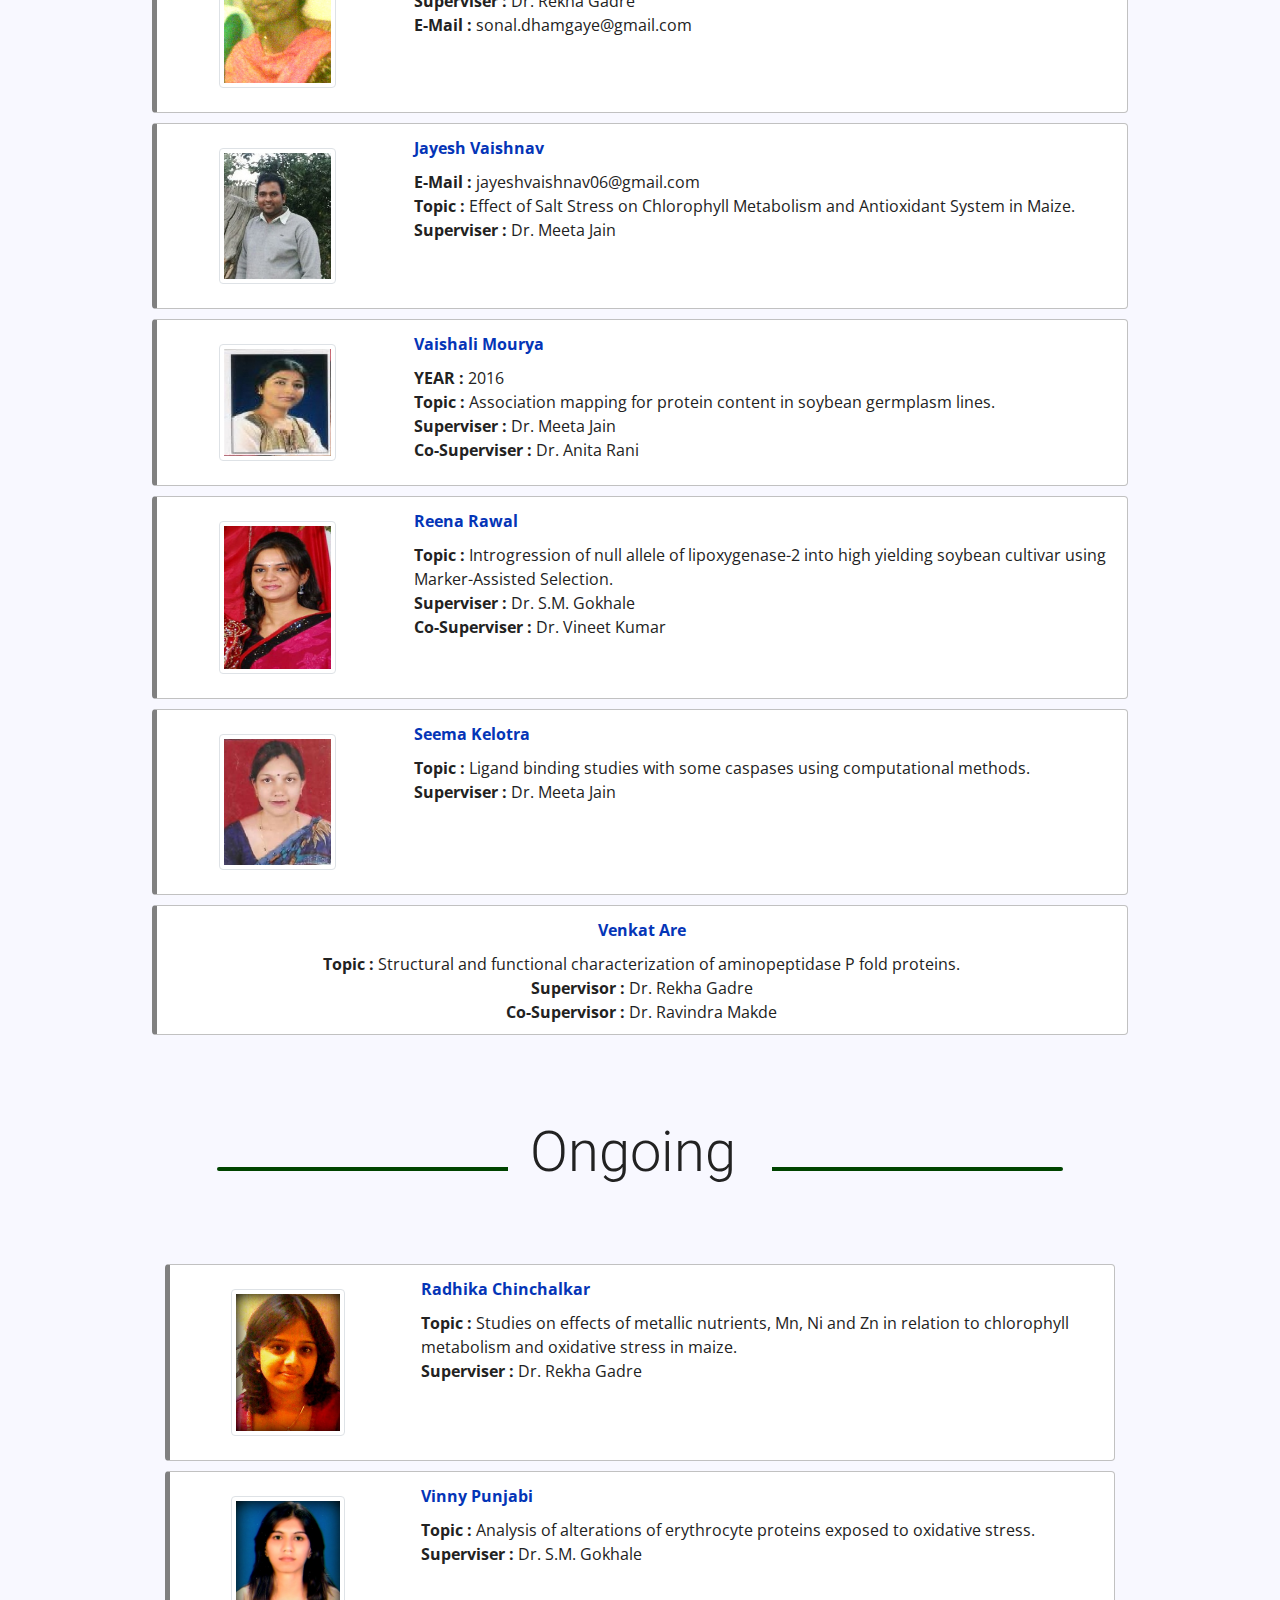
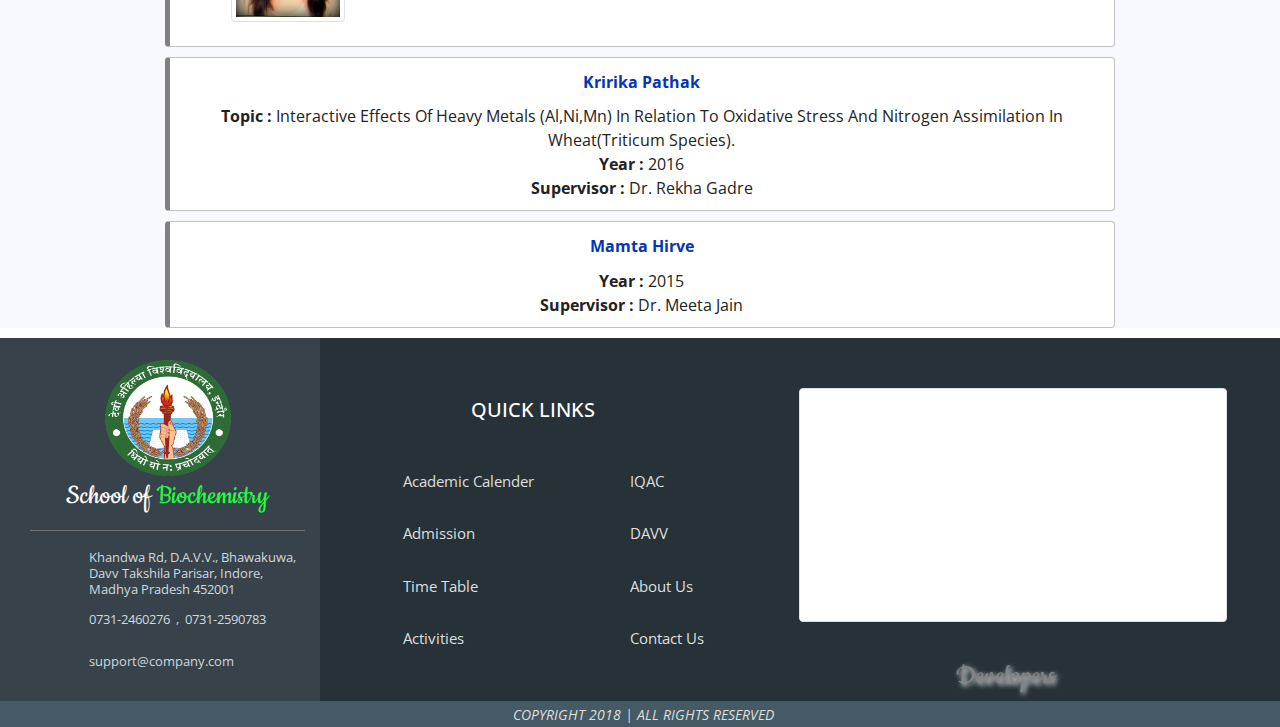
<file: researches.html>
<!DOCTYPE html>
<html lang="en">
<link rel="icon" href="img/dnalogo.gif">
<title>School of Biochemistry</title>

<head>
	<title>Biochemistry</title>
	<meta charset="utf-8">
	<meta name="viewport" content="width=device-width, initial-scale=1">

	<!-- Bootstrap -->
	<link rel="stylesheet" href="https://maxcdn.bootstrapcdn.com/bootstrap/4.0.0/css/bootstrap.min.css">
	<script src="https://ajax.googleapis.com/ajax/libs/jquery/3.3.1/jquery.min.js"></script>
	<script src="https://cdnjs.cloudflare.com/ajax/libs/popper.js/1.14.3/umd/popper.min.js"></script>
	<script src="https://maxcdn.bootstrapcdn.com/bootstrap/4.1.3/js/bootstrap.min.js"></script>
	
	<!-- Footer Font Cookie -->
	<link href="http://fonts.googleapis.com/css?family=Cookie" rel="stylesheet" type="text/css">
	
	<!--Font Awesome -->
	<link rel="stylesheet" href="https://use.fontawesome.com/releases/v5.5.0/css/all.css" integrity="sha384-B4dIYHKNBt8Bc12p+WXckhzcICo0wtJAoU8YZTY5qE0Id1GSseTk6S+L3BlXeVIU" crossorigin="anonymous">

	<!-- Self-Made -->
	<link href="style.css" rel="stylesheet">

</head>
<body>


	<!-- Header Jumbotron -->
	<div class="container-fluid mainhead">
		<div class="container jumbotron">
			<div class="row">	
				<div class="col-md-2 col-xs-2 col-sm-2">
					<a href="index.html"><img src="img/logo.png" class="logo"></a>		
				</div>
				<div class="col-md-8 col-xs-8 col-sm-8 institute">
					<h1>School of Bi<i class="fas fa-atom"></i>chemistry<span class="estd">Estd. 1984</span><br><span class="davv">Devi Ahilya Vishwavidyalaya, Indore (M.P.)</span></h1>
				</div>
				<div class="col-md-2 col-xs-2 col-sm-2">
					<img src="img/dnasmall.gif" class="gifcus">
				</div>
			</div>
		</div>
	</div>



	
	<!-- Navigation Bar -->
	<hr class="abovenav">
	<div class="navicustom sticky-top">
		<nav class="navbar navbar-expand-md navbar-light bg-light sticky-top">
			<div class="container-fluid" id="inner">
				<button class="navbar-toggler" type="button" data-toggle="collapse" data-target="#navbarResponsive">
					<span class="navbar-toggler-icon"></span>
				</button>
				<div class="collapse navbar-collapse" id="navbarResponsive">
					<ul class="navbar-nav m-auto">
						<li class="nav-item"><a class="nav-link r p" href="index.html"><strong>HOME</strong></a></li>
						<li class="nav-item"><a class="nav-link r p" href="aboutus.html" style="width: 8em;"><strong>ABOUT US</strong></a></li>
						<li class="nav-item dropdown"><a class="nav-link r p" style="width: 9em;" ><strong>PROGRAMS &nbsp;</strong><i class="fas fa-caret-down"></i></a>
							<div class="dropdown-menu ">
								<div class="dropdown-item" id="dr"><a href="msc.html" >M.Sc.</a></div>
								<div class="dropdown-item" id="dr"><a href="phd.html">Ph.D.</a></div>
							</div>
						</li>
						<li class="nav-item"><a class="nav-link r p" href="faculty.html"><strong>FACULTY</strong></a></li>
						<li class="nav-item"><a class="nav-link r p" href="researches.html"><strong>RESEARCHERS</strong></a></li>
						<li class="nav-item"><a class="nav-link r p" href="activities.html"><strong>ACTIVITIES</strong></a></li>

						<li class="nav-item dropdown">
							<a class="nav-link r p" href="student.html" style="width: 8em;"><strong>STUDENTS&nbsp;</strong><i class="fas fa-caret-down"></i></a>
							<div class="dropdown-menu ">
								<div class="dropdown-item" id="dr"><a href="student.html" >Academic Calender</a></div>
								<div class="dropdown-item" id="dr"><a href="student.html">Course Material &amp; Syllabus</a></div>	
								<div class="dropdown-item" id="dr"><a href="student.html">Time Table</a></div>
							</div>
						</li>
						<li class="nav-item"><a class="nav-link r p" target="_blank" href="http://www.dauniv.ac.in/"><strong>DAVV</strong></a></li>
					</ul>					
				</div>
			</div>
		</nav>
	</div>

	<!-- Side Nav -->
	<div class="icon-bar">
		<a href="student.html#student-timetable" class="timetable" data-toggle="tooltip" title="Time Table" data-placement="right"><i class="far fa-clipboard"></i><div class="icon-bar-title">Time Table</div></a>
		<a href="student.html#student-syllabus" class="syllabus" data-toggle="tooltip" title="Syllabus" data-placement="right"><i class="fas fa-book"></i><div class="icon-bar-title">Syllabus</div></a> 
		<a href="student.html#student-calender" class="calendar"  data-toggle="tooltip" title="Calender" data-placement="right"><i class="fas fa-calendar-alt"></i><div class="icon-bar-title">Calender</div></a> 
		<a href="activities.html" class="notices" data-toggle="tooltip" title="Notices" data-placement="right"><i class="fas fa-bell"></i><div class="icon-bar-title">Notices</div></a> 
		<script>
			$(document).ready(function(){
				$('[data-toggle="tooltip"]').tooltip();   
			});
		</script>
	</div>

<!--main container-->
	<div class="container-fluid" id="reseacher">

		<!--Scientists-->
		<div class="row" id="sub">
			<div class="col-md">
				<div class="subhead-line">
					<h1 class="display-4">Scientist&nbsp;<i class="fas fa-user-md"></i></h1>
				</div>
			</div>
		</div>
		<!--end scientists-->
		<div class="container">
			<div class="card recard">
				<div class="row">
					<div class="col-md-3" >
						<img src="img/r20.jpg" class="card-image  image-responsive img-thumbnail reimage">
					</div>
					<div class="col-md-6" style="padding-bottom: 10px; margin-left: 1.5em;">
						<div class="card-block" style="padding-top: 15px;">
							<h6 class="card-title" style="text-align: center;"><strong>Dr. Amit Singh Yadav </strong></h6>
							<div style="text-align: center;"><span class="profile-topic"><strong>Designation : </strong></span> <span class="profile-topic-detail"><br>Senior Research Associate(Pool Scientist)</span></div>
						</div>
					</div>
				</div>
			</div>
			<div class="card recard">
				<div class="row">
					<div class="col-md-12" style="padding-bottom: 10px;">
						<div class="card-block" style="padding-top: 15px;">
							<h6 class="card-title" style="text-align: center;"><strong>Dr. Sunita Kataria</strong></h6>
							<div style="text-align: center;"><span class="profile-topic"><strong>Designation : </strong></span> <span class="profile-topic-detail"><br>Woman Scientist</span></div>
						</div>
					</div>
				</div>
			</div><div class="card recard">
				<div class="row">
					<div class="col-md-12" style="padding-bottom: 10px;">
						<div class="card-block" style="padding-top: 15px;">
							<h6 class="card-title" style="text-align: center;"><strong>Dr. Sunita Shukla</strong></h6>
							<div style="text-align: center;"><span class="profile-topic"><strong>Designation : </strong></span> <span class="profile-topic-detail"><br>Woman Scientist</span></div>
						</div>
					</div>
				</div>
			</div>
		</div>
		<!--AWARDEES--> 

		<div class="row" id="sub">
			<div class="col-md">
				<div class="subhead-line">
					<h1 class="display-4">Awardees&nbsp;<i class="fas fa-award "></i></h1>
				</div>
			</div>
		</div>
		<!--END AWARDEES-->
		<div class="container" >
			<div class="card recard">
				<div class="row">
					<div class="col-md-3">
						<img src="img/r11.jpg" class="img-thumbnail image-responsive card-image reimage" >
					</div>
					<div class="col-md-9" style="padding-bottom: 10px;">
						<div class="card-block" style="padding-top: 15px;">
							<h6 class="card-title"><strong>Antariksh Tyagi</strong></h6>

							<div><span class="profile-topic"><strong>Topic :
							</strong> </span><span class="profile-topic-detail">Studies on global gene expression and adaptability of different ecotypes of Arabidopsis thaliana along altitudinal gradient.</span></div>
							<div><span class="profile-topic"><strong>Superviser : </strong></span> <span class="profile-topic-detail">Dr. S.M. Gokhale</span></div>
							<div><span class="profile-topic"><strong>Co-Superviser : </strong></span> <span class="profile-topic-detail">Dr. Sribash Roy</span></div>
						</div>
					</div>
				</div>
			</div>
			<div class="card recard">
				<div class="row">
					<div class="col-md-3" >
						<img src="img/r9.jpg" class="card-image  image-responsive img-thumbnail reimage">
					</div>
					<div class="col-md-9" style="padding-bottom: 10px;">
						<div class="card-block" style="padding-top: 15px;">
							<h6 class="card-title"><strong>Sharad Saurabh</strong></h6>

							<div><span class="profile-topic"><strong>Topic :
							</strong> </span><span class="profile-topic-detail">	
							Purification and characterization of MBLs from wild species of genus Allium and cloning of genes.</span></div>
							<div><span class="profile-topic"><strong>Superviser : </strong></span> <span class="profile-topic-detail">Dr. Meeta  Jain</span></div>
							<div><span class="profile-topic"><strong>Co-Superviser : </strong></span> <span class="profile-topic-detail">Dr. P.K. Singh</span></div>
						</div>
					</div>
				</div>
			</div>
			<div class="card recard" >
				<div class="row">
					<div class="col-md-3" >
						<img src="img/r16.jpg" class="card-image  image-responsive img-thumbnail reimage">
					</div>
					<div class="col-md-9" style="padding-bottom: 10px;">
						<div class="card-block" style="padding-top: 15px;">
							<h6 class="card-title"><strong>Samatha Gunapati</strong></h6>
							<div><span class="profile-topic"><strong>Topic :
							</strong> </span><span class="profile-topic-detail">	
								Isolation and characterization of Drought related NAC
							transcription factor from Cotton roots (Gossypium herbacium).</span></div>
							<div><span class="profile-topic"><strong>Superviser : </strong></span> <span class="profile-topic-detail">Dr. REKHA GADRE</span></div>
							<div><span class="profile-topic"><strong>Co-Superviser : </strong></span> <span class="profile-topic-detail">Dr. Vidhu A. Sane</span></div>
						</div>
					</div>
				</div>
			</div>

			<div class="card recard">
				<div class="row">
					<div class="col-md-3" >
						<img src="img/r3.jpg" class="card-image  image-responsive img-thumbnail reimage">
					</div>
					<div class="col-md-9" style="padding-bottom: 10px;">
						<div class="card-block" style="padding-top: 15px;">
							<h6 class="card-title"><strong>Ankita Joshi</strong></h6>
							<div><span class="profile-topic"><strong>Topic :
							</strong> </span><span class="profile-topic-detail">Antioxidative, antidiabetic and antiinflammatory activity of some of the herbal products.
							</span></div>
							<div><span class="profile-topic"><strong>Superviser : </strong></span> <span class="profile-topic-detail">Dr. Deepak Bhatnagar</span></div>
						</div>
					</div>
				</div>
			</div>
			<div class="card recard">
				<div class="row">
					<div class="col-md-3" >
						<img src="img/r4.jpg" class="card-image  image-responsive img-thumbnail reimage">
					</div>
					<div class="col-md-9" style="padding-bottom: 10px;">
						<div class="card-block" style="padding-top: 15px;">
							<h6 class="card-title"><strong>Swati Tiwary</strong></h6>
							<div><span class="profile-topic"><strong>Topic :
							</strong> </span><span class="profile-topic-detail">Osmotic stress induced changes in chlorophyll metabolism and antioxidative system in maize leaves.

							</span></div>
							<div><span class="profile-topic"><strong>Superviser : </strong></span> <span class="profile-topic-detail">Dr. Meeta Jain</span></div>
							
						</div>
					</div>
				</div>
			</div>
			<div class="card recard">
				<div class="row">
					<div class="col-md-3" >
						<img src="img/r6.jpg" class="card-image  image-responsive img-thumbnail reimage">
					</div>
					<div class="col-md-9" style="padding-bottom: 10px;">
						<div class="card-block" style="padding-top: 15px;">
							<h6 class="card-title"><strong>Ankit Kelotra</strong></h6>
							
							<div><span class="profile-topic"><strong>Topic :
							</strong> </span><span class="profile-topic-detail">	
							Computational Drug design for some crucial target proteins in psoriasis.</span></div>
							<div><span class="profile-topic"><strong>Superviser : </strong></span> <span class="profile-topic-detail">Dr. S.M. Gokhale</span></div>
						</div>
					</div>
				</div>
			</div>
			<div class="card recard">
				<div class="row">
					<div class="col-md-3" >
						<img src="img/r5.jpg" class="card-image  image-responsive img-thumbnail reimage">
					</div>
					<div class="col-md-9" style="padding-bottom: 10px;">
						<div class="card-block" style="padding-top: 15px;">
							<h6 class="card-title"><strong>Ritu Tyagi</strong></h6>
							<div><span class="profile-topic"><strong>Topic :
							</strong> </span><span class="profile-topic-detail">	
							Metabonomic approach for the identification of biomarker for tungsten based alloy heavy metal induced chemical toxicity using NMR spectroscopy and imaging.</span></div>
							<div><span class="profile-topic"><strong>Superviser : </strong></span> <span class="profile-topic-detail">Dr. Deepak Bhatnagar</span></div>
							<div><span class="profile-topic"><strong>Co-Superviser : </strong></span> <span class="profile-topic-detail">Dr. Poonam Rana</span></div>
						</div>
					</div>
				</div>
			</div>
			<div class="card recard">
				<div class="row">
					<div class="col-md-3" >
						<img src="img/r8.jpg" class="card-image  image-responsive img-thumbnail reimage">
					</div>
					<div class="col-md-9" style="padding-bottom: 10px;">
						<div class="card-block" style="padding-top: 15px;">
							<h6 class="card-title"><strong>Dipti Dixit</strong></h6>

							<div><span class="profile-topic"><strong>Topic :
							</strong> </span><span class="profile-topic-detail">	
							Antioxidant and radioprotective effects of herbal and natural products against gamma irradiation induced oxidative stress.</span></div>
							<div><span class="profile-topic"><strong>Superviser : </strong></span> <span class="profile-topic-detail">Dr. Deepak Bhatnagar</span></div>

						</div>
					</div>
				</div>
			</div>
			<div class="card recard">
				<div class="row">
					<div class="col-md-3" >
						<img src="img/r10.jpg" class="card-image  image-responsive img-thumbnail reimage">
					</div>
					<div class="col-md-9" style="padding-bottom: 10px;">
						<div class="card-block" style="padding-top: 15px;">
							<h6 class="card-title"><strong>Prakash Malviya</strong></h6>

							<div><span class="profile-topic"><strong>Topic :
							</strong> </span><span class="profile-topic-detail">	
								Studies on physiological and biochemical changes in relation to grain yield, quality and drought tolerance in durum wheat genotypes.

							</span></div>
							<div><span class="profile-topic"><strong>Superviser : </strong></span> <span class="profile-topic-detail">Dr. Meeta Jain</span></div>
							<div><span class="profile-topic"><strong>Co-Superviser : </strong></span> <span class="profile-topic-detail">Dr. S.V. Saiprasad</span></div>
						</div>
					</div>
				</div>
			</div>
			<div class="card recard">
				<div class="row">
					<div class="col-md-3" >
						<img src="img/r17.jpg" class="card-image  image-responsive img-thumbnail reimage">
					</div>
					<div class="col-md-9" style="padding-bottom: 10px;">
						<div class="card-block" style="padding-top: 15px;">
							<h6 class="card-title"><strong>Priyanka Mishra</strong></h6>
							
							<div><span class="profile-topic"><strong>Topic :
							</strong> </span><span class="profile-topic-detail">Structural and molecular aspects of membrane linked function of tachykinin peptides in neurodegeneration.</span></div>
							<div><span class="profile-topic"><strong>Superviser : </strong></span> <span class="profile-topic-detail">Dr. Deepak Bhatnagar</span></div>
							<div><span class="profile-topic"><strong>Co-Superviser : </strong></span> <span class="profile-topic-detail">Dr. Sudha M. Cowsik</span></div>
						</div>
					</div>
				</div>
			</div>
			<div class="card recard">
				<div class="row">
					<div class="col-md-3" >
						<img src="img/r15.jpg" class="card-image  image-responsive img-thumbnail reimage">
					</div>
					<div class="col-md-9" style="padding-bottom: 10px;">
						<div class="card-block" style="padding-top: 15px;">
							<h6 class="card-title"><strong> Sonal Dhamgaye</strong></h6>

							<div><span class="profile-topic"><strong>Topic :
							</strong> </span><span class="profile-topic-detail">Evaluation of Salinity Stress on the Key Enzymes of Nitogen Assimilation in Phaseolus vulgaris.</span></div>
							<div><span class="profile-topic"><strong>Superviser : </strong></span> <span class="profile-topic-detail">Dr. Rekha Gadre</span></div>
							<div><span class="profile-topic"><strong>E-Mail : </strong></span> <span class="profile-topic-detail">sonal.dhamgaye@gmail.com</span></div>
						</div>
					</div>
				</div>
			</div>
			<div class="card recard">
				<div class="row">
					<div class="col-md-3" >
						<img src="img/r14.jpg" class="card-image  image-responsive img-thumbnail reimage">
					</div>
					<div class="col-md-9" style="padding-bottom: 10px;">
						<div class="card-block" style="padding-top: 15px;">
							<h6 class="card-title"><strong>Jayesh Vaishnav</strong></h6>
							<div><span class="profile-topic"><strong>E-Mail :
							</strong> </span><span class="profile-topic-detail">jayeshvaishnav06@gmail.com</span>
						</div>
						<div><span class="profile-topic"><strong>Topic :
						</strong> </span><span class="profile-topic-detail">	
						Effect of Salt Stress on Chlorophyll Metabolism and Antioxidant System in Maize.</span></div>
						<div><span class="profile-topic"><strong>Superviser : </strong></span> <span class="profile-topic-detail">Dr. Meeta Jain</span></div>
					</div>
				</div>
			</div>
		</div>
		<div class="card recard">
			<div class="row">
				<div class="col-md-3" >
					<img src="img/r13.jpg" class="card-image  image-responsive img-thumbnail reimage">
				</div>
				<div class="col-md-9" style="padding-bottom: 10px;">
					<div class="card-block" style="padding-top: 15px;">
						<h6 class="card-title"><strong>Vaishali Mourya</strong></h6>
						<div><span class="profile-topic"><strong>YEAR :
						</strong> </span><span class="profile-topic-detail">2016</span>
					</div>
					<div><span class="profile-topic"><strong>Topic :
					</strong> </span><span class="profile-topic-detail">Association mapping for protein content in soybean germplasm lines.</span></div>
					<div><span class="profile-topic"><strong>Superviser : </strong></span> <span class="profile-topic-detail">Dr. Meeta Jain</span></div>
					<div><span class="profile-topic"><strong>Co-Superviser : </strong></span> <span class="profile-topic-detail">Dr. Anita Rani</span></div>
				</div>
			</div>
		</div>
	</div>
	<div class="card recard">
		<div class="row">
			<div class="col-md-3" >
				<img src="img/r12.jpg" class="card-image  image-responsive img-thumbnail reimage">
			</div>
			<div class="col-md-9" style="padding-bottom: 10px;">
				<div class="card-block" style="padding-top: 15px;">
					<h6 class="card-title"><strong>Reena Rawal</strong></h6>
					
					<div><span class="profile-topic"><strong>Topic :
					</strong> </span><span class="profile-topic-detail">Introgression of null allele of lipoxygenase-2 into high yielding soybean cultivar using Marker-Assisted Selection.</span></div>
					<div><span class="profile-topic"><strong>Superviser : </strong></span> <span class="profile-topic-detail">Dr. S.M. Gokhale</span></div>
					<div><span class="profile-topic"><strong>Co-Superviser : </strong></span> <span class="profile-topic-detail">Dr. Vineet Kumar </span></div>
				</div>
			</div>
		</div>
	</div>

	<div class="card recard">
		<div class="row">
			<div class="col-md-3" >
				<img src="img/r7.jpg" class="card-image  image-responsive img-thumbnail reimage">
			</div>
			<div class="col-md-9" style="padding-bottom: 10px;">
				<div class="card-block" style="padding-top: 15px;">
					<a href="#"><h6 class="card-title"><strong>Seema Kelotra</strong></h6></a>

					<div><span class="profile-topic"><strong>Topic :
					</strong> </span><span class="profile-topic-detail">Ligand binding studies with some caspases using computational methods.</span></div>
					<div><span class="profile-topic"><strong>Superviser : </strong></span> <span class="profile-topic-detail">Dr. Meeta Jain</span></div>
				</div>
			</div>
		</div>
	</div>
	<div class="card recard">
		<div class="row">
			<div class="col-md-12" style="padding-bottom: 10px;">
				<div class="card-block" style="padding-top: 15px;">
					<h6 class="card-title" style="text-align: center;"><strong>Venkat Are</strong></h6>
					<div style="text-align: center;"><span class="profile-topic"><strong>Topic : </strong></span> <span class="profile-topic-detail">Structural and functional characterization of aminopeptidase P fold proteins.</span></div>
					<div style="text-align: center;"><span class="profile-topic"><strong>Supervisor : </strong></span> <span class="profile-topic-detail">Dr. Rekha Gadre</span></div>
					<div style="text-align: center;"><span class="profile-topic"><strong>Co-Supervisor : </strong></span> <span class="profile-topic-detail">Dr. Ravindra Makde</span></div>
				</div>
			</div>
		</div>
	</div>
	<!--ONGOING-->
	<div class="row" id="sub">
		<div class="col-md">
			<div class="subhead-line">
				<h1 class="display-4">Ongoing&nbsp;<i class="fas fa-user-graduate"></i></h1>
			</div>
		</div>
	</div>

	<!--END ONGOING-->
	<div class="container" >
		<div class="card recard">
			<div class="row">
				<div class="col-md-3" >
					<img src="img/r2.jpg" class="card-image  image-responsive img-thumbnail reimage">
				</div>
				<div class="col-md-9" style="padding-bottom: 10px;">
					<div class="card-block" style="padding-top: 15px;">
						<a href="#"><h6 class="card-title"><strong>Radhika Chinchalkar</strong></h6></a>

						<div><span class="profile-topic"><strong>Topic :
						</strong> </span><span class="profile-topic-detail">Studies on effects of metallic nutrients, Mn, Ni and Zn in relation to chlorophyll metabolism and oxidative stress in maize.</span></div>
						<div><span class="profile-topic"><strong>Superviser : </strong></span> <span class="profile-topic-detail">Dr. Rekha Gadre</span></div>

					</div>
				</div>
			</div>
		</div>
		<div class="card recard">
			<div class="row">
				<div class="col-md-3" >
					<img src="img/r1.jpg" class="card-image  image-responsive img-thumbnail reimage">
				</div>
				<div class="col-md-9" style="padding-bottom: 10px;">
					<div class="card-block" style="padding-top: 15px;">
						<h6 class="card-title"><strong>Vinny Punjabi</strong></h6>

						<div><span class="profile-topic"><strong>Topic :
						</strong> </span><span class="profile-topic-detail">Analysis of alterations of erythrocyte proteins exposed to oxidative stress.</span></div>
						<div><span class="profile-topic"><strong>Superviser : </strong></span> <span class="profile-topic-detail">Dr. S.M. Gokhale</span></div>
					</div>
				</div>
			</div>
		</div>
		<div class="card recard">
			<div class="row">
				<div class="col-md-12" style="padding-bottom: 10px;">
					<div class="card-block" style="padding-top: 15px;">
						<h6 class="card-title" style="text-align: center;"><strong>Kririka Pathak</strong></h6>
						<div style="text-align: center;"><span class="profile-topic"><strong>Topic : </strong></span> <span class="profile-topic-detail">Interactive Effects Of Heavy Metals (Al,Ni,Mn) In Relation To Oxidative Stress And Nitrogen Assimilation In Wheat(Triticum Species).</span></div>
						<div style="text-align: center;"><span class="profile-topic"><strong>Year : </strong></span> <span class="profile-topic-detail">2016</span></div>
						<div style="text-align: center;"><span class="profile-topic"><strong>Supervisor : </strong></span> <span class="profile-topic-detail">Dr. Rekha Gadre</span></div>
					</div>
				</div>
			</div>
		</div>
		<div class="card recard">
			<div class="row">
				<div class="col-md-12" style="padding-bottom: 10px;">
					<div class="card-block" style="padding-top: 15px;">
						<h6 class="card-title" style="text-align: center;"><strong>Mamta Hirve</strong></h6>
						<div style="text-align: center;"><span class="profile-topic"><strong>Year : </strong></span> <span class="profile-topic-detail">2015</span></div>
						<div style="text-align: center;"><span class="profile-topic"><strong>Supervisor : </strong></span> <span class="profile-topic-detail">Dr. Meeta Jain</span></div>
					</div>
				</div>
			</div>

		</div>
	</div>
</div>
</div>


<!-- ---------------UpArrow-------------------------- -->
<a href="#" class="back-to-top" style="display: inline;">
	<i class="fa fa-arrow-circle-up"></i>
</a>




	<!-- ---------------------Footer -------------------------- -->
	<footer>
		<div class="container-fluid" id="cf">
			<div class="row" id="e">
				<div class="col-md-3" style="padding-top: 20px; padding-bottom: 20px;">

					<table  align="center">
						<tr align="center">
							<td><a href="index.html"><img src="img/davvlogotrans.png" class="image-responsive" width="128px" height="118px"></a></td>
						</tr>
						<tr align="center" valign="bottom">
							<td ><h3>School of<span style="color: #23ff3f; font-size: 30px; font: normal 30px 'Cookie', cursive;">&nbsp;Biochemistry</span></h3></td>
						</tr>

					</table>

					<hr style="background-color: grey; width: 100%;">

					<table align="center" id="it">
						<tr >
							<td width="58px" valign="top"  >
								<i class="fa fa-map-marker-alt "></i>
							</td>
							<td style="line-height: 1;">
								<span>Khandwa Rd, D.A.V.V., Bhawakuwa, Davv Takshila Parisar, Indore, Madhya Pradesh 452001</span> 
							</td>
						</tr>

						<tr style="height: 42px;">
							<td>
								<i class="fas fa-phone-volume"></i>
							</td>
							<td>

								<span>0731-2460276&nbsp;&nbsp;,&nbsp;&nbsp;0731-2590783</span>
							</td>
						</tr>
						<tr style="height: 42px;">
							<td>
								<i class="fas fa-envelope-open"></i>
							</td>
							<td>
								<span>support@company.com</span>
							</td>
						</tr>
					<!-- 	<tr style="height: 42px;">
							<td>
								<i class="fas fa-fax"></i>
							</td>
							<td>
								<span>fax number</span>
							</td>
						</tr> -->
					</table>
				</div>
				<div class="col-md-4" style="padding-top: 60px; " >
					<h4 align="center">
						QUICK LINKS
					</h4>
					<div class="row">
						<div col-md-6 style="margin: auto;"> 
							<ul style="color: #cfd8dc; line-height: 3.5; list-style: none; " id="ql">
								<a href="student.html#acalender"><li>Academic Calender</li></a>
								<a href="admission.html"><li>Admission</li></a>
								<a href="student.html#ttable"><li>Time Table</li></a>
								<a href="activities.html"><li>Activities</li></a> 
							</ul>
						</div>
						<div col-md-6 style="margin: auto;">
							<ul style="color: #cfd8dc; list-style: none;line-height: 3.5;" id="ql">
								<a href="http://www.iqac.dauniv.ac.in/"><li>IQAC</li></a>
								<a href="http://www.dauniv.ac.in/"><li>DAVV</li></a>
								<a href="aboutus.html"><li>About Us</li></a>
								<a href="#"><li>Contact Us</li></a>
							</ul>
						</div>
					</div>
				</div>

				<div class="col-md-5" style="padding-top: 50px;">
					<iframe src="https://www.google.com/maps/embed?pb=!1m18!1m12!1m3!1d3681.082143239356!2d75.8702331144361!3d22.687985834444195!2m3!1f0!2f0!3f0!3m2!1i1024!2i768!4f13.1!3m3!1m2!1s0x3962fcbff110bcb1%3A0xf4995d9a87d41cad!2sSchool+Of+Biochemistry!5e0!3m2!1sen!2sin!4v1542108004490"  frameborder="0" allowfullscreen class="img-thumbnail" style="height: 75%; width: 85%;display: block; margin-left: auto; margin-right: auto;"></iframe>			

					<div class="developers">
						<a href="#"><h3>Developers</h3></a>
					</div>

				</div>

			</div>
			<div class="row">
				<div class="col-md-12" id="bgc">


					<table align="center">
						<tr>
							<td>
								<i class="far fa-copyright" id="c"></i>
							</td>
							<td>
								<em>&nbsp;COPYRIGHT 2018&nbsp;|&nbsp;ALL RIGHTS RESERVED</em>
							</td>
						</tr>
					</table>
				</div>
			</div>
		</div>
	</footer>	


</body>
</html>
</file>
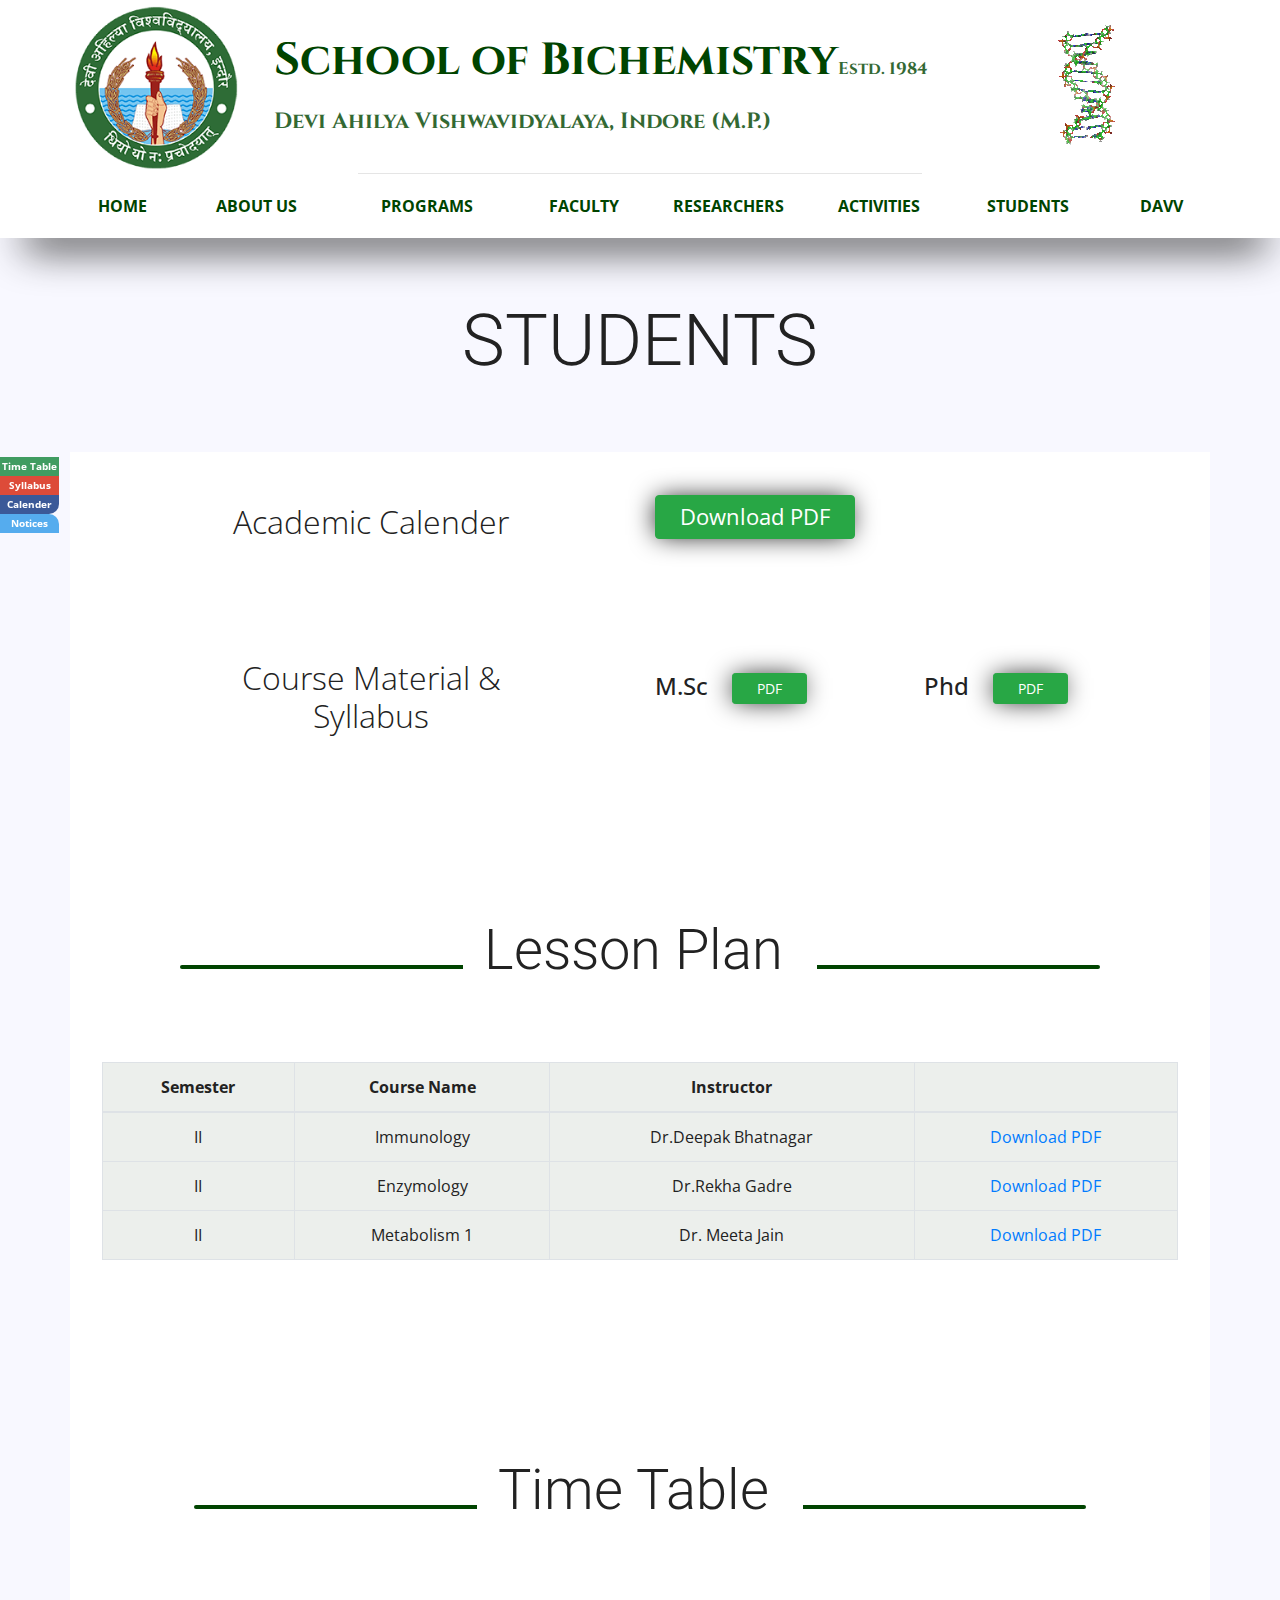
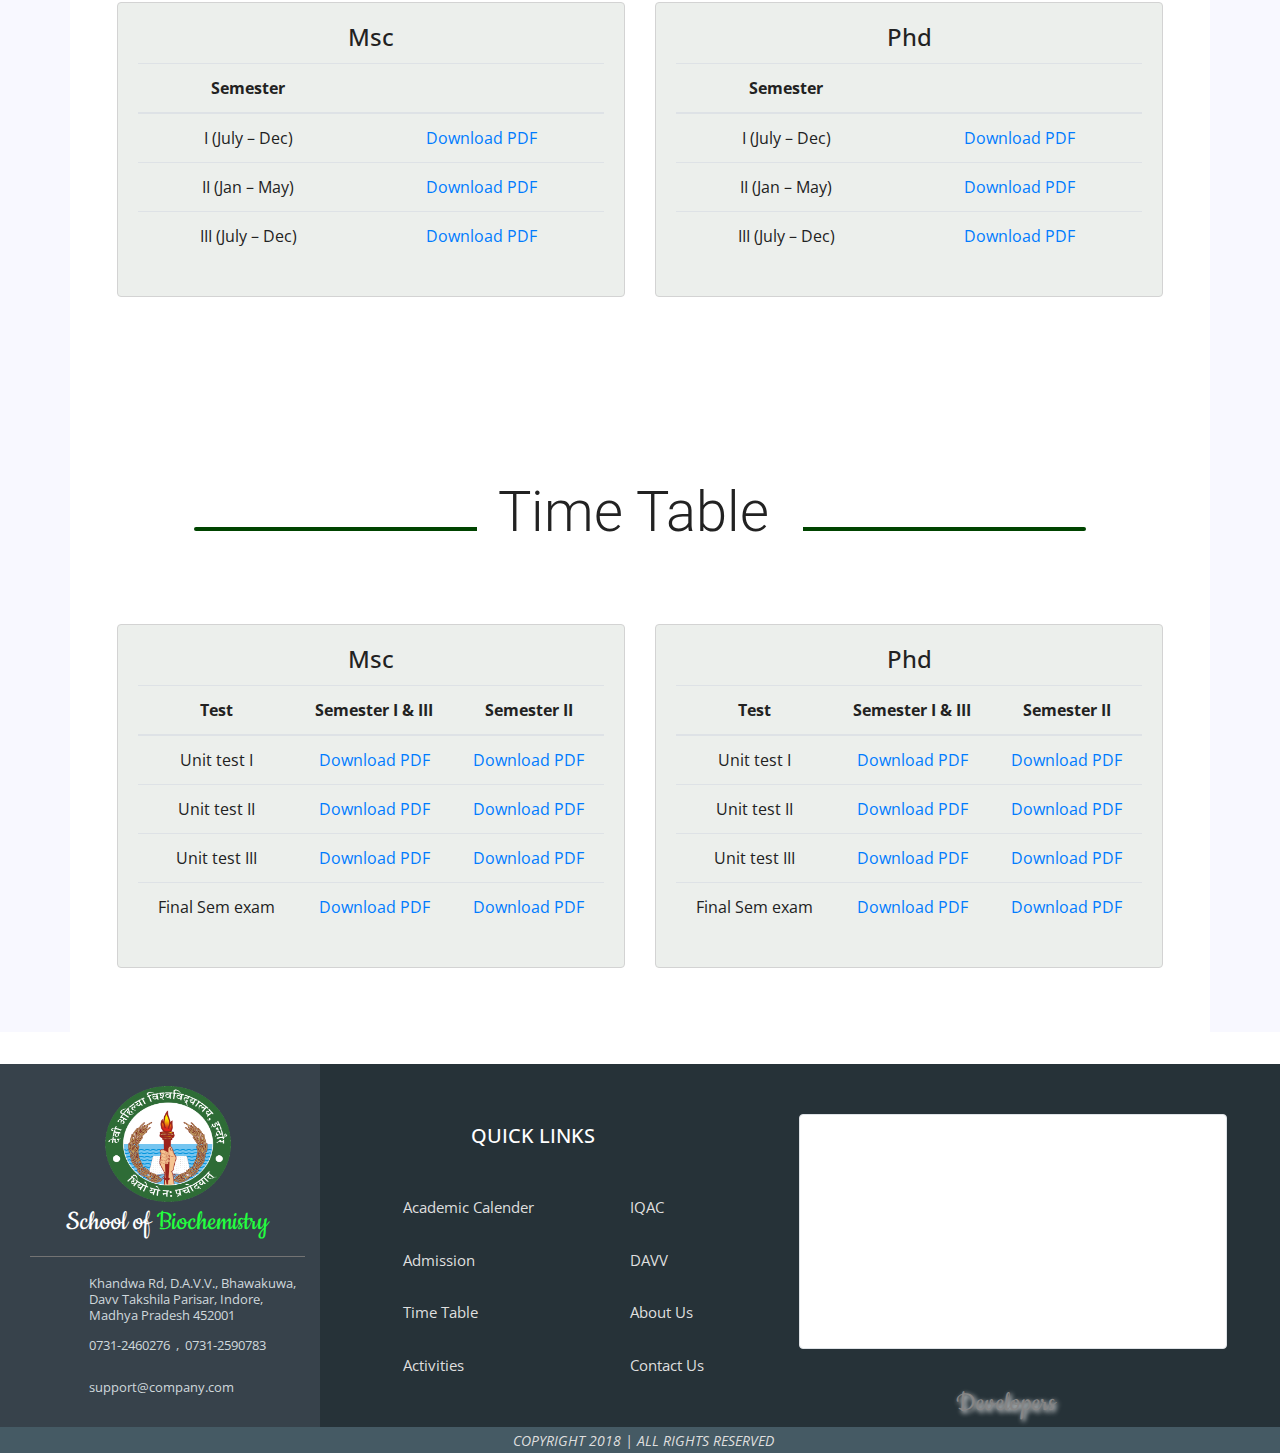
<file: student.html>
<!DOCTYPE html>
<html lang="en">
<link rel="icon" href="img/dnalogo.gif">
<title>School of Biochemistry</title>

<head>
	<title>Biochemistry</title>
	<meta charset="utf-8">
	<meta name="viewport" content="width=device-width, initial-scale=1">

	<!-- Bootstrap -->
	<link rel="stylesheet" href="https://maxcdn.bootstrapcdn.com/bootstrap/4.0.0/css/bootstrap.min.css">
	<script src="https://ajax.googleapis.com/ajax/libs/jquery/3.3.1/jquery.min.js"></script>
	<script src="https://cdnjs.cloudflare.com/ajax/libs/popper.js/1.14.3/umd/popper.min.js"></script>
	<script src="https://maxcdn.bootstrapcdn.com/bootstrap/4.1.3/js/bootstrap.min.js"></script>
	
	<!-- Footer Font Cookie -->
	<link href="http://fonts.googleapis.com/css?family=Cookie" rel="stylesheet" type="text/css">
	
	<!--Font Awesome -->
	<link rel="stylesheet" href="https://use.fontawesome.com/releases/v5.5.0/css/all.css" integrity="sha384-B4dIYHKNBt8Bc12p+WXckhzcICo0wtJAoU8YZTY5qE0Id1GSseTk6S+L3BlXeVIU" crossorigin="anonymous">

	<!-- Self-Made -->
	<link href="style.css" rel="stylesheet">

</head>
<body>


	<!-- Header Jumbotron -->
	<div class="container-fluid mainhead">
		<div class="container jumbotron">
			<div class="row">	
				<div class="col-md-2 col-xs-2 col-sm-2">
					<a href="index.html"><img src="img/logo.png" class="logo"></a>		
				</div>
				<div class="col-md-8 col-xs-8 col-sm-8 institute">
					<h1>School of Bi<i class="fas fa-atom"></i>chemistry<span class="estd">Estd. 1984</span><br><span class="davv">Devi Ahilya Vishwavidyalaya, Indore (M.P.)</span></h1>
				</div>
				<div class="col-md-2 col-xs-2 col-sm-2">
					<img src="img/dnasmall.gif" class="gifcus">
				</div>
			</div>
		</div>
	</div>



	
	<!-- Navigation Bar -->
	<hr class="abovenav">
	<div class="navicustom sticky-top">
		<nav class="navbar navbar-expand-md navbar-light bg-light sticky-top">
			<div class="container-fluid" id="inner">
				<button class="navbar-toggler" type="button" data-toggle="collapse" data-target="#navbarResponsive">
					<span class="navbar-toggler-icon"></span>
				</button>
				<div class="collapse navbar-collapse" id="navbarResponsive">
					<ul class="navbar-nav m-auto">
						<li class="nav-item"><a class="nav-link r p" href="index.html"><strong>HOME</strong></a></li>
						<li class="nav-item"><a class="nav-link r p" href="aboutus.html" style="width: 8em;"><strong>ABOUT US</strong></a></li>
						<li class="nav-item dropdown"><a class="nav-link r p" style="width: 9em;" ><strong>PROGRAMS &nbsp;</strong><i class="fas fa-caret-down"></i></a>
							<div class="dropdown-menu ">
								<div class="dropdown-item" id="dr"><a href="msc.html" >M.Sc.</a></div>
								<div class="dropdown-item" id="dr"><a href="phd.html">Ph.D.</a></div>
							</div>
						</li>
						<li class="nav-item"><a class="nav-link r p" href="faculty.html"><strong>FACULTY</strong></a></li>
						<li class="nav-item"><a class="nav-link r p" href="researches.html"><strong>RESEARCHERS</strong></a></li>
						<li class="nav-item"><a class="nav-link r p" href="activities.html"><strong>ACTIVITIES</strong></a></li>

						<li class="nav-item dropdown">
							<a class="nav-link r p" href="student.html" style="width: 8em;"><strong>STUDENTS&nbsp;</strong><i class="fas fa-caret-down"></i></a>
							<div class="dropdown-menu ">
								<div class="dropdown-item" id="dr"><a href="student.html" >Academic Calender</a></div>
								<div class="dropdown-item" id="dr"><a href="student.html">Course Material &amp; Syllabus</a></div>	
								<div class="dropdown-item" id="dr"><a href="student.html">Time Table</a></div>
							</div>
						</li>
						<li class="nav-item"><a class="nav-link r p" target="_blank" href="http://www.dauniv.ac.in/"><strong>DAVV</strong></a></li>
					</ul>					
				</div>
			</div>
		</nav>
	</div>

	<!-- Side Nav -->

	<div class="icon-bar">
		<a href="student.html#student-timetable" class="timetable" data-toggle="tooltip" title="Time Table" data-placement="right"><i class="far fa-clipboard"></i><div class="icon-bar-title">Time Table</div></a>
		<a href="student.html#student-syllabus" class="syllabus" data-toggle="tooltip" title="Syllabus" data-placement="right"><i class="fas fa-book"></i><div class="icon-bar-title">Syllabus</div></a> 
		<a href="student.html#student-calender" class="calendar"  data-toggle="tooltip" title="Calender" data-placement="right"><i class="fas fa-calendar-alt"></i><div class="icon-bar-title">Calender</div></a> 
		<a href="activities.html" class="notices" data-toggle="tooltip" title="Notices" data-placement="right"><i class="fas fa-bell"></i><div class="icon-bar-title">Notices</div></a> 
		<script>
			$(document).ready(function(){
				$('[data-toggle="tooltip"]').tooltip();   
			});
		</script>
	</div>


	 	<!-------------- STUDENT (Start) ------------------->

	 	<div class="student" id="student">

	 		<div class="subhead">
	 			<h1 class="display-3">STUDENTS</h1> 
	 		</div>


	 		<div class="container">		
	 			<div class="row jumbotron" id="student-calender">

	 				<div class="col-md-6">
	 					<h2  style="font-weight: 300; text-align:center; margin-bottom:0px;">Academic Calender <i class="fa fa-calendar" aria-hidden="true"></i></h2>
	 				</div>
	 				<div class="smal col-md-6">
	 					<div style="float: left;">
	 						<span class="link btn btn-success  btn-responsive" href="#">Download PDF</span>
	 					</div>
	 				</div>
	 			</div>

	 			<div class="row jumbotron" id="student-syllabus">

	 				<div class="col-md-6">
	 					<h2  style="font-weight: 300; text-align:center; margin-bottom:0px;">Course Material &<br> Syllabus <i class="fa fa-graduation-cap" aria-hidden="true"></i></h2>
	 				</div>

	 				<div class="col-md-3">
	 					<span style="float: left;">
	 						<h4>M.Sc&nbsp;&nbsp;&nbsp;&nbsp;<span href="#" class="btn btn-success btn-sm">PDF</span></h4>
	 					</span>
	 				</div> 

	 				<div class="col-md-3">
	 					<span style="float: left;">
	 						<h4>Phd&nbsp;&nbsp;&nbsp;&nbsp;<span href="#" class="btn btn-success btn-sm">PDF</span></h4>
	 					</span>
	 				</div> 
	 			</div>

	 			<div class="row jumbotron">
	 				<div class="col-md">
	 					<div class="subhead-line">
	 						<h1 class="display-4">Lesson Plan&nbsp;<i class="fa fa-sticky-note" aria-hidden="true"></i></h1>
	 					</div>
	 				</div>
	 				<table class="table table-bordered table-hover">
	 					<thead>
	 						<tr>
	 							<th>Semester</th>
	 							<th>Course Name</th>
	 							<th>Instructor</th>
	 							<th></th>
	 						</tr>
	 					</thead>
	 					<tbody>
	 						<tr>
	 							<td>II</td>
	 							<td>Immunology</td>
	 							<td>Dr.Deepak Bhatnagar</td>
	 							<td><a href="#">Download PDF</a></td>
	 						</tr>
	 						<tr>
	 							<td>II</td>
	 							<td>Enzymology</td>
	 							<td>Dr.Rekha Gadre</td>
	 							<td><a href="#">Download PDF</a></td>
	 						</tr>
	 						<tr>
	 							<td>II</td>
	 							<td>Metabolism 1</td>
	 							<td>Dr. Meeta Jain</td>
	 							<td><a href="#">Download PDF</a></td>
	 						</tr>
	 					</tbody>
	 				</table>
	 			</div>

	 			<div class="row jumbotron">

	 				<div class="normal col-md-12">
	 					<div class="subhead-line">
	 						<h1 class="display-4">Time Table&nbsp;<i class="fa fa-calendar" aria-hidden="true"></i></h1>
	 					</div>
	 				</div>

	 				<div class="col-md-6">

	 					<div class="card">
	 						<div class="card-body">
	 							<h4 class="card-title">Msc</h4>
	 							<table class="table table-hover">
	 								<thead>
	 									<tr>
	 										<th>Semester</th>
	 										<th></th>
	 									</tr>
	 								</thead>
	 								<tbody>
	 									<tr>
	 										<td>I (July – Dec)</td>
	 										<td><a href="#">Download PDF</a></td>
	 									</tr>
	 									<tr>
	 										<td>II (Jan – May)</td>
	 										<td><a href="#">Download PDF</a></td>
	 									</tr>
	 									<tr>
	 										<td>III (July – Dec)</td>
	 										<td><a href="#">Download PDF</a></td>
	 									</tr>
	 								</tbody>
	 							</table>

	 						</div>
	 					</div>
	 				</div>

	 				<div class="col-md-6">

	 					<div class="card">
	 						<div class="card-body">
	 							<h4 class="card-title">Phd</h4>
	 							<table class="table table-hover">
	 								<thead>
	 									<tr>
	 										<th>Semester</th>
	 										<th></th>
	 									</tr>
	 								</thead>
	 								<tbody>
	 									<tr>
	 										<td>I (July – Dec)</td>
	 										<td><a href="#">Download PDF</a></td>
	 									</tr>
	 									<tr>
	 										<td>II (Jan – May)</td>
	 										<td><a href="#">Download PDF</a></td>
	 									</tr>
	 									<tr>
	 										<td>III (July – Dec)</td>
	 										<td><a href="#">Download PDF</a></td>
	 									</tr>
	 								</tbody>
	 							</table>
	 						</div>
	 					</div>
	 				</div> 
	 			</div>

	 			<div class="row jumbotron" id="student-timetable">

	 				<div class="normal col-md-12">
	 					<div class="subhead-line">
	 						<h1 class="display-4">Time Table&nbsp;<i class="fa fa-hourglass-half" aria-hidden="true"></i></h1>
	 					</div>
	 				</div>

	 				<div class="col-md-6">

	 					<div class="card">
	 						<div class="card-body">
	 							<h4 class="card-title">Msc</h4>
	 							<table class="table table-hover">
	 								<thead>
	 									<tr>
	 										<th>Test</th>
	 										<th>Semester I & III</th>
	 										<th>Semester II</th>

	 									</tr>
	 								</thead>
	 								<tbody>
	 									<tr>
	 										<td>Unit test I</td>
	 										<td><a href="#">Download PDF</a></td>
	 										<td><a href="#">Download PDF</a></td>
	 									</tr>
	 									<tr>
	 										<td>Unit test II</td>
	 										<td><a href="#">Download PDF</a></td>
	 										<td><a href="#">Download PDF</a></td>
	 									</tr>
	 									<tr>
	 										<td>Unit test III </td>
	 										<td><a href="#">Download PDF</a></td>
	 										<td><a href="#">Download PDF</a></td>
	 									</tr>
	 									<tr>
	 										<td>Final Sem exam</td>
	 										<td><a href="#">Download PDF</a></td>
	 										<td><a href="#">Download PDF</a></td>
	 									</tr>
	 								</tbody>
	 							</table>

	 						</div>
	 					</div>
	 				</div>

	 				<div class="col-md-6">

	 					<div class="card">
	 						<div class="card-body">
	 							<h4 class="card-title">Phd</h4>
	 							<table class="table table-hover">
	 								<thead>
	 									<tr>
	 										<th>Test</th>
	 										<th>Semester I & III</th>
	 										<th>Semester II</th>

	 									</tr>
	 								</thead>
	 								<tbody>
	 									<tr>
	 										<td>Unit test I</td>
	 										<td><a href="#">Download PDF</a></td>
	 										<td><a href="#">Download PDF</a></td>
	 									</tr>
	 									<tr>
	 										<td>Unit test II</td>
	 										<td><a href="#">Download PDF</a></td>
	 										<td><a href="#">Download PDF</a></td>
	 									</tr>
	 									<tr>
	 										<td>Unit test III </td>
	 										<td><a href="#">Download PDF</a></td>
	 										<td><a href="#">Download PDF</a></td>
	 									</tr>
	 									<tr>
	 										<td>Final Sem exam</td>
	 										<td><a href="#">Download PDF</a></td>
	 										<td><a href="#">Download PDF</a></td>
	 									</tr>
	 								</tbody>
	 							</table>
	 						</div>
	 					</div>
	 				</div> 
	 			</div>
	 		</div>
	 	</div>	





<!---------------------------STUDENT(End) -->


	<!-- ---------------UpArrow-------------------------- -->
	<a href="#" class="back-to-top" style="display: inline;">
		<i class="fa fa-arrow-circle-up"></i>
	</a>

	<!-- ---------------------Footer -------------------------- -->
	<footer>
		<div class="container-fluid" id="cf">
			<div class="row" id="e">
				<div class="col-md-3" style="padding-top: 20px; padding-bottom: 20px;">

					<table  align="center">
						<tr align="center">
							<td><a href="index.html"><img src="img/davvlogotrans.png" class="image-responsive" width="128px" height="118px"></a></td>
						</tr>
						<tr align="center" valign="bottom">
							<td ><h3>School of<span style="color: #23ff3f; font-size: 30px; font: normal 30px 'Cookie', cursive;">&nbsp;Biochemistry</span></h3></td>
						</tr>

					</table>

					<hr style="background-color: grey; width: 100%;">

					<table align="center" id="it">
						<tr >
							<td width="58px" valign="top"  >
								<i class="fa fa-map-marker-alt "></i>
							</td>
							<td style="line-height: 1;">
								<span>Khandwa Rd, D.A.V.V., Bhawakuwa, Davv Takshila Parisar, Indore, Madhya Pradesh 452001</span> 
							</td>
						</tr>

						<tr style="height: 42px;">
							<td>
								<i class="fas fa-phone-volume"></i>
							</td>
							<td>

								<span>0731-2460276&nbsp;&nbsp;,&nbsp;&nbsp;0731-2590783</span>
							</td>
						</tr>
						<tr style="height: 42px;">
							<td>
								<i class="fas fa-envelope-open"></i>
							</td>
							<td>
								<span>support@company.com</span>
							</td>
						</tr>
					<!-- 	<tr style="height: 42px;">
							<td>
								<i class="fas fa-fax"></i>
							</td>
							<td>
								<span>fax number</span>
							</td>
						</tr> -->
					</table>
				</div>
				<div class="col-md-4" style="padding-top: 60px; " >
					<h4 align="center">
						QUICK LINKS
					</h4>
					<div class="row">
						<div col-md-6 style="margin: auto;"> 
							<ul style="color: #cfd8dc; line-height: 3.5; list-style: none; " id="ql">
								<a href="student.html#acalender"><li>Academic Calender</li></a>
								<a href="admission.html"><li>Admission</li></a>
								<a href="student.html#ttable"><li>Time Table</li></a>
								<a href="activities.html"><li>Activities</li></a> 
							</ul>
						</div>
						<div col-md-6 style="margin: auto;">
							<ul style="color: #cfd8dc; list-style: none;line-height: 3.5;" id="ql">
								<a href="http://www.iqac.dauniv.ac.in/"><li>IQAC</li></a>
								<a href="http://www.dauniv.ac.in/"><li>DAVV</li></a>
								<a href="aboutus.html"><li>About Us</li></a>
								<a href="#"><li>Contact Us</li></a>
							</ul>
						</div>
					</div>
				</div>

				<div class="col-md-5" style="padding-top: 50px;">
					<iframe src="https://www.google.com/maps/embed?pb=!1m18!1m12!1m3!1d3681.082143239356!2d75.8702331144361!3d22.687985834444195!2m3!1f0!2f0!3f0!3m2!1i1024!2i768!4f13.1!3m3!1m2!1s0x3962fcbff110bcb1%3A0xf4995d9a87d41cad!2sSchool+Of+Biochemistry!5e0!3m2!1sen!2sin!4v1542108004490"  frameborder="0" allowfullscreen class="img-thumbnail" style="height: 75%; width: 85%;display: block; margin-left: auto; margin-right: auto;"></iframe>			

					<div class="developers">
						<a href="#"><h3>Developers</h3></a>
					</div>

				</div>

			</div>
			<div class="row">
				<div class="col-md-12" id="bgc">


					<table align="center">
						<tr>
							<td>
								<i class="far fa-copyright" id="c"></i>
							</td>
							<td>
								<em>&nbsp;COPYRIGHT 2018&nbsp;|&nbsp;ALL RIGHTS RESERVED</em>
							</td>
						</tr>
					</table>
				</div>
			</div>
		</div>
	</footer>	

</body>
</html>
</file>
<file: style.css>
@import url('https://fonts.googleapis.com/css?family=Cinzel');
@import url('https://fonts.googleapis.com/css?family=Open+Sans:400,700');
@import url('https://fonts.googleapis.com/css?family=Roboto:900');


/*--------------------------Fonts Just for About Us-----------------------------*/

@import url('https://fonts.googleapis.com/css?family=Sacramento');

/*satisfy*/
@import url('https://fonts.googleapis.com/css?family=Satisfy');

/*cookie*/
@import url('https://fonts.googleapis.com/css?family=Cookie');

/*kalam*/
@import url('https://fonts.googleapis.com/css?family=Kalam:300');
/*--------------------------Fonts Just for About Us-----------------------------*/

html,body{
	color: #222;
	scroll-behavior: smooth;
	font-family: 'Open Sans', sans-serif;
}

/*---Text Selection color--*/
::selection{
	background: #0a0;
	color: white;
}

.subhead{
	text-align: center;
	padding: 60px 0px 67px 0px;
	font-family: 'Roboto', sans-serif;
	font-weight: 800;
}

.subhead-line{
	text-align: center;
	padding: 60px 0px 67px 0px;
	font-family: 'Roboto', sans-serif;
	font-weight: 800;
}
.subhead-line h1 i{
	font-size: 70px ;
}
.subhead-line h1::before{
	content: "";
	background: #040;
	width: 27%;
	height: 4px;
	display:inline-block;
	margin-right: 2%;
	border-radius: 10px 0px 0px 10px;
}
.subhead-line h1::after{
	content: "";
	background: #040; 
	display:inline-block;
	width: 27%;
	height: 4px;
	margin-left: 2%;
	border-radius: 0px 10px 10px 0px;
}

.subhead h1{
	margin-bottom: 0px;
}


/*----------MAIN JUMBO-------------*/
.mainhead .jumbotron{
	padding: 0.3vw;
	margin-bottom: 0px;
	background: #fff;
	color: #040;
	border-radius: 0%;
	font-family: 'Cinzel', serif;
}
.mainhead .jumbotron .logo{
	width: 100%;
	height: auto;
	padding: 2px 0 0;
}
.mainhead .jumbotron .institute h1{
	font-weight: bolder;
	font-size: 45px;
	width: max-content;
	margin-top: 30px;
	margin-left: 0.5vw;
}

.mainhead .jumbotron .estd{
	font-size: 17px;
	font-weight: bold;
	opacity: .8;
}
.mainhead .jumbotron .davv{
	font-size: 22px;
	font-weight: bold;
	opacity: .8;
}


.gifcus{
	float: left;
	padding-top:10px; 
	padding-left: 0px;
}


/*-----------NAVIGATION-----------*/   

.abovenav
{
	margin-top: 0px;
	margin-bottom: 0px;
	width: 44%;
}

.navicustom{
	box-shadow: 5px 30px 40px -20px;
}
.navbar{
	padding: 20px;
	background-color: #fff !important; 
}
.navbar-nav{
	font-family: 'Open Sans', sans-serif;
}
.navw1
{
	width: 8em;
}
.navw2
{
	width: 9em;
}
#inner .nav-link{
	margin-left: 19px;
	margin-right: 19px;
	color: #040 !important;
	text-align: center; 
}
.dropdown-menu a{
	color: #040;
}

.dropdown:hover>.dropdown-menu
{
	display: block;
}
.dropdown-menu
{

	box-shadow: 30px 40px 80px -20px;
	transform-origin: top;
	animation-name: drop;
	animation-duration: .2s;
	left: 7px;
	border-radius: 0px; 
	top: 82%;
	border:0px;
}
@keyframes drop
{
	from{
		background-color: green;
		transform-origin: top;
		transform: perspective(1000px) rotateX(-90deg);
	}
	to{
		transform-origin: top;
		background-color: white;
		transform: perspective(1000px) rotateX(0deg);
	}
}
.p, a:after, a:before 
{
	box-sizing: border-box;
	-moz-box-sizing: border-box;
}
.r
{ 
	margin:0;
	padding:0;
	border:0 none;
	position: relative;
	outline: none;
}

#inner ul > li > a{
	text-decoration: none;
	color: rgba(0,0,0,.4);
	z-index: 1;
}


#inner ul > li > a:before {
	content: "";
	position: absolute;
	width: 100%;
	height: 4px;
	bottom: 30px;
	left: 0;
	background: green;
	visibility: hidden;
	border-radius: 5px;
	transform: scaleX(0);
	transition: .15s linear;
}
#inner ul > li >a:hover:before,
#inner #dr:hover > a:before{
	visibility: visible;
	transform: scaleX(1);
}
#dr a ,#dr{
	text-decoration: none;
	color: black;
}
.linkst
{
	text-decoration: none !important;
}

/*--------------------SIDE NAV----------------------*/

.icon-bar {
	position: fixed;
	top: 55%;
	transform: translateY(-50%);
	z-index: 1500;
}

.icon-bar a {
	display: block;
	text-align: center;
	padding: 2px;
	transition: all 0.3s ease;
	color: white;
	font-size: 20px;
	text-decoration: none;
}

.icon-bar a:hover {
	background-color: #000;
	color: #fff;
}

.icon-bar-title{
	font-size: 10px;
	font-weight: bolder;
}

.notices {
	background: #55ACEE;
	color: white;
	border-radius: 0px 10px 0px 0px;
}

.timetable {
	background: #409c61;
	color: white;
}

.syllabus {
	background: #dd4b39;
	color: white;
}

.calendar {
	background: #3B5998;
	color: white;
	border-radius: 0px 0px 10px 0px;
}

/*----------SLIDER---------*/
.carousel .slider{
	width: 100%;
	height: 100%;
	margin:auto;
}
.carousel-item{
	margin: auto;
	width: 100%;
	height: auto;
}
.carousel-inner img{
	width: 100%;
	height: 60vw; 
}
.carousel-caption{
	background-color: rgba(0, 0, 0,0.5);
	width: max-content;
	padding: 2%;
	margin: auto;
}
.carousel-caption h3{
	font-size: 2.5vw;
}
.carousel-indicators li{
	width: 1vw;
	height: 3px;
}


/*------------------ABOUT US---------------------------*/
.aboutus{
	padding: 35px;
}
.aboutus hr{
	margin-top:0px; 
	margin-bottom: 0px;
	position: 
}

.aboutus a{
	text-decoration: none;
	color: #5d5d5d;
}

.aboutus a:hover{
	text-decoration: none;
}

.aboutus .card{
	border: none;
	padding: 50px 0px 70px 0px;
}
.aboutus .card .card-body{
	text-align: center;
}
.aboutus .card i{
	font-size: 100px; 
	color:#040;
	transition: all 0.3s;
}

.aboutus .card i:hover{
	color: #001903;
	text-shadow: 0.1px 0.1px 20px #b3b3b3;
	transform: scale(1.05);
}
.aboutus .card .card-footer{
	background-color: #fff; 
	border: none;
	text-align: center;
}





/*-------------COURSES OFFERED---------------------*/
.coursecover{
	background: url(images/courses-offered-image.jpeg) fixed no-repeat;
	background-size: cover;
	color: white;
	padding: 35px 75px 75px 75px;
}
.frosted-glass {
	color: white;
	height: 260px;
	background: inherit;
	position: relative;
	margin-top: 20px;
	z-index: 1;
	overflow: hidden;
	box-sizing: border-box;
	box-shadow: 0 .5em 1em rgba(0,0,0,.3);
	border-radius: 20px;
}

.frosted-glass::before{
	content: "";
	position: absolute;
	z-index: 3;
	top: 0; right: 0; bottom: 0; left: 0;
	background: inherit;
	box-shadow: inset 0 0 3000px rgba(255,255,255,.5);
	filter: blur(13px);
	margin: -20px;

	-webkit-transition: all 0.4s ease-in-out;
	transition: all 0.4s ease-in-out;
}

.frosted-glass:hover::before{
	filter: blur(50px);
	box-shadow: inset 0 0 5000px rgba(255,255,255,1);
	/*background: rgba(48, 152, 157, 1);*/
}

.frosted-glass h2{
	color: #fff;
	text-align: center;
	position: absolute;
	right: 0; left: 0;
	z-index: 4;
	font-size: 17px;
	padding: 10px;
	background: rgba(0, 0, 0, 0.6);

	-webkit-transform: translateY(105px) scale(2);
	-ms-transform: translateY(105px) scale(2);
	transform: translateY(105px) scale(2);

	-webkit-transition: all 0.4s ease-in-out;
	transition: all 0.4s ease-in-out;
}

.frosted-glass:hover h2 {
	-webkit-transform: translateY(15px);
	-ms-transform: translateY(15px);
	transform: translateY(15px);
}

.frosted-glass .overlay div.info {
	display: inline-block;
	position: absolute;
	top: 0; right: 0; bottom: 0; left: 0;
	text-align: center;
	z-index: 3;
	text-decoration: none;
	padding: 7px 14px;
	color: #fff;
	background-color: transparent;
	opacity: 0;

	filter: alpha(opacity=0);
	-webkit-transform: scale(0);
	-ms-transform: scale(0);

	transform: scale(0);
	-webkit-transition: all 0.4s ease-in-out;

	transition: all 0.4s ease-in-out;

	font-weight: normal;
	margin: 75px 0 0 0; 
}

.frosted-glass:hover div.info {
	opacity: 1;
	filter: alpha(opacity=100);
	-webkit-transform: scale(1);
	-ms-transform: scale(1);
	transform: scale(1);
}

.frosted-glass a{
	color: black;
	background-color: #fff;
}
.frosted-glass a:hover{
	color: white;
	background-color: #3a3939;

}

/*----------FACULTY----------------*/

.subhead-of-faculty{
	text-align: center;
	padding: 60px 0px 97px 0px;
	font-family: 'Roboto', sans-serif;
	font-weight: lighter;
}
#myfaculty{
	padding: 20px 0px 20px 0px;
}
#myfaculty a{
	text-decoration: none;
	color: black;
}
#myfaculty .card{
	/*padding-bottom: 36px;*/
	padding: 50px 0px 36px 0px;
	border: none; 
	transition: all .3s ease;
	box-shadow: 10px 17.3px 50px 0 rgba(0,0,0,.2); margin-left: 10px;
	border-radius: 5px;
}
#myfaculty .card:hover{
	box-shadow: 0 5px 10px 0 rgba(0,0,0,.2);
}
#myfaculty .card-img-top{
	width: auto;
	margin: auto;
	height: 180px;
}
#myfaculty .card-body{
	text-align: center;
	padding-top: 48px;
}
#facultyimage{
	width: 200px;
	align-items: center;
	float: left;
	border-radius: 100%;
	margin: auto;
}


/*--------------Back to Top Arrow-----------------*/
.back-to-top { 
	background: none;
	margin: 0;
	position: fixed;
	bottom: -8px;
	right: 0;
	/*width: 70px;
	height: 70px;*/
	z-index: 100;
	/*display: none;*/
	text-decoration: none;
	color: #2ecc71;
	font-size: 250%;
}  


/*-------------------------Footer---------------------------*/
#cf{
	padding-left: 0;
	padding-right: 0;
}
#cf a{
	text-decoration: none;
	color: #dfdfdf;
	font-size: 15px;
}
#e
{
	background-color: #263238;
}
#cf .row{
	margin-left: 0px;
	margin-right: 0px;
}

#cf table
{
	vertical-align: middle;
}
.fa-phone-volume:before,
.fa-envelope-open:before,
.fa-copyright:before,
.fa-map-marker-alt:before,
.fa-fax:before
{
	line-height: 1.4em;
}
#cf span
{
	color: #cfd8dc;
	font-size: 13px;
	font-weight: normal;
	font-family: 'Open Sans', sans-serif;
}
#cf h3
{	color:  #ffffff;
	font: normal 30px 'Cookie', cursive;
	margin: 0;
}
#cf .developers h3{
	align-items: center;
	justify-content: center;
	transform: translate(-8%,50%);
	/*transform: translateX(35%);*/
	color: #868585;
	transition:all .3s;
}

#cf .developers a{
	display:flex;
	align-items: center;
	justify-content: center;
	font: normal 30px 'Cookie', cursive;
	color: #868585;

	text-shadow: 2px 2px 5px white;
	transition: all 0.2s;
}

#cf .developers h3:hover{
	font-size: 40px;
	transform: translate(inherit,50%);
	color: white;
}
/* effect-shine */
#cf .developers a.effect-shine:hover {
	-webkit-mask-image: linear-gradient(-75deg, rgba(0,0,0,.6) 30%, #000 25%, rgba(0,0,0,.6) 70%);
	-webkit-mask-size: 200%;
	animation: shine 3s infinite;
	/*font-weight: bolder;*/
	color: white;
}

@-webkit-keyframes shine {
	from {
		-webkit-mask-position: 150%;
	}

	to {
		-webkit-mask-position: -50%;
	}
}


#cf em
{
	color: #dfdfdf;
	font-weight: normal;
	font-size: 14px;
}
#cf h4
{
	font-size: 20px;
	color: #fff;
	padding-bottom: 25px;
}
#cf strong
{
	color: #dfdfdf;
}
#cf #map
{
	height: 85px;  
	width: 80px;
	border-radius: 7px;
	margin-right: auto;
	margin-left: auto;
}
#cf .col-md-3
{
	padding-top: 20px; 
	padding-left: 30px;
	background-color: #37424b;
	padding-bottom: 20px;

} 
#cf .col-md-4
{
	padding-top: 60px; 
}
#cf .col-md-5
{
	padding-top: 50px !important;
}
#cf .col-md-12
{
	background-color:#455a64; 
}
#cf #it
{
	vertical-align: middle; 
	padding-left: 3px;
}
#cf #ql
{
	color: #cfd8dc; 
	line-height: 3.5;
	list-style: none; 
}
#cf #ql>li
{
	font-size: 15px;
}
#cf #ql>a:hover
{
	color: #55acee;
}
#cf  tr{
	color: #dfdfdf;
}
#cf i
{
	font-size: 18px;
}
.sobstyle
{
	color: #23ff3f !important;
	font-size: 30px !important;
	font: normal 30px 'Cookie', cursive !important; 
}
.hrstyle
{
	background-color: grey; 
	width: 100%;
}
.tdstyle
{
	line-height: 1 !important;
}
.trstyle
{
	height: 42px !important;
	line-height: 1 !important;
}
.rowstylef
{
	margin: auto !important;
}
.iframestyle
{
	height: 75%;
	width: 85%;
	display: block;
	margin-left: auto;
	margin-right: auto;
}
.developers{
	margin-top: 20px;
}

/*--------------------------FACULTY PAGES(END)-----------------------------*/
.faculty-cover{
	position: relative;
	padding:0;
	background-image: url("images/faculty_background.jpeg");
	background-repeat: no-repeat;
	background-color: #f5f5f5;
}

.faculty-cover .jumbotron{
	background-image: inherit;
	margin: 0;
	color: #fff;
	vertical-align: bottom;
	padding-bottom: 0;
	padding-top: 197px;
	margin-bottom: -21px;
}

.faculty-cover .display-4{
	font-weight: bold;
}

.faculty-body{
	padding: 5rem 3rem 2rem 6rem;
	background-color:  #fff;
}


.faculty-body .card{
	transition: all 0.1s ease-in-out;
	border: none;
	padding: 50px 0px 70px 0px;  
}

.faculty-body a{
	text-decoration: none;
}

.faculty-body .card-image{
	width: 100%;
	height: auto;
	margin: auto;
}

.faculty-body .card .full-profile{
	margin-top: 1rem;
}

.faculty-body .card-image{
	width: 250px;
	height: auto;
	transition: all 0.2s ease-in-out;
}

.faculty-body .profile-topic{
	font-size: 1.1rem;
	line-height: 1.5rem;
	margin-right: 0.5rem;
}


/*------------------------Faculty Profile--------------------------------*/
.profile-cover{
	width: 100%;
	background-image: url("images/fac1_cover.jpeg");
	position: relative !important;
}
.profile-div{
	position: absolute !important;
	bottom: 0;
	width: inherit;
}

/*--------------------Faculty Individual-----------------------*/
.fac-back{
	background-color: #f8f8ff;
}
.fac{
	background-color: #fff;
	padding: 0;
}

.fac-profile img.fac-image-lg{
	z-index: 0;
	width: 100%;  
	margin-bottom: 10px;
}

.fac-image-profile
{
	margin: -90px 0px 0px 50%;
	transform: translateX(-50%);
	width: 20%; 
	border-radius: 50%;
}

.fac-body{
	padding: 2rem;
}	
.fac-subhead{
	position: relative;
}
.fac-subhead::after{
	content: "";
	height: 2px;
	width: 100%;
	background-color: #000;
	position: absolute;
	display: inline-block;
}
.fac-content{
	padding: 2rem;
}
#publications li{
	padding: 0.3rem;
}

.clearfix::after{
	display: block;
	content: "";
	clear: both;
}
.table-caption{
	caption-side: top;
}

/*--------------------------FACULTY PAGES(End)------------------------*/

/*-------------------ADMISSION (Start)-----------------------------*/

.coursename{
	text-align: center;
	padding: 66px 0px 66px 0px;
	font-family: 'Open Sans', sans-serif;
}
#admission-cover{
	background-color: ghostwhite;
	padding-bottom: 160px;
	padding-top: 160px;
}
#admission{
	border:9px inset;
	background-color:white;
	border-radius: 10px;
}
#admission h5{
	font-family: 'Open Sans', sans-serif;
	font-weight: bolder;
}

#admission p{
	width: 93%;
	font-family: 'Open Sans', sans-serif;
	padding-left: 34px;
	font-size: 20px;
}
#admission .padding1{
	padding-bottom: 60px;
}
#admission .padding2{
	padding-bottom: 66px;
}


#admission button{
	background: transparent;
	border:1px solid; 
}

#admission a{
	color: black;
	border:1px solid; 
	transition: all .3s;
}

#admission a:hover{
	background-color: #040;
	color: white;
}

/*-------------------ADMISSION (End)---------------------------*/




/*-------------------ABOUT US(Start)----------------------------*/
.aboutus-subhead h2::before{
	content: "";
	background: #040;
	width: 27%;
	height: 4px;
	display:inline-block;
	margin-right: 2%;
	border-radius: 10px 0px 0px 10px;
}

.aboutus-subhead h2::after{
	content: "";
	background: #040; 
	display:inline-block;
	width: 27%;
	height: 4px;
	margin-left: 2%;
	border-radius: 0px 10px 10px 0px;
}

#hod .aboutus-subhead h2::before{
	content: "";
	background: #040;
	width: 15%;
	height: 4px;
	display:inline-block;
	margin-right: 2%;
	border-radius: 10px 0px 0px 10px;
}

#hod .aboutus-subhead h2::after{
	content: "";
	background: #040; 
	display:inline-block;
	width: 15%;
	height: 4px;
	margin-left: 2%;
	border-radius: 0px 10px 10px 0px;
}



.cont{
	padding-right: 155px;
	padding-left: 155px;
	font-size: 22px;
	color: #3d3e3d;
	text-align: center;
}
.aboutus-cover{
	/*background: url(images/radhasir4.jpeg) no-repeat;
	background-size: cover;
	background-position:center ;*/
	background: url("images/radhasir4.jpeg") no-repeat;
	/*background-repeat: no-repeat;*/
/*width: 100%;
height:100%;*/
background-size: cover;
background-position:center -60px;
/*text-align:center;*/
/*margin:auto;*/
/*padding:0;*/

}

.aboutus-cover .container-fluid{
	background-color: #f8f8ff;
}
.aboutus-cover .container{
	background-color: white;
	padding-bottom: 2px;
}

.aboutus-head{
	height: 300px;
}

.aboutus-head h1{
	margin: 220px auto 0px auto;
	color: white;
	font-family: 'Roboto', sans-serif;
	font-size: 75px;
	text-align: center;
}

.aboutus-upper{
	background-color:#fff; 
	border-radius: 20px 20px 0px 0px;
}

.aboutus-body{
	background-color:#fff; 
}

.aboutus-body .media-body{
	padding-left: 51px;
}

.hod-img{
	border-radius: 10px;
	border:3px groove;
	float: right;
	width: 120px;
	height: auto;
}
.hod-cont{
	padding: 20px 100px 40px 12px;
	font-size: 20px;
}


/*-------------------ABOUT US(End)----------------------------*/




#student{
	background-color: #f8f8ff;
}
.student div.jumbotron{
	background-color: white;
	text-align: center;
	display: flex;
	align-items: center;
	justify-content: center;
	padding-top: 1%;
}


.student .btn-responsive {
	white-space: normal !important;
	word-wrap: break-word;
}

.student h2{
	font-size: 2rem;
	margin-bottom: 40px;
}

#student .subhead-line1 h2::before{
	content: "";
	background: #040;
	width: 27%;
	height: 4px;
	display:inline-block;
	margin-right: 2%;
	border-radius: 10px 0px 0px 10px;
}
#student .subhead-line1 h2::after{
	content: "";
	background: #040; 
	display:inline-block;
	width: 27%;
	height: 4px;
	margin-left: 2%;
	border-radius: 0px 10px 10px 0px;
}



.student .link{
	font-size: 1.4rem;
}

.student .container{
	background-color: white;
	padding-top: 30px;
}

.student .card{
	background-color: #ecefec;
	border: 1px solid lightgrey;
}

.student .table{
	background-color: #ecefec;
}

.student .btn{
	box-shadow: black -2px 0px 27px -4px;
	padding: 0.25rem 1.5rem; 
}

.student .border1{
	border-right: 2px solid  #bba8a8;
}

.student h2{
	margin-top: 2%;
}

/*-----------------------STUDENT(End)------------------------------*/

/*-----------------------RESEARCHES(Start)------------------------------*/
#reseacher
{
	background-color: #f8f8ff;
	font-size: medium;
}
#reseacher .row
{
	margin-left: 0px;
	margin-right: 0px;

}
#reseacher #scie .col-md-6
{
	padding-bottom: 10px;
}
#reseacher #scie .col-md-6 .card-block
{
	padding-top: 15px;
	padding-left: 0;
}
#reseacher #scie .col-md-6 .card-block .card-title
{
	text-align: center;
}
.divstyle1
{
	text-align: center !important;
}
#reseacher #scie .col-md-12
{
	padding-bottom: 10px;

}
#reseacher #scie .col-md-12 .card-block
{
	padding-top: 15px;
	padding-left: 0;
}
#reseacher #scie .col-md-12 .card-block .card-title
{
	text-align: center;
}
.cardmd9
{
	padding-bottom: 10px !important;
}
.cardblk
{
	padding-top: 15px !important;
}




.recard
{
	width: 88%;
	margin: auto;
	margin-bottom: 10px;
	padding: 0px;
	border: 0.5px solid #c1c1c1;
	border-left: 5px #808080 solid;
}
.reimage
{
	width: 55%;
	display: block;
	margin: 1.5em auto;
}
#reseacher .card-title
{
	color: #0435b7;
}
@media screen and (max-width: 767px)
{
	.navw1
	{
		width: auto;
	}
	.navw2
	{
		width: auto;
	}
	.recard
	{
		border-left: none;
		box-shadow:  1px 1px 10px 0.8px grey;
		margin-bottom: 10px;
	}
	.reimage
	{
		width: 30%;
		display: block;
		margin: 1em auto;
	}
	.card-block
	{
		padding-left: 2em;
		padding-right: 2px;
	}

}
@media screen and (min-width:768px ) and (max-width: 991px)
{
	.reimage
	{
		width: 65%;
		display: block;
		margin: 1em auto;
	}
}

/*-----------------------RESEARCHES(End)------------------------------*/


/*-----------------------Team(Start)------------------------------*/


.team .container{
	margin-bottom: 30px;
}

.team-cover{
	padding: 0px;

}

.team-head{
	background-color: inherit;
	text-align: center;
	padding-top: 35px;

}


.team-member{
	margin: auto;
}

.social-link{
	font-size: 33px;
	margin: 0px 5%;

}
.social-links a{
	color: #989898;
}
.social-links a:hover{
	color: #3e3e3e;
}


#team-overlay {
	position: fixed;
	margin: auto;
	display: none;
	width: 100%;
	height: 100%;
	right: 0;
	left: 0;
	top: 0;
	bottom: 0;
	background-color: rgba(0,0,0,0.5);
	z-index: 1500;
	cursor: pointer;
}

#team-bottom{
	position: absolute;
	top: 50%;
	transform: translateY(-50%);
	-ms-transform: translateY(-50%);
	width: 100%;
	height: auto;
	flex-wrap: wrap;
}

#team-bottom img{
	max-width: 90%;
}

#special-thanks{
	color: white;
	font-size: 85%;
	display: block;
}

#mentors{
	margin-bottom: 5px;
}
#mentors-dropdown{
	padding-top: 10px;
}

.flip-card {
	background-color: transparent;
	width: auto;
	height: 300px;
	perspective: 1000px;
	margin: 50px 25px;
}

.flip-card-inner {
	position: relative;
	width: 100%;
	height: 100%;
	text-align: center;
	transition: transform 0.7s;
	transform-style: preserve-3d;
}

.flip-card:hover .flip-card-inner {
	transform: rotateY(180deg);
}

.flip-card-front, .flip-card-back {
	position: absolute;
	width: 100%;
	height: 100%;
	backface-visibility: hidden;
}

.flip-card-front {
	background-color: inherit;
	color: black;
	z-index: 2;
}
.flip-card-front img{
	height: inherit;
	width: auto;
}

.flip-card-back {
	background-color: inherit;
	color: black;
	transform: rotateY(180deg);
	z-index: 1;
}
.flip-card-back img{
	height: 240px;
	width: auto;
	border-radius: 20px;
}

/*-----------------------Team(End)------------------------------*/

/*-------------------------Media Queries----------------------------*/

@media screen and (max-width: 1199px) {

	/*-------Apllied to all pages(Subhead)-------*/

	/*---subhead-----*/
	.subhead-line .display-4{
		font-size: 51px;
	} 

	.subhead-line h1 i{
		font-size: 57px;
	}

	/*=======Index Page========*/

	/*-----Header-------*/
	.mainhead .jumbotron .institute h1{
		font-size: 40px;
	}

	.mainhead .jumbotron .logo{
		width: 110%;
	}
	.mainhead .jumbotron .estd{
		font-size: 16px;
	}
	.mainhead .jumbotron .davv{
		font-size: 21px;
	}
	.gifcus{
		width: 80px;
	}

	/*-----Navigation------*/
	#inner .nav-link{
		font-size: medium;
		margin-left: 5px;
		margin-right: 5px;
		color: #040 !important;
		text-align: center; 
	}


	/*----Corses Offered-----*/
	.coursecover {
		padding: 35px 30px 75px 30px;
	}

	/*-----Footer----*/




	/*===========Student=============*/
	/*------subhead-line------*/
	#student .subhead-line .display-4{
		font-size: 39px;
	}
	#student .subhead-line h1 i{
		font-size: 53px;
	}

	/*==============About Us===============*/
	.aboutus-cover h1{
		font-size: 70px;
	}

	.aboutus-cover h2{
		font-size: 25px;
	}
	.aboutus-cover .cont{
		font-size: 21px;
		padding: 2px 82px 0px 82px
	}

	.aboutus-cover #hod .cont{
		font-size: 19px !important;
	}
	.aboutus-cover i{
		font-size: 30px;
	}

}
@media screen and (max-width: 991px) {

	/*=======Index Page========*/
	/*------Hedaer------*/
	.mainhead .jumbotron .institute h1{
		font-size: 32px;
	}

	.mainhead .jumbotron .estd{
		font-size: 13px;
	}

	.mainhead .jumbotron .davv{
		font-size: 18px;
	}
	.mainhead .jumbotron .logo{
		width: 130%;
	}

	.gifcus{
		width: 55px;
	}

	/*-----Navigation----*/
	#inner .nav-link{
		font-size: small;
		margin-left: 0px;
		margin-right: 3px;
		color: #040 !important;
		text-align: center; 
	}


	/*-----Footer-----*/
	#cf .col-md-3{
		padding-top: 2px; 
		padding-left: 35px;
		background-color: #37424b;
		flex: none;	
		max-width: inherit;
	}
	#cf .col-md-4{
		flex: none;
		max-width: inherit;
	}
	#cf .col-md-5{
		margin: 0px auto;
		flex: none;
		max-width: inherit;
	}
	#cf .col-md-6{
		padding: 0px;
	}
	#cf .col-md-4 h4{
		margin-left: 2em;
	}
	


	/*===========Student=============*/
	/*------subhead-line------*/
	#student .subhead-line .display-4{
		font-size: 37px;
	}
	#student .subhead-line h1 i{
		font-size: 46px;
	}

	/*==============About Us===============*/	
	.aboutus-cover h1{
		font-size: 59px;
	}
	.aboutus-cover #hod img{
		width: 118px;
	}
	.aboutus-cover #hod .hod-cont{
		font-size: 19px;
		padding-right: 20px;	
	}

}

@media screen and (max-width: 767px) {

	/*-------Apllied to all pages(Subhead)-------*/

	/*---subhead-----*/
	.subhead-line .display-4{
		font-size: 43px;
	}

	.subhead-line h1 i{
		font-size: 48px;
	}

	.subhead-line h1::before{
		width: 20%;
	}

	.subhead-line h1::after{
		width: 20%;
	}

	/*=======Index Page========*/

	/*------Header------*/
	.mainhead .jumbotron .institute h1{
		font-size: 5vw;
		position: relative;
		right: -30px;
	}
	.mainhead .jumbotron .estd{
		font-size: 11px;
	}

	.mainhead .jumbotron .davv{
		font-size: 2.3vw;
	}
	.mainhead .jumbotron .logo{
		width: 20vw;
		float: left;
	}	
	.mainhead .gifcus{
		display: none;
	}
	.mainhead .container{
		max-width: max-content;
	}
	/*-----Navigation------*/
	.dropdown-menu
	{
		box-shadow: none;
	}
	#inner ul > li > a:before {
		display: none;
	}
	#inner .nav-link{
		font-size: medium;
		text-align: left; 
		padding-bottom: 10px;
		margin-left: 0px;
	}
	#inner .nav-link:hover
	{
		background-color: #f8f8ff;

	}
	.dropdown-item
	{
		font-size: small;
		font-weight: bold;
	}
	#navbarResponsive
	{
		margin-top: 2em;
	}
	.navbar-toggler
	{
		border: 0px;
		border-color: white;
		/*outline: none;*/
	}
	button:focus
	{
		outline: 0px dotted;
	}

	/*----------Side Nav-----------*/
	.icon-bar a {
		font-size: 17px;
	}
	.icon-bar-title{
		font-size: 9px;	
	}

	/*--------About US--------*/
	.aboutus .card {
		padding: 50px 0px 15px 0px;
	}
	/*----Corses Offered-----*/
	.coursecover {
		padding: 35px 80px 75px 80px;
	}

	/*---Faculty----*/
	#myfaculty .col-md {
		margin-top: 20px;
	}

	/*===========Student=============*/
	/*------subhead-line------*/
	#student .subhead-line1 h2::before{
		width: 12%;
	}
	#student .subhead-line1 h2::after{
		width: 12%;
	}

	.student .card{
		margin-top: 6%;
	}

	.student-line1{
		padding-bottom: 0%;
	}

	.col-md-6{
		margin-bottom: 5%;
	}

	#cms{
		margin-bottom: 0px;
	}

	.student h2{
		font-size: 185%;
	}

	.student .link{
		font-size: 92%;
	}

	#h{
		border: 0px solid black;
	}

	#student .subhead-line1{
		padding-top: 0%;
	}

	.subhead{
		padding-bottom: 0%;
	}

	/*==============About Us===============*/
	.aboutus-cover h1{
		font-size: 51px;
	}

	.aboutus-cover h2{
		font-size: 23px;
	}
	.aboutus-cover .cont{
		font-size: 20px;
		padding: 0px 30px 0px 30px;
	}
	.aboutus-cover i{
		font-size: 28px;
	}		
	.hod-img{
		display: block;
		float: none;
		margin: 30px auto; 
	}

}

@media screen and (max-width: 575px) {

	/*-------Apllied to all pages(Subhead)-------*/

	.subhead h1 {
		font-size: 45px;
	}

	/*---subhead-----*/
	.subhead-line .display-4{
		font-size: 37px;
	}

	.subhead-line h1 i{
		font-size: 43px;
	}

	.subhead-line h1::before{
		width: 15%;
	}

	.subhead-line h1::after{
		width: 15%;
	}

	/*=======Index Page========*/

	/*-----Header-------*/
	.mainhead .jumbotron .institute h1{
		font-size: 5vw;
		float: left;
		margin-left: -56px;
		margin-top: 20px;
	}
	.mainhead .row{
		flex-wrap: nowrap;
	}
	.mainhead .jumbotron .logo{
		margin-left: -14px;
	}
	.mainhead .jumbotron .estd{
		font-size: 7px;

	}
	.mainhead .jumbotron .davv{
		font-size: 2.9vw;
	}

	/*-----About Us-----*/
	.aboutus .card {
		padding: 30px 0px 0px 0px;
	}

	.aboutus .card i{
		font-size: 80px;
	}
	.aboutus .card h4{
		font-size: 20px;
	}

	/*----Corses Offered-----*/
	.coursecover {
		padding: 35px 20px 75px 38px;
	}

	/*----------Side Nav-----------*/
	.icon-bar a {
		font-size: 14px;
	}
	.icon-bar-title{
		font-size: 7px;
	}

	/*-------Faculty---------*/
	#myfaculty .card {
		margin: 10px auto;
		width: 253px;
	}

	.subhead-of-faculty {
		padding: 30px 0px 47px 0px;
	}

	.subhead-of-faculty h1{
		font-size: 45px;
	}

	/*===========Student=============*/
	/*------subhead-line------*/
	#student .subhead-line .display-4{
		font-size: 32px;
	}
	#student .subhead-line h1 i{
		font-size: 40px;
	}

	/*==============About Us===============*/		
	.aboutus-cover h1{
		font-size: 45px;
	}

	.aboutus-cover h2{
		font-size: 22px;
	}

	.aboutus-subhead h2::before{	
		width: 20%;
	}
	.aboutus-subhead h2::after{	
		width: 20%;
	}

	#hod .aboutus-subhead h2::before{
		width: 3%;
	}

	#hod .aboutus-subhead h2::after{
		width: 3%;
	}
	.aboutus-cover .cont{
		font-size: 18px;
		padding: 0px 30px 0px 30px;
	}
	.aboutus-cover i{
		font-size: 20px;
	}
	.aboutus-cover #hod h2{
		font-size: 18px;
	}	
	.aboutus-cover #hod h3{
		font-size: 19px;
	}

	.aboutus-cover #hod img{
		width: 90px;
	}
	.aboutus-cover #hod .hod-cont {
		padding-top: 10px;
		font-size: 15px;
	}

	.aboutus-cover #hod .media-body {
		padding-left: 30px;
	}		

	/*========ADMISSION=======*/
	#admission-cover .btn-outline-success{
		margin-top: 15px;
	} 

	#admission-cover h5{
		text-align: center;
		margin-left: 20px;
	}
	#admission p{
		font-size: 18px;
		text-align: center;
	}

	/*=======Faculty======*/
	.faculty-cover .faculty-body{
		padding: 5rem 2rem 2rem 4rem;
	}

	.faculty-cover .card-block {
		padding-left: 1em;
		padding-right: 2px;
	}
}
</file>
